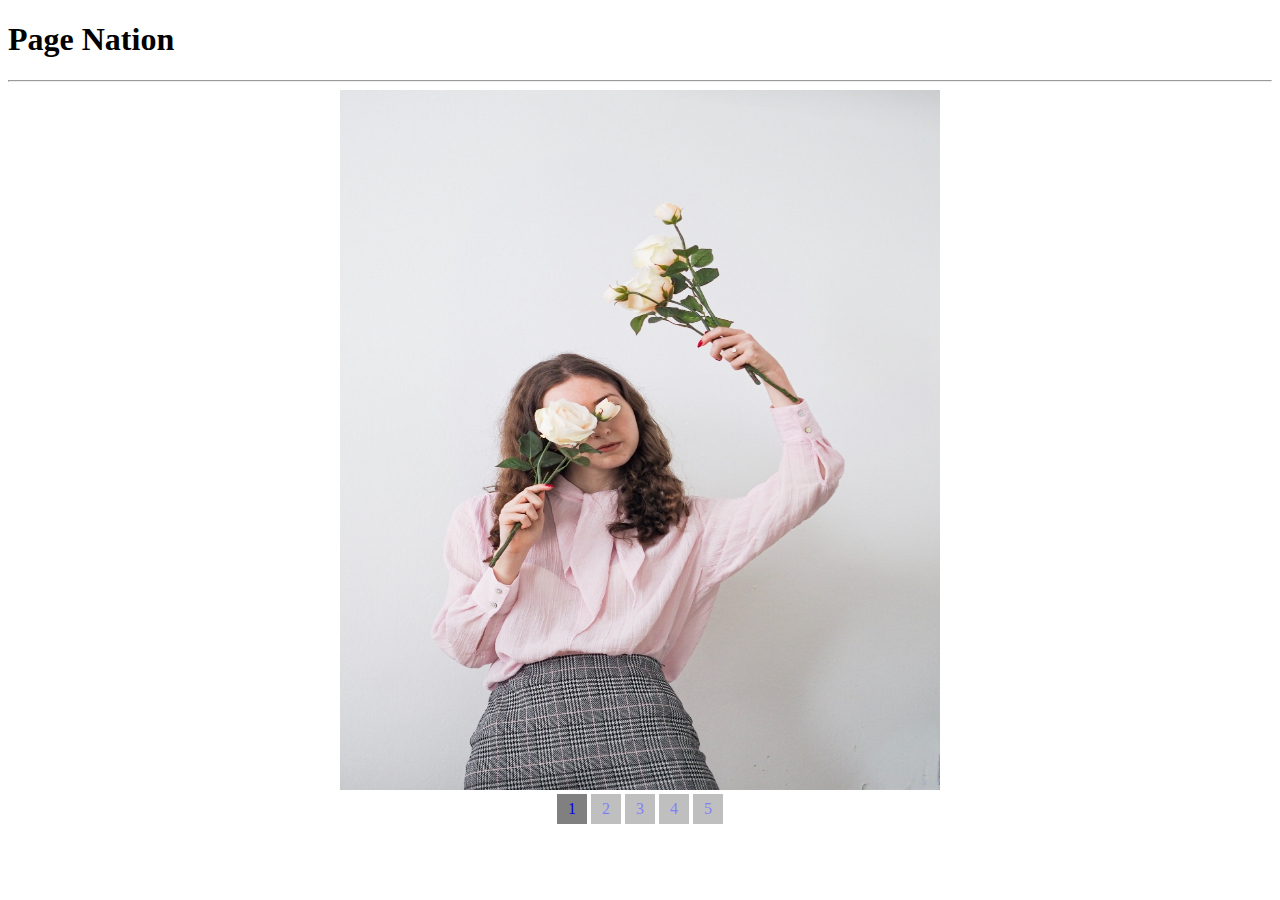
<file: test/index.html>
<!DOCTYPE html>
<html lang="en">
<head>
    <meta charset="UTF-8">
    <meta http-equiv="X-UA-Compatible" content="IE=edge">
    <meta name="viewport" content="width=device-width, initial-scale=1.0">
    <link rel="stylesheet" href="./css/index.css">
    <title>Document</title>
</head>
<body>
    <header>
        <h1>Page Nation</h1>
        <hr>
    </header>
    
    <main>
        <img src="./images/pic1.jpeg" alt="이미지을 불러올 수 없습니다.">
        <div>
            <a href="#">1</a>
            <a href="./html/pageNation2.html">2</a>
            <a href="./html/pageNation3.html">3</a>
            <a href="./html/pageNation4.html">4</a>
            <a href="./html/pageNation5.html">5</a>
        </div>
    </main>
</body>
</html>
</file>
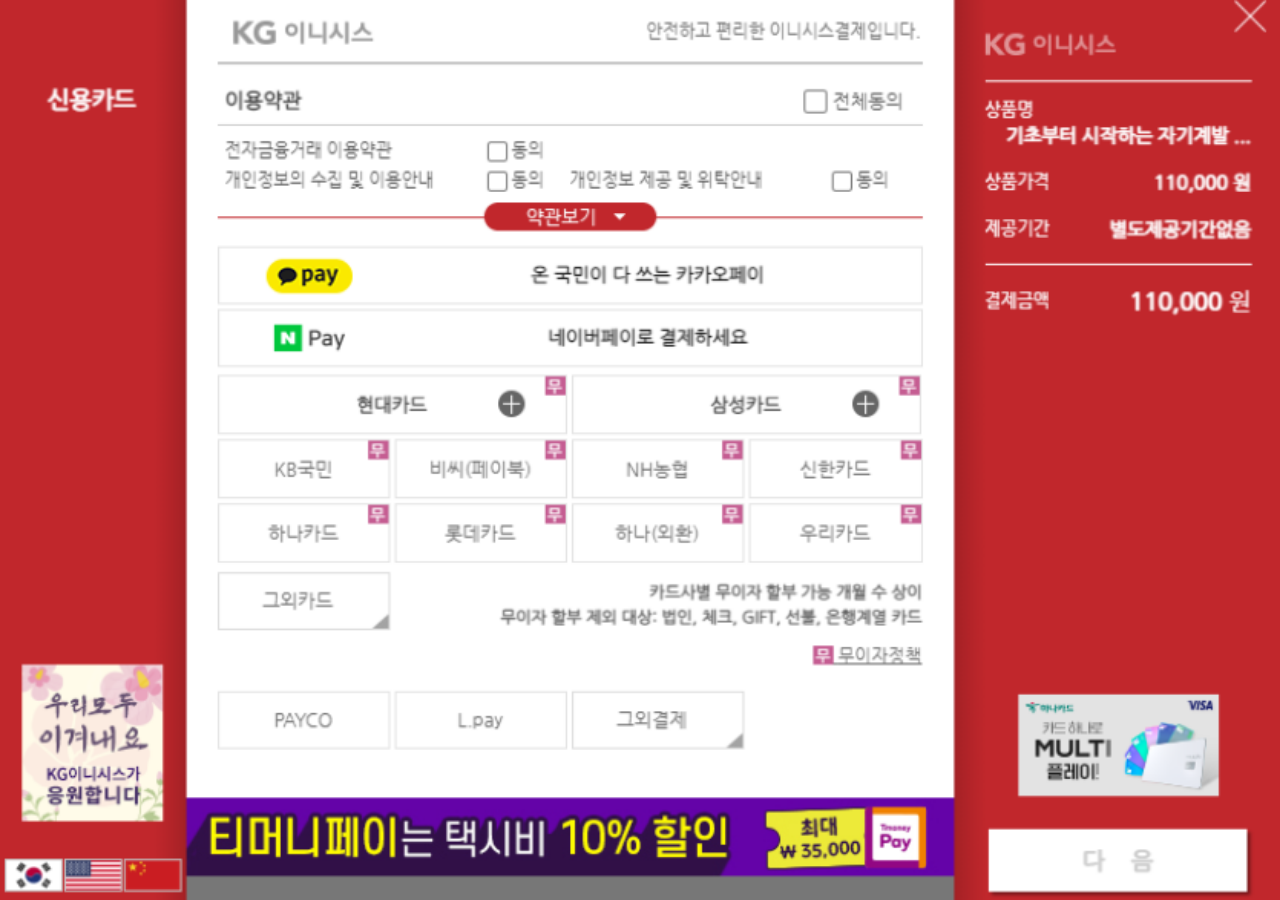
<file: myList_page/popup1.html>
<!DOCTYPE html>
<html lang="en">
<head>
    <meta charset="UTF-8">
    <meta http-equiv="X-UA-Compatible" content="IE=edge">
    <meta name="viewport" content="width=device-width, initial-scale=1.0">
    <title>Document</title>
    <link rel="stylesheet" href="./css_folder/popup1.css">
</head>
<body>
    <div class="credit_img"></div>
</body>
</html>
</file>
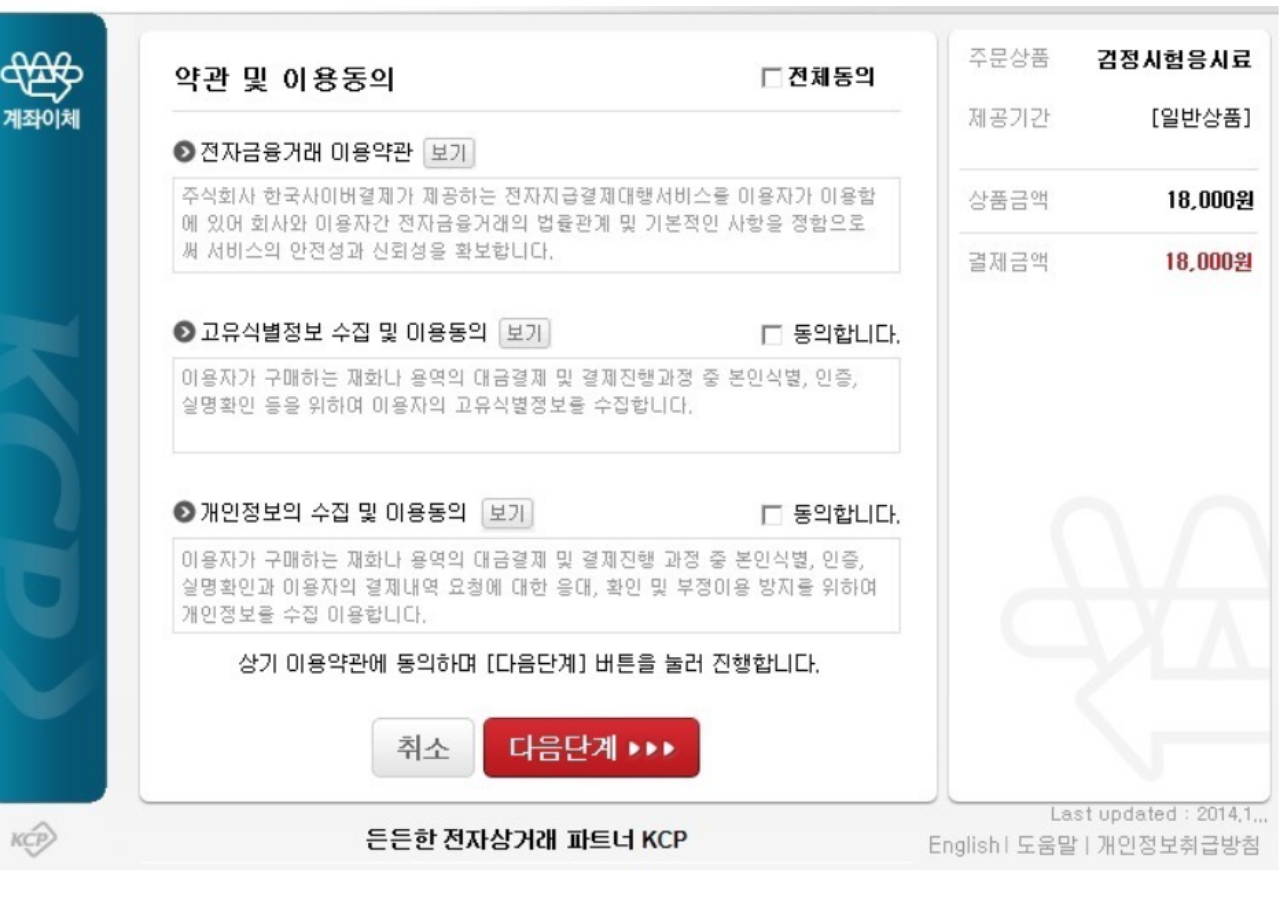
<file: myList_page/popup2.html>
<!DOCTYPE html>
<html lang="en">
<head>
    <meta charset="UTF-8">
    <meta http-equiv="X-UA-Compatible" content="IE=edge">
    <meta name="viewport" content="width=device-width, initial-scale=1.0">
    <title>Document</title>
    <link rel="stylesheet" href="./css_folder/popup2.css">
</head>
<body>
   <div class="account_img"></div>
</body>
</html>
</file>
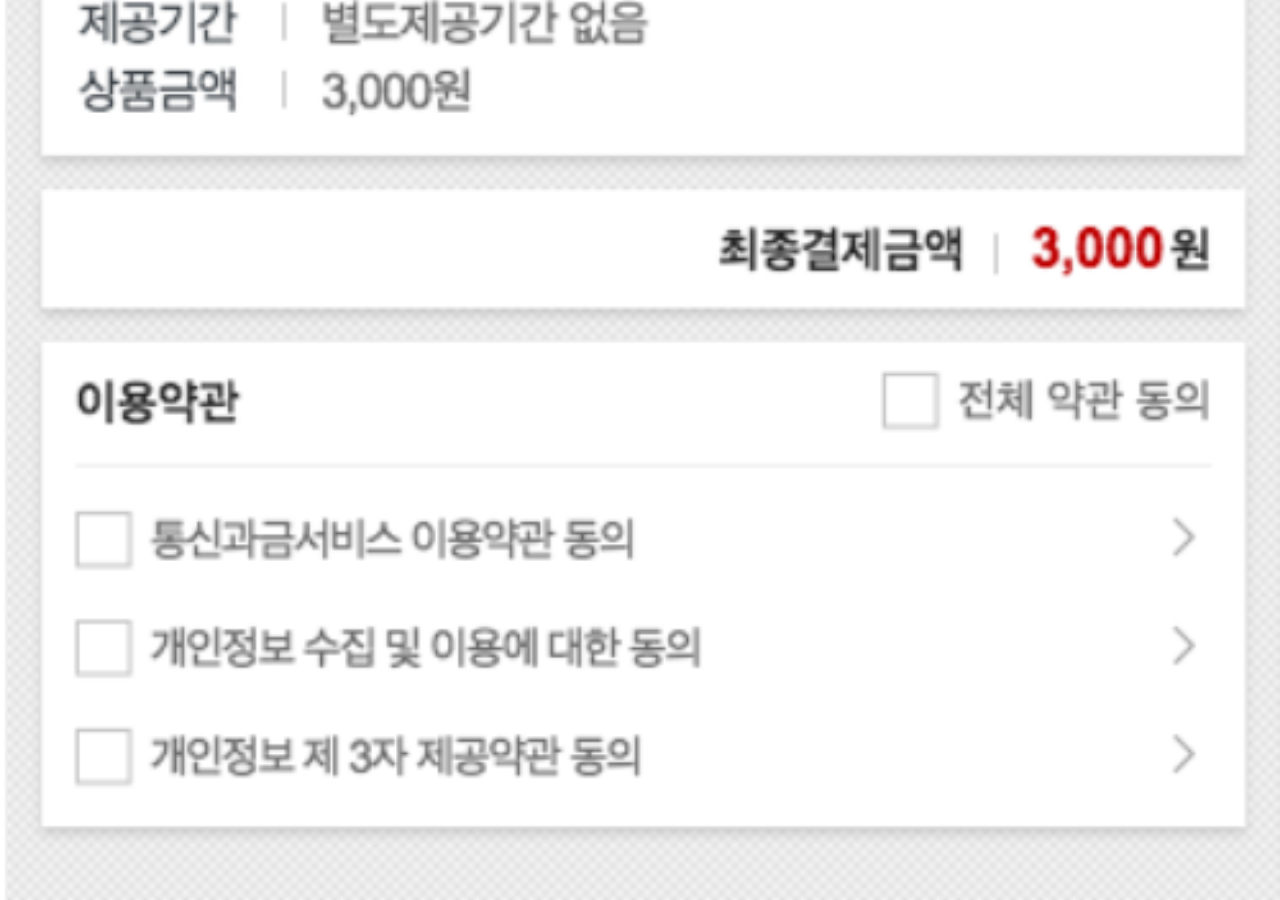
<file: myList_page/popup3.html>
<!DOCTYPE html>
<html lang="en">
<head>
    <meta charset="UTF-8">
    <meta http-equiv="X-UA-Compatible" content="IE=edge">
    <meta name="viewport" content="width=device-width, initial-scale=1.0">
    <title>Document</title>
    <link rel="stylesheet" href="./css_folder/popup3.css">
</head>
<body>
    <div class="mobile_img"></div>
</body>
</html>
</file>
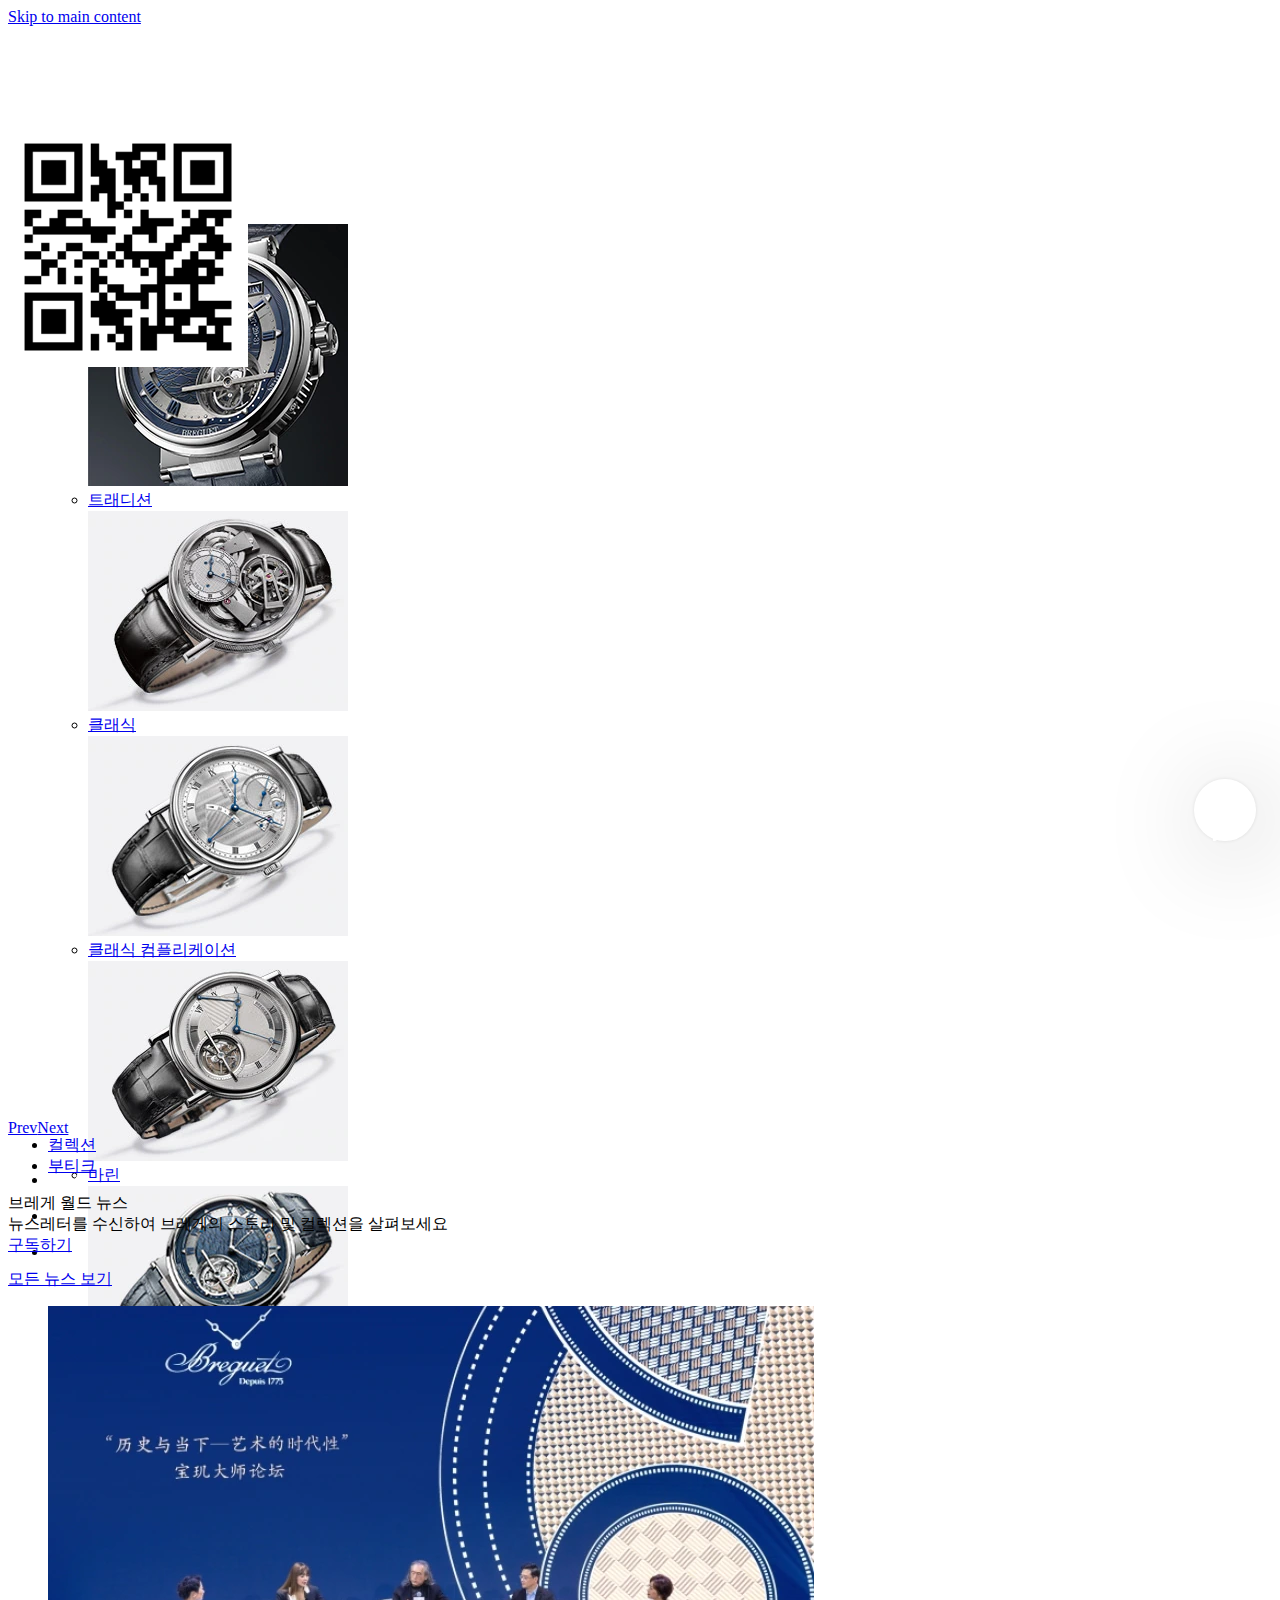
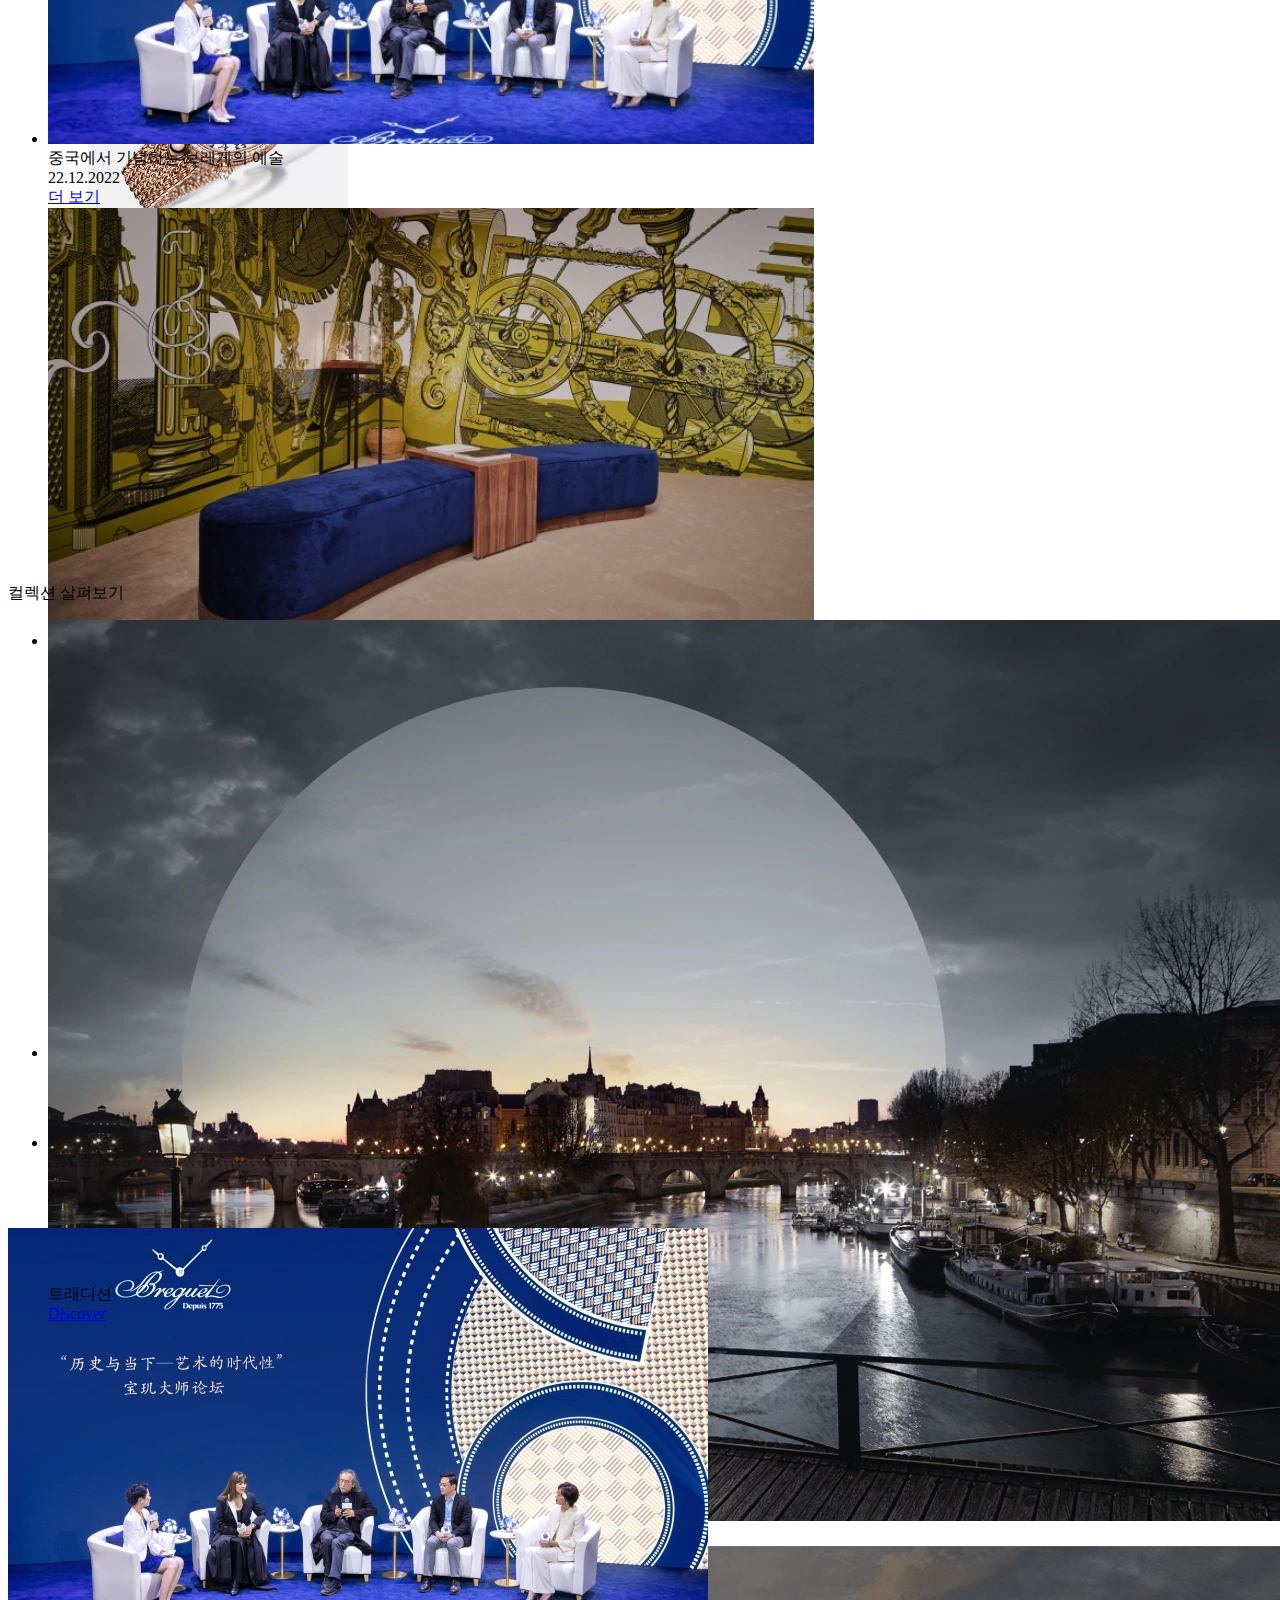
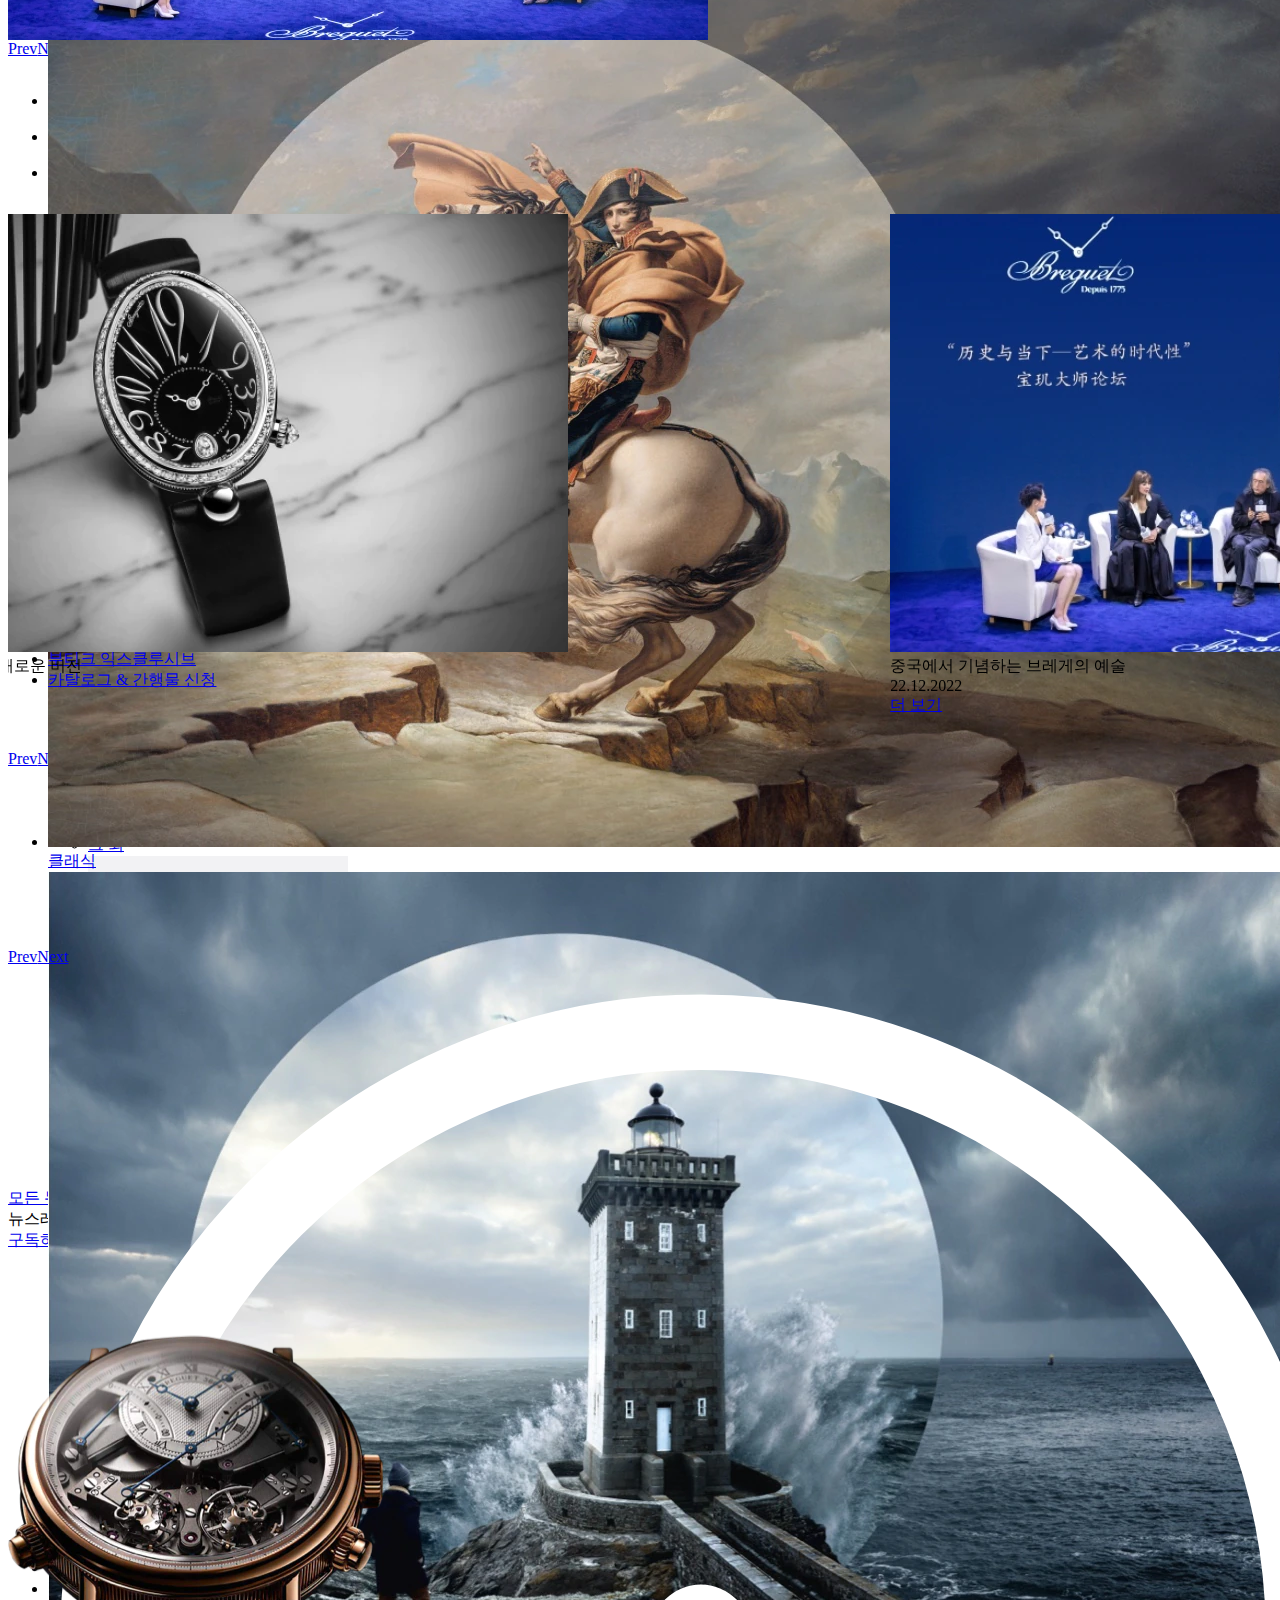
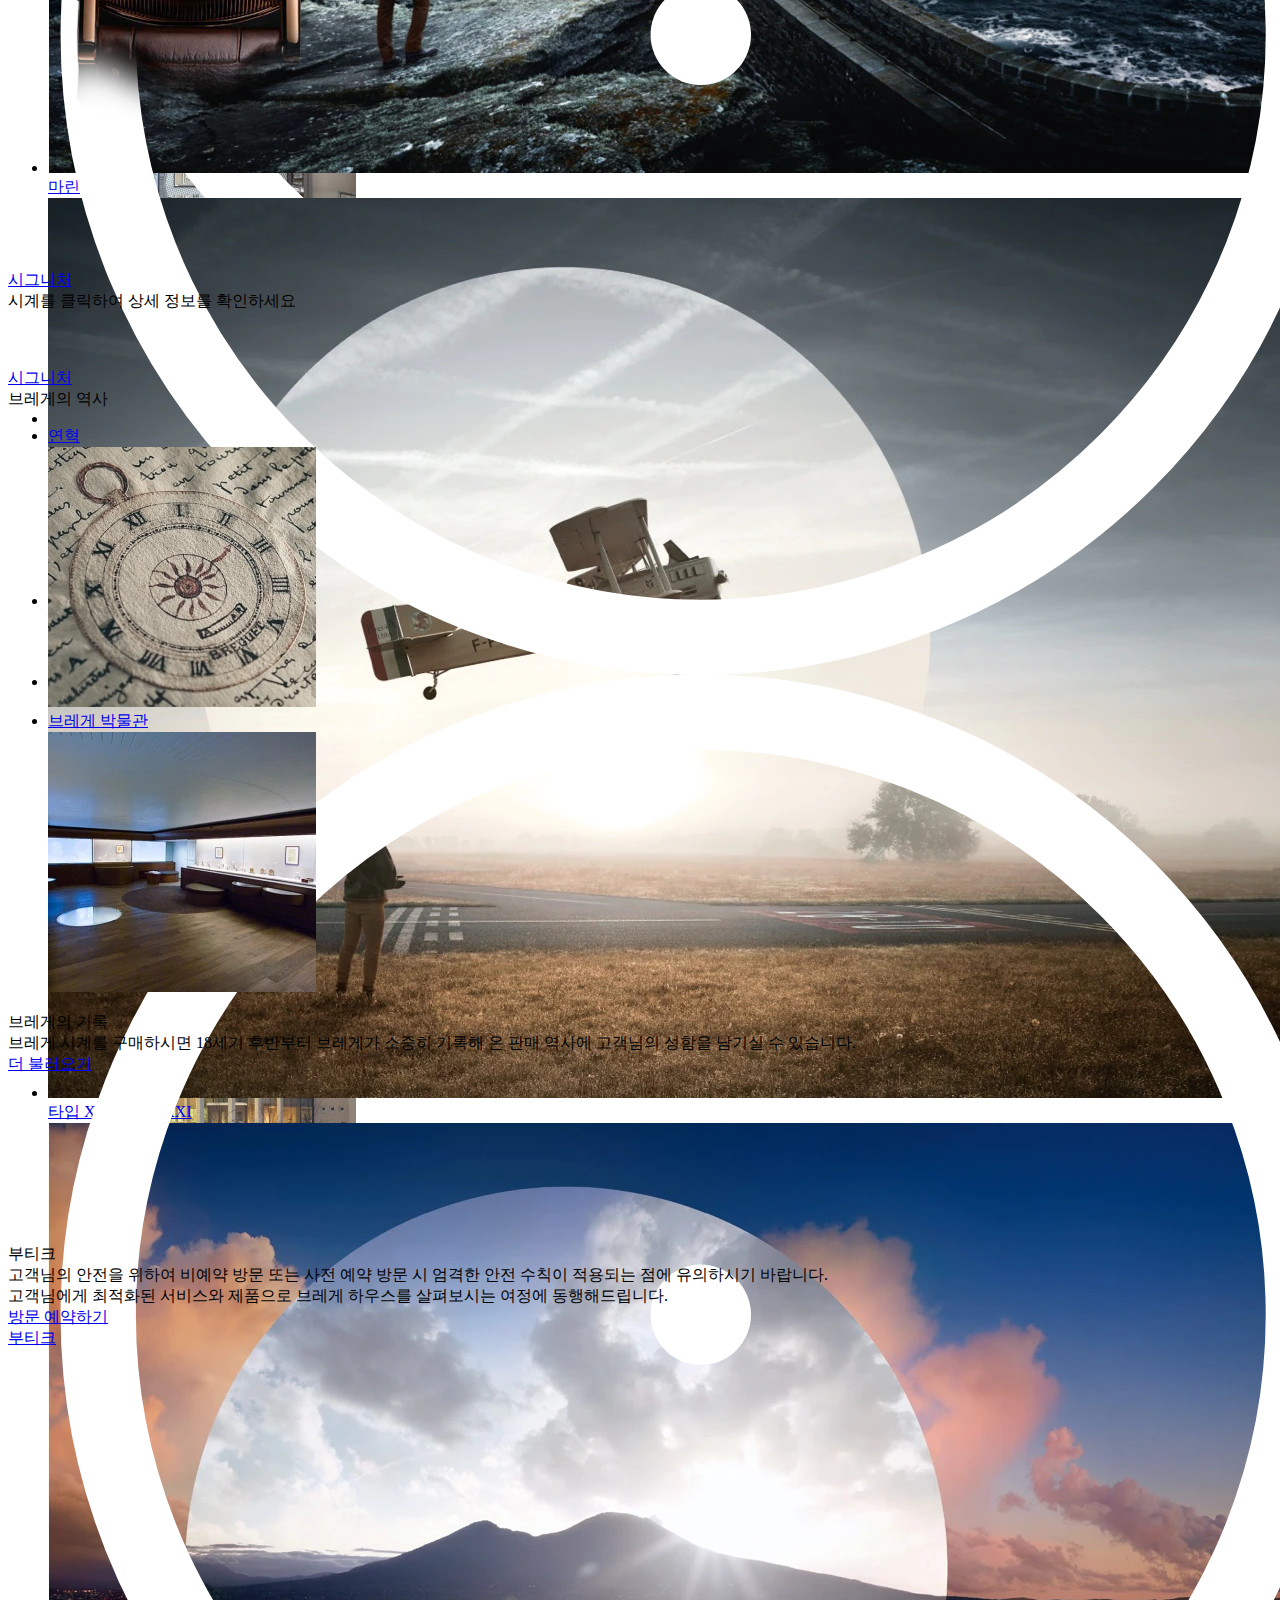
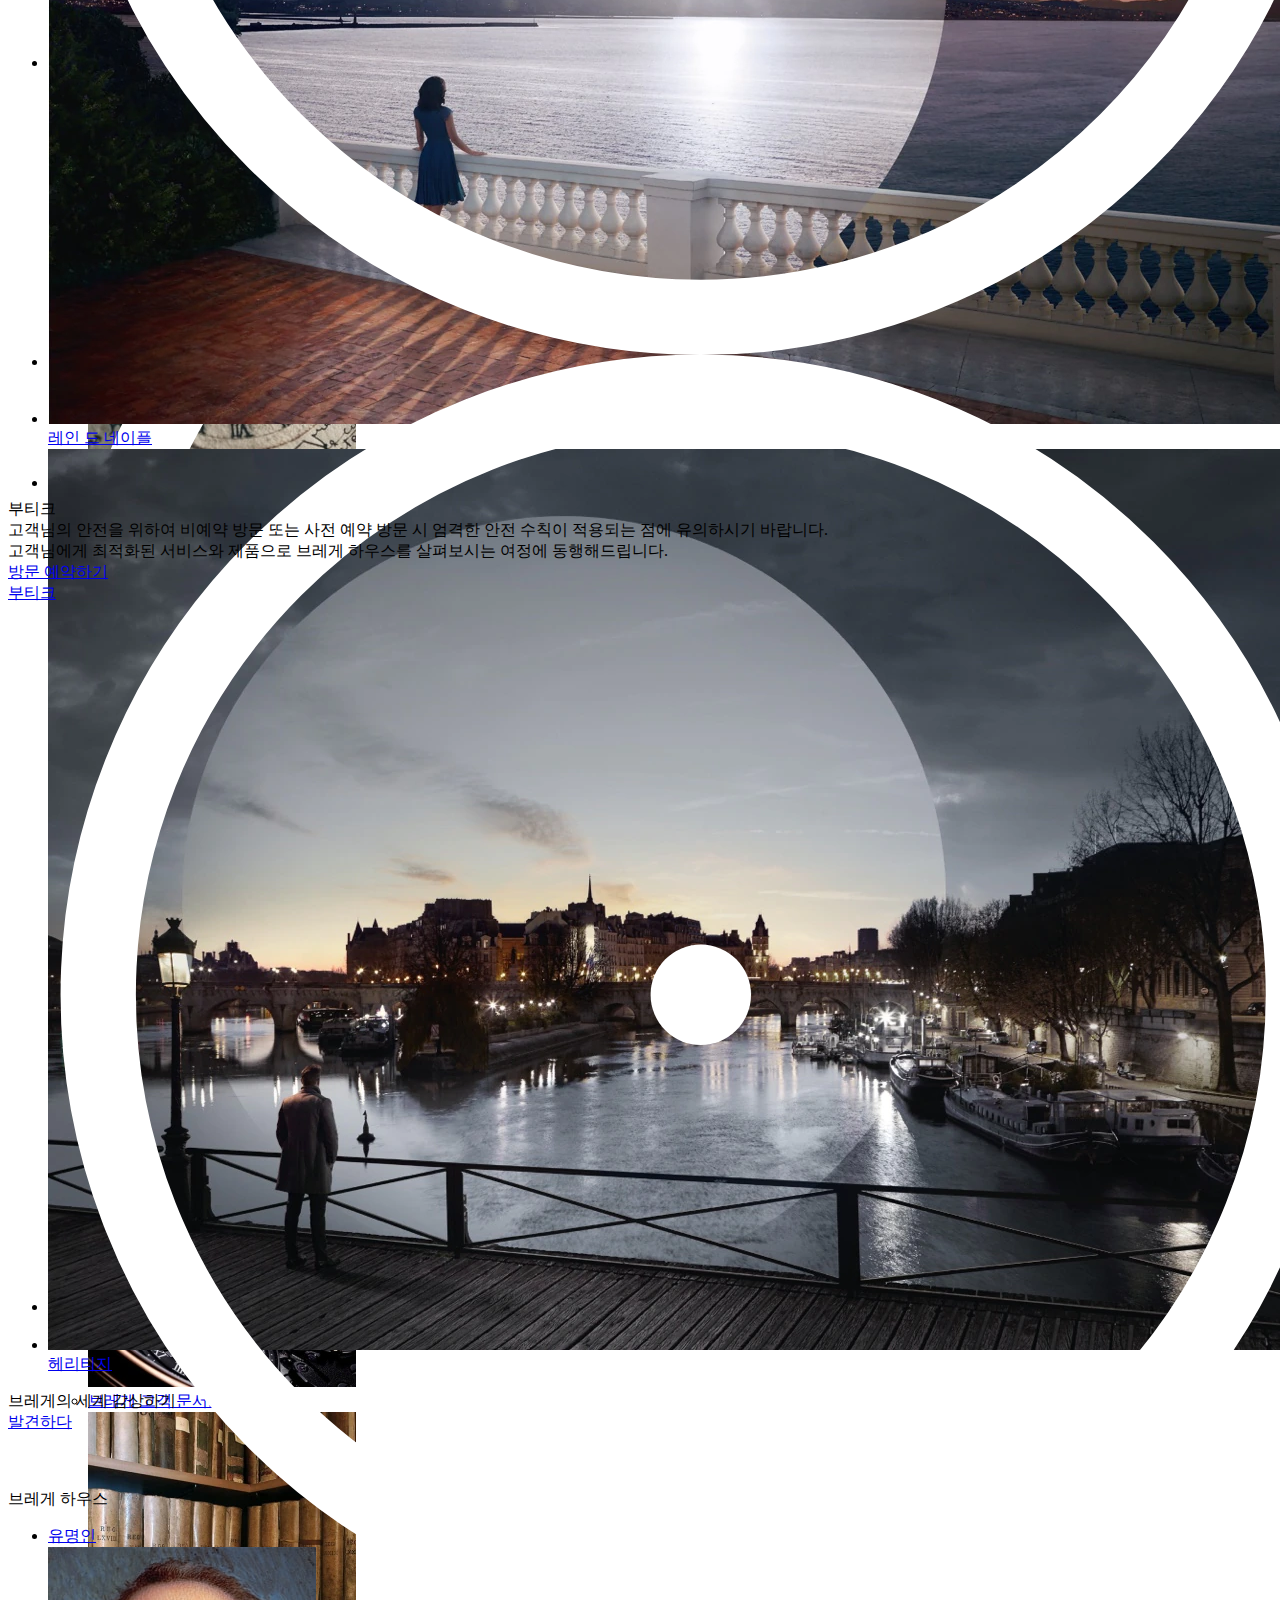
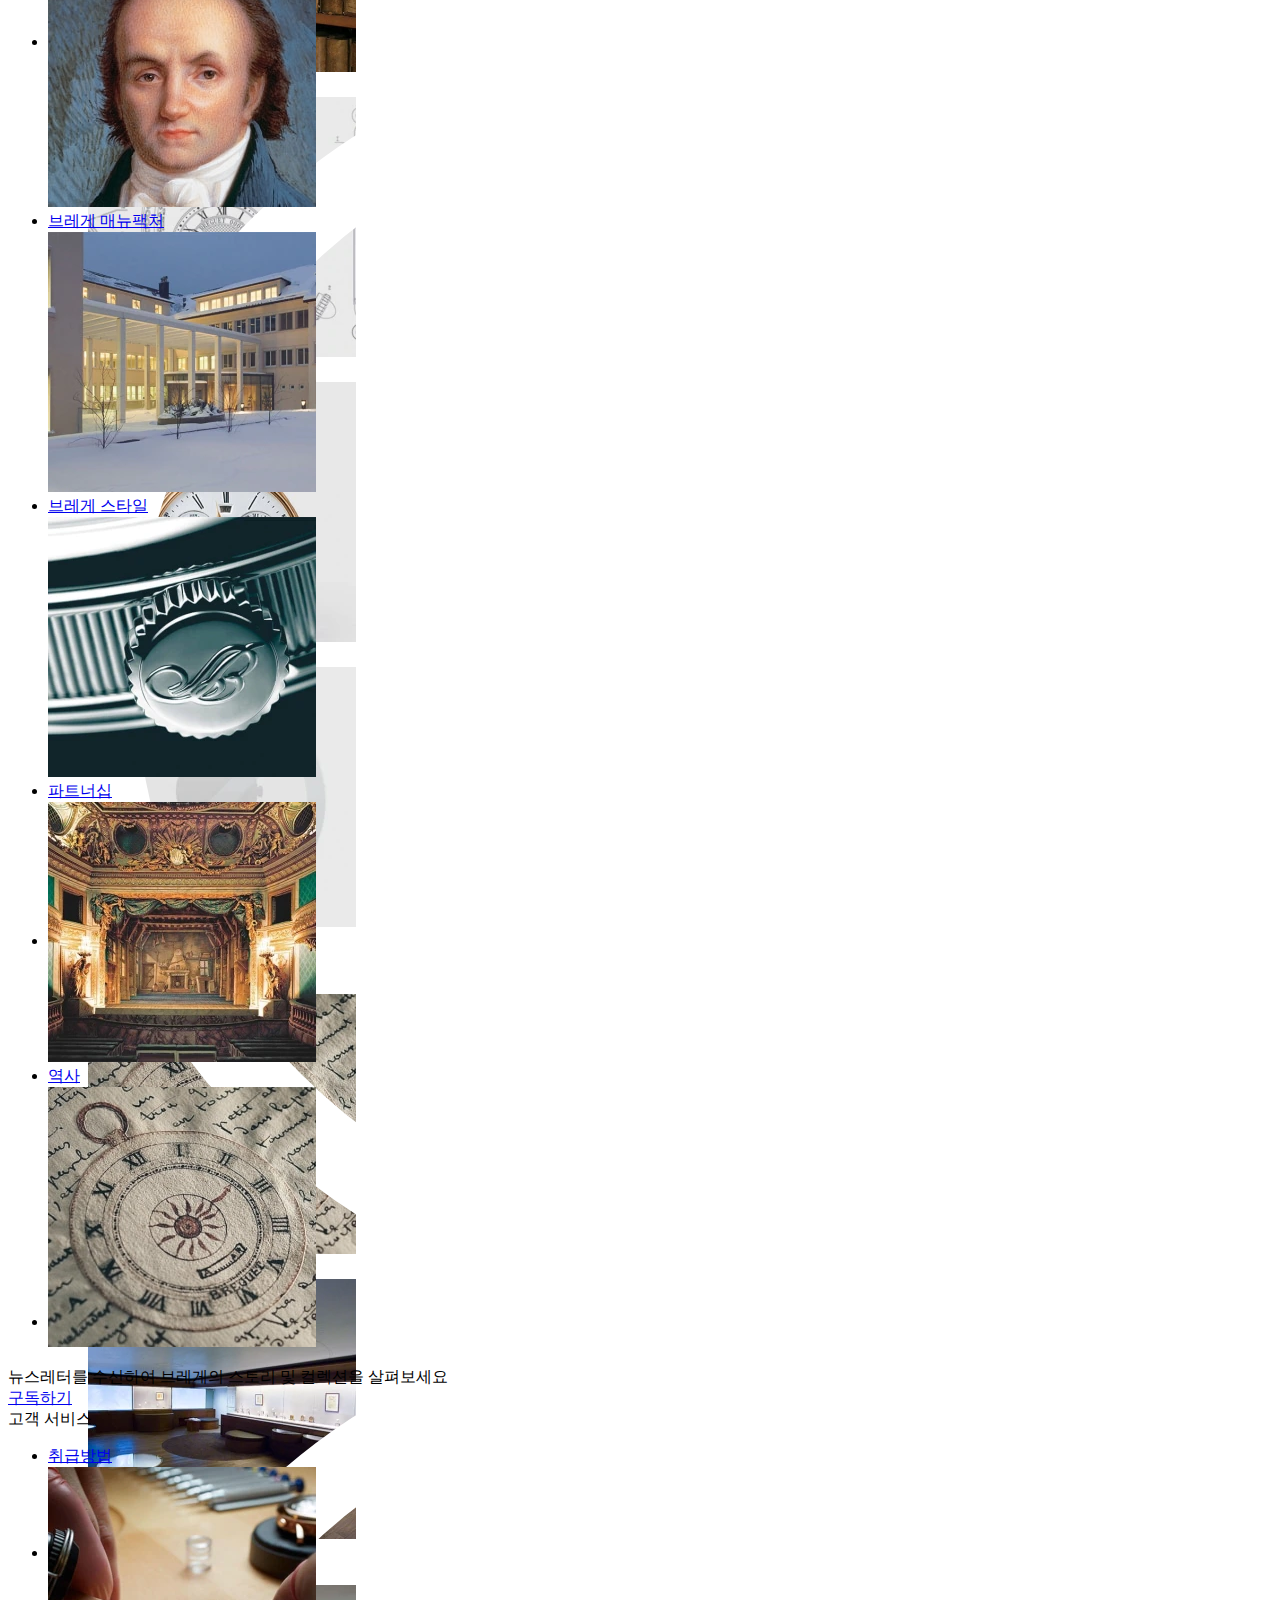
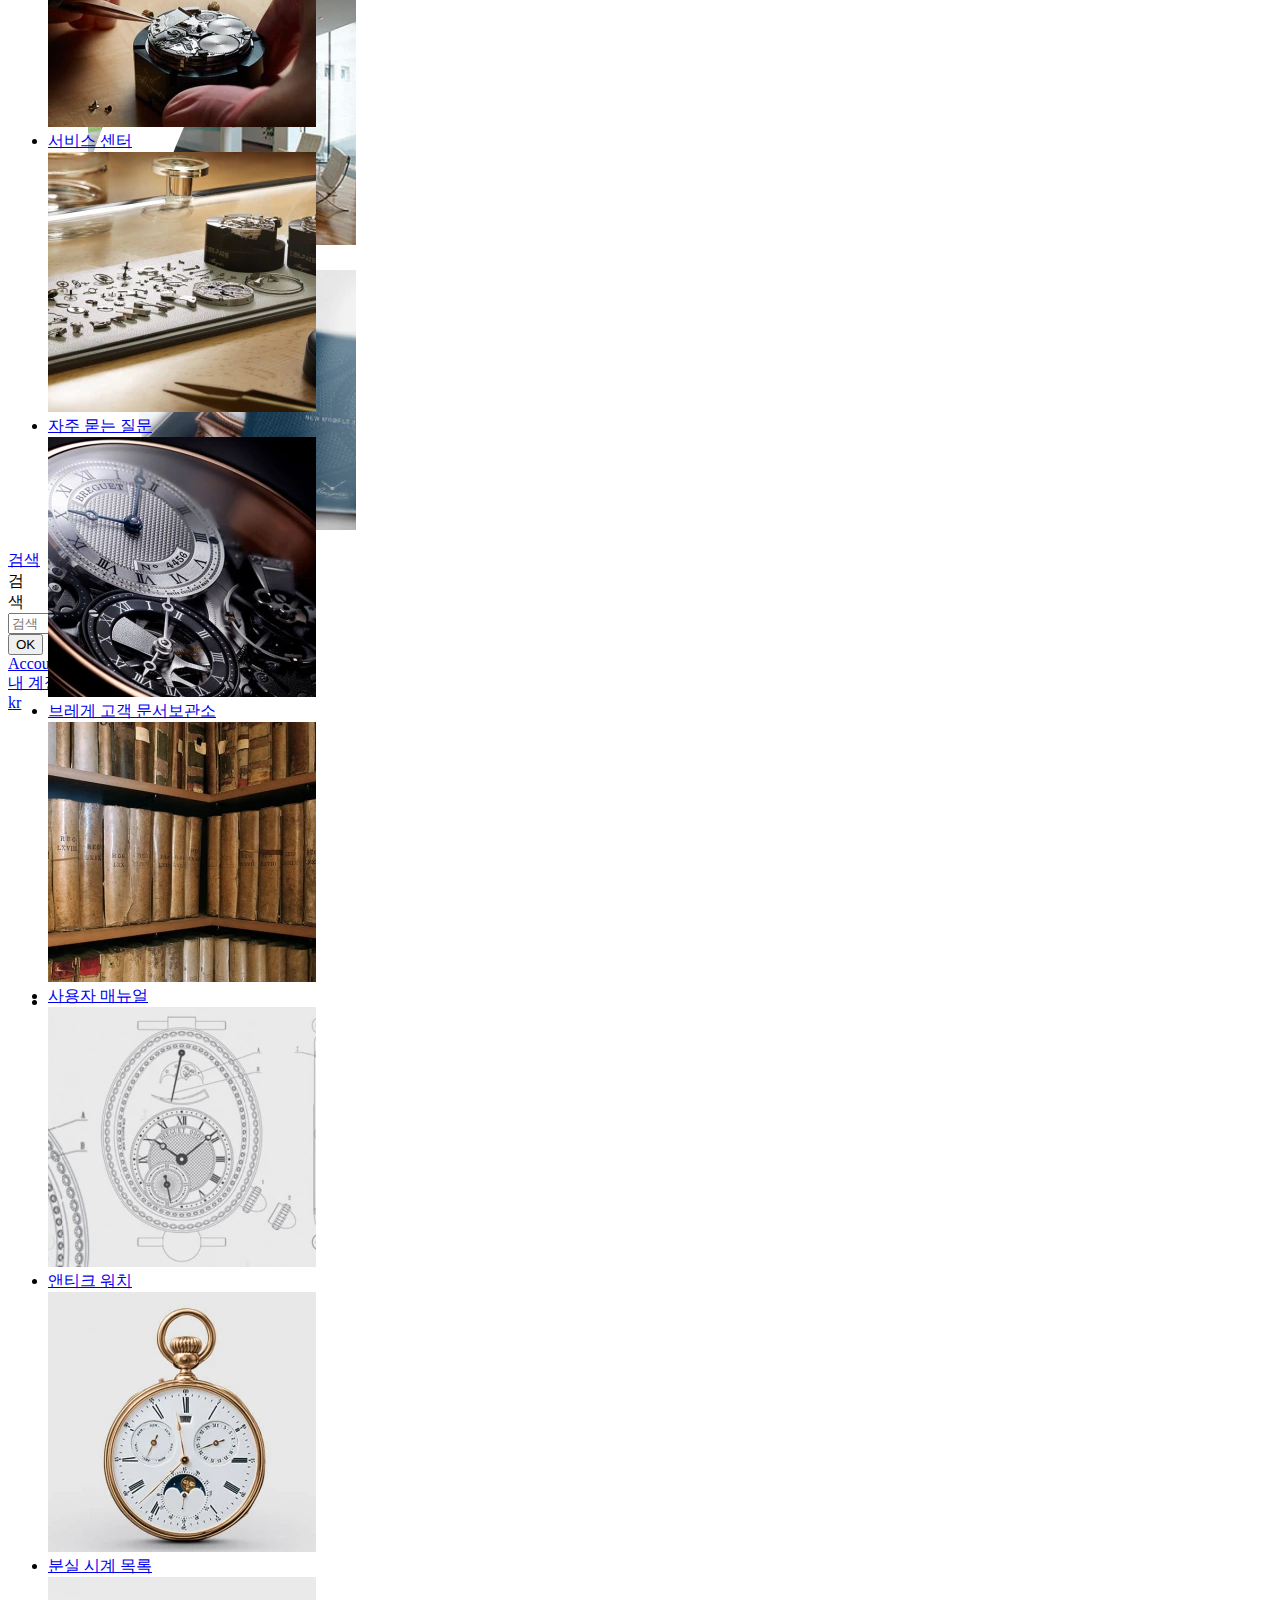
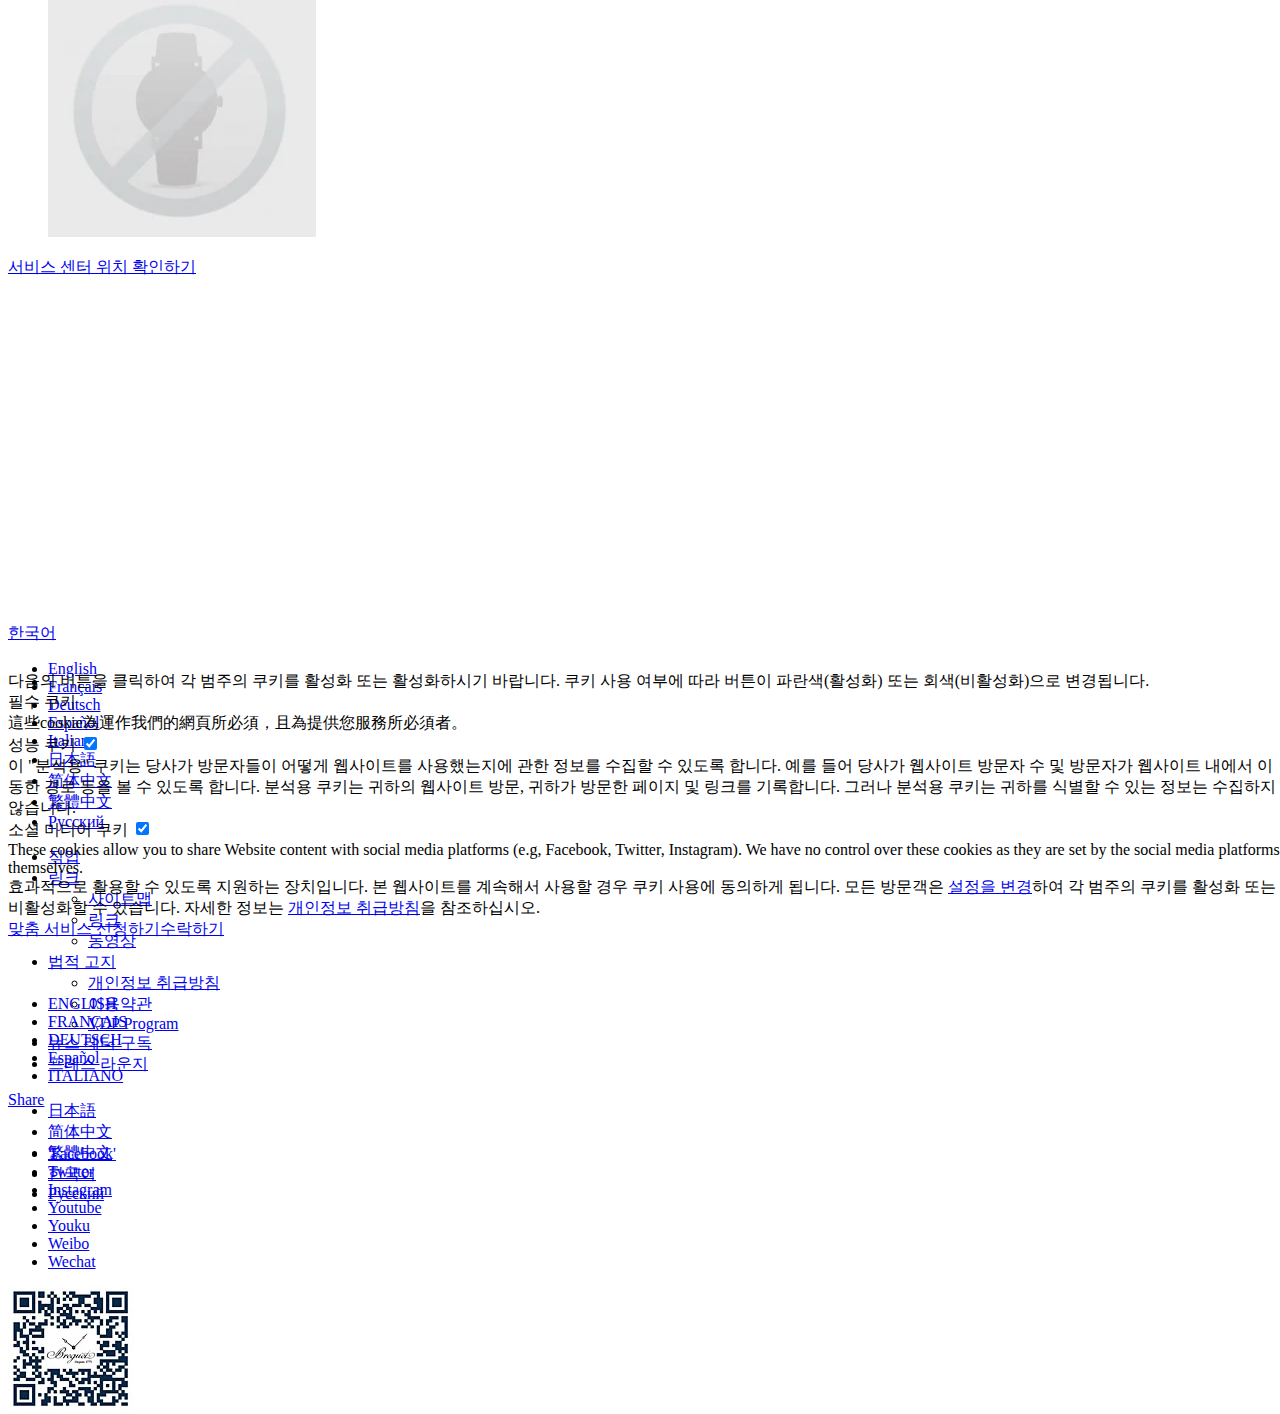
<file: brandNew_page/image_folder/brandnew_main3.html>
<!DOCTYPE html>
<!-- saved from url=(0026)https://www.breguet.com/kr -->
<html lang="kr" class="js js flexbox flexboxlegacy canvas canvastext webgl no-touch geolocation postmessage websqldatabase indexeddb hashchange history draganddrop websockets rgba hsla multiplebgs backgroundsize borderimage borderradius boxshadow textshadow opacity cssanimations csscolumns cssgradients cssreflections csstransforms csstransforms3d csstransitions fontface generatedcontent video audio localstorage sessionstorage webworkers no-applicationcache svg inlinesvg smil svgclippaths" style="--hero-primary-color:11,34,56; --hero-secondary-color:11,34,56;"><head><meta http-equiv="Content-Type" content="text/html; charset=UTF-8">
  <!-- SESSION :  -->
  <!-- akamai :  -->
  
  <!--[if IE]><![endif]-->
<!--[if IE]><meta http-equiv="X-UA-Compatible" content="IE=edge,chrome=1" />
<![endif]-->
<link href="https://www.breguet.com/en" rel="alternate" hreflang="en">
<link href="https://www.breguet.com/fr" rel="alternate" hreflang="fr">
<link href="https://www.breguet.com/de" rel="alternate" hreflang="de">
<link href="https://www.breguet.com/es" rel="alternate" hreflang="es">
<link href="https://www.breguet.com/it" rel="alternate" hreflang="it">
<link href="https://www.breguet.com/jp" rel="alternate" hreflang="ja">
<link href="https://www.breguet.com/cn" rel="alternate" hreflang="zh-hant">
<link href="https://www.breguet.com/zh-hant" rel="alternate" hreflang="zh-hans">
<link href="https://www.breguet.com/kr" rel="alternate" hreflang="ko">
<link href="https://www.breguet.com/ru" rel="alternate" hreflang="ru">
<link rel="shortcut icon" href="https://www.breguet.com/sites/all/themes/breguet/favicon.ico" type="image/vnd.microsoft.icon">
<meta name="description" content="Montres Breguet : Site officiel de la manufacture horlogère suisse. Découvrez nos prestigieuses collections de montres de luxe et de haute joaillerie">
<meta name="keywords" content="Breguet,luxury,watchmaker,timepieces,jewelry,manufacture,swiss,swatchgroup">
<meta name="generator" content="actweb agence digitale">
<meta name="rights" content="Breguet">
<link rel="canonical" href="https://www.breguet.com/kr">
<link rel="shortlink" href="https://www.breguet.com/kr">
  <title>Breguet | 스위스 명품 시계 - 1775 년부터</title>

  <meta name="viewport" content="width=device-width, initial-scale=1">
  <meta http-equiv="X-UA-Compatible" content="IE=edge,chrome=1">
  <style type="text/css" media="all">
@import url("//www.breguet.com/modules/system/system.base.css?rnuo1s");
@import url("//www.breguet.com/modules/system/system.menus.css?rnuo1s");
@import url("//www.breguet.com/modules/system/system.messages.css?rnuo1s");
@import url("//www.breguet.com/modules/system/system.theme.css?rnuo1s");
</style>
<style type="text/css" media="all">
@import url("//www.breguet.com/sites/all/modules/custom/aw_crm/css/crm_base.css?rnuo1s");
@import url("//www.breguet.com/sites/all/modules/custom/aw_crm/css/styles.css?rnuo1s");
@import url("//www.breguet.com/modules/field/theme/field.css?rnuo1s");
@import url("//www.breguet.com/modules/node/node.css?rnuo1s");
@import url("//www.breguet.com/modules/user/user.css?rnuo1s");
</style>
<style type="text/css" media="all">
@import url("//www.breguet.com/sites/all/modules/community/ctools/css/ctools.css?rnuo1s");
@import url("//www.breguet.com/sites/all/modules/community/panels/css/panels.css?rnuo1s");
@import url("//www.breguet.com/sites/all/modules/community/panels/plugins/layouts/flexible/flexible.css?rnuo1s");
@import url("//www.breguet.com/sites/default/files/ctools/css/64d7d0a3c55866afec0187d45d6e1cfe.css?rnuo1s");
@import url("//www.breguet.com/modules/locale/locale.css?rnuo1s");
@import url("//www.breguet.com/sites/all/modules/contrib/addtoany/addtoany.css?rnuo1s");
@import url("//www.breguet.com/sites/all/modules/custom/aw_cookies/assets/aw_cookies.css?rnuo1s");
</style>
<style type="text/css" media="all">
@import url("//www.breguet.com/sites/all/themes/breguet/css/base.css?rnuo1s");
@import url("//www.breguet.com/sites/all/themes/breguet/js/lib/font-awesome/font-awesome.min.css?rnuo1s");
@import url("//www.breguet.com/sites/all/themes/breguet//js/lib/magnific-popup/magnific-popup.css?rnuo1s");
@import url("//www.breguet.com/sites/all/themes/breguet/css/style.css?rnuo1s");
@import url("//www.breguet.com/sites/all/themes/breguet/css/chronologie.css?rnuo1s");
@import url("//www.breguet.com/sites/all/themes/breguet//js/jquery.jscrollpane.css?rnuo1s");
</style>
<style type="text/css" media="all">
@import url("//www.breguet.com/sites/all/themes/breguet/css/panel-page.css?rnuo1s");
@import url("//www.breguet.com/sites/all/themes/breguet/css/views/views.css?rnuo1s");
</style>

<!--[if lte IE 8]>
<style type="text/css" media="all">
@import url("//www.breguet.com/sites/all/themes/breguet/css/ie8.css?rnuo1s");
</style>
<![endif]-->

<!--[if lte IE 9]>
<style type="text/css" media="all">
@import url("//www.breguet.com/sites/all/themes/breguet/css/ie9.css?rnuo1s");
</style>
<![endif]-->
<style type="text/css" media="all">
@import url("//www.breguet.com/sites/all/themes/breguet/js/lib/imageviewer/imageviewer.css?rnuo1s");
@import url("//www.breguet.com/sites/all/themes/breguet/js/lib/jquery-ui/jquery-ui.css?rnuo1s");
@import url("//www.breguet.com/sites/all/themes/breguet/js/lib/bxslider/jquery.bxslider.css?rnuo1s");
@import url("//www.breguet.com/sites/all/themes/breguet/css/front.css?rnuo1s");
</style>
      <script async="" src="./brandnew_main3_files/loader.js"></script><script async="" src="./brandnew_main3_files/fbevents.js"></script><script type="text/javascript" async="" src="./brandnew_main3_files/teads-fellow.js"></script><script type="text/javascript" async="" src="./brandnew_main3_files/analytics.js"></script><script type="text/javascript" async="" src="./brandnew_main3_files/page.js"></script><script async="" src="./brandnew_main3_files/gtm.js"></script><script>
      var timer_slider = 11000;
      var timer_collections = 7;
      var timer_news = 7;
    </script>
    <script type="text/javascript" src="./brandnew_main3_files/jquery-1.11.1.min.js"></script>
<script type="text/javascript" src="./brandnew_main3_files/jquery-extend-3.4.0.js"></script>
<script type="text/javascript" src="./brandnew_main3_files/jquery-html-prefilter-3.5.0-backport.js"></script>
<script type="text/javascript" src="./brandnew_main3_files/jquery.once.js"></script>
<script type="text/javascript" src="./brandnew_main3_files/drupal.js"></script>
<script type="text/javascript" src="./brandnew_main3_files/modernizr.js"></script>

<!--[if lte IE 8]>
<script type="text/javascript" src="//www.breguet.com/sites/all/themes/breguet/js/lib/trunk/html5.js?rnuo1s"></script>
<![endif]-->
<script type="text/javascript" src="./brandnew_main3_files/imageviewer.js"></script>
<script type="text/javascript" src="./brandnew_main3_files/jquery-ui.js"></script>
<script type="text/javascript" src="./brandnew_main3_files/jquery.bxslider.min.js"></script>
<script type="text/javascript" src="./brandnew_main3_files/library.min.js"></script>
<script type="text/javascript" src="./brandnew_main3_files/ua-parser.js"></script>
<script type="text/javascript" src="./brandnew_main3_files/lazyload.js"></script>
<script type="text/javascript" src="./brandnew_main3_files/ko_q8vPMwps5zXHZusvJrxii2xxxX2ozA3Vs6gc46ARHTs.js"></script>
<script type="text/javascript" src="./brandnew_main3_files/better_exposed_filters.js"></script>
<script type="text/javascript" src="./brandnew_main3_files/auto-submit.js"></script>
<script type="text/javascript">
<!--//--><![CDATA[//><!--
window.a2a_config=window.a2a_config||{};window.da2a={done:false,html_done:false,script_ready:false,script_load:function(){var a=document.createElement('script'),s=document.getElementsByTagName('script')[0];a.type='text/javascript';a.async=true;a.src='https://static.addtoany.com/menu/page.js';s.parentNode.insertBefore(a,s);da2a.script_load=function(){};},script_onready:function(){da2a.script_ready=true;if(da2a.html_done)da2a.init();},init:function(){for(var i=0,el,target,targets=da2a.targets,length=targets.length;i<length;i++){el=document.getElementById('da2a_'+(i+1));target=targets[i];a2a_config.linkname=target.title;a2a_config.linkurl=target.url;if(el){a2a.init('page',{target:el});el.id='';}da2a.done=true;}da2a.targets=[];}};(function ($){Drupal.behaviors.addToAny = {attach: function (context, settings) {if (context !== document && window.da2a) {if(da2a.script_ready)a2a.init_all();da2a.script_load();}}}})(jQuery);a2a_config.callbacks=a2a_config.callbacks||[];a2a_config.callbacks.push({ready:da2a.script_onready});a2a_config.overlays=a2a_config.overlays||[];a2a_config.templates=a2a_config.templates||{};a2a_config.no_3p=1;
//--><!]]>
</script>
<script type="text/javascript" src="./brandnew_main3_files/aw_cookies.js"></script>
<script type="text/javascript" src="./brandnew_main3_files/jquery.magnific-popup.min.js"></script>
<script type="text/javascript" src="./brandnew_main3_files/aw_custom.js"></script>
<script type="text/javascript" src="./brandnew_main3_files/jquery.mousewheel.min.js"></script>
<script type="text/javascript" src="./brandnew_main3_files/jquery.jscrollpane.min.js"></script>
<script type="text/javascript" src="./brandnew_main3_files/panel-page.js"></script>
<script type="text/javascript" src="./brandnew_main3_files/aw_home.js"></script>
<script type="text/javascript" src="./brandnew_main3_files/aw_home_actu.js"></script>
<script type="text/javascript" src="./brandnew_main3_files/aw_home_collection.js"></script>
<script type="text/javascript">
<!--//--><![CDATA[//><!--
jQuery.extend(Drupal.settings, {"basePath":"\/","pathPrefix":"kr\/","setHasJsCookie":0,"ajaxPageState":{"theme":"breguet","theme_token":"VNTqBxkRNpiNJEEHtCqBxfS6YDHxPixsFbuP8HsRNzY","css":{"modules\/system\/system.base.css":1,"modules\/system\/system.menus.css":1,"modules\/system\/system.messages.css":1,"modules\/system\/system.theme.css":1,"sites\/all\/modules\/custom\/aw_crm\/css\/crm_base.css":1,"sites\/all\/modules\/custom\/aw_crm\/css\/styles.css":1,"modules\/field\/theme\/field.css":1,"modules\/node\/node.css":1,"modules\/user\/user.css":1,"sites\/all\/modules\/community\/views\/css\/views.css":1,"sites\/all\/modules\/community\/ctools\/css\/ctools.css":1,"sites\/all\/modules\/community\/panels\/css\/panels.css":1,"sites\/all\/modules\/community\/panels\/plugins\/layouts\/flexible\/flexible.css":1,"public:\/\/ctools\/css\/64d7d0a3c55866afec0187d45d6e1cfe.css":1,"modules\/locale\/locale.css":1,"sites\/all\/modules\/contrib\/addtoany\/addtoany.css":1,"sites\/all\/modules\/custom\/aw_cookies\/assets\/aw_cookies.css":1,"sites\/all\/themes\/breguet\/css\/base.css":1,"sites\/all\/themes\/breguet\/js\/lib\/font-awesome\/font-awesome.min.css":1,"sites\/all\/themes\/breguet\/\/js\/lib\/magnific-popup\/magnific-popup.css":1,"sites\/all\/themes\/breguet\/css\/style.css":1,"sites\/all\/themes\/breguet\/css\/chronologie.css":1,"sites\/all\/themes\/breguet\/\/js\/jquery.jscrollpane.css":1,"sites\/all\/themes\/breguet\/css\/panel-page.css":1,"sites\/all\/themes\/breguet\/css\/views\/views.css":1,"sites\/all\/themes\/breguet\/css\/ie8.css":1,"sites\/all\/themes\/breguet\/css\/ie9.css":1,"sites\/all\/themes\/breguet\/js\/lib\/imageviewer\/imageviewer.css":1,"sites\/all\/themes\/breguet\/js\/lib\/jquery-ui\/jquery-ui.css":1,"sites\/all\/themes\/breguet\/js\/lib\/bxslider\/jquery.bxslider.css":1,"sites\/all\/themes\/breguet\/css\/front.css":1},"js":{"misc\/jquery.js":1,"misc\/jquery-extend-3.4.0.js":1,"misc\/jquery-html-prefilter-3.5.0-backport.js":1,"misc\/jquery.once.js":1,"misc\/drupal.js":1,"sites\/all\/themes\/breguet\/js\/lib\/modernizr.js":1,"sites\/all\/themes\/breguet\/js\/lib\/trunk\/html5.js":1,"sites\/all\/themes\/breguet\/js\/lib\/imageviewer\/imageviewer.js":1,"sites\/all\/themes\/breguet\/js\/lib\/jquery-ui\/jquery-ui.js":1,"sites\/all\/themes\/breguet\/js\/lib\/bxslider\/jquery.bxslider.min.js":1,"sites\/all\/themes\/breguet\/js\/lib\/animation_front\/library.min.js":1,"sites\/all\/themes\/breguet\/js\/lib\/ua-parser.js":1,"sites\/all\/themes\/breguet\/js\/lazyload.js":1,"public:\/\/languages\/ko_q8vPMwps5zXHZusvJrxii2xxxX2ozA3Vs6gc46ARHTs.js":1,"sites\/all\/modules\/contrib\/better_exposed_filters\/better_exposed_filters.js":1,"sites\/all\/modules\/community\/ctools\/js\/auto-submit.js":1,"sites\/all\/modules\/custom\/aw_cookies\/assets\/aw_cookies.js":1,"sites\/all\/themes\/breguet\/js\/lib\/magnific-popup\/jquery.magnific-popup.min.js":1,"sites\/all\/themes\/breguet\/js\/aw_custom.js":1,"sites\/all\/themes\/breguet\/\/js\/jquery.mousewheel.min.js":1,"sites\/all\/themes\/breguet\/\/js\/jquery.jscrollpane.min.js":1,"sites\/all\/themes\/breguet\/js\/panel-page.js":1,"sites\/all\/themes\/breguet\/js\/aw_home.js":1,"sites\/all\/themes\/breguet\/js\/aw_home_actu.js":1,"sites\/all\/themes\/breguet\/js\/aw_home_collection.js":1}},"better_exposed_filters":{"datepicker":false,"slider":false,"settings":[],"autosubmit":false,"views":{"home":{"displays":{"block_slider_home":{"filters":[]},"block_news":{"filters":[]}}},"home_collections":{"displays":{"home_collections_desktop":{"filters":[]},"home_collections_mobile":{"filters":[]}}},"taxonomies_collections":{"displays":{"collections_menu_enrichi":{"filters":[]},"collections_menu_enrichi_joa":{"filters":[]}}}}},"urlIsAjaxTrusted":{"\/kr\/%EB%B6%80%ED%8B%B0%ED%81%AC":true,"\/kr":true},"path_to_theme":"sites\/all\/themes\/breguet","i18n_strings":{"ok":"Ok","close":"\ub2eb\uae30","video_safe":"\ub3d9\uc601\uc0c1"}});
//--><!]]>
</script>

      <!-- Google Tag Manager -->
    <script>(function(w,d,s,l,i){w[l]=w[l]||[];w[l].push({'gtm.start': new Date().getTime(),event:'gtm.js'});var f=d.getElementsByTagName(s)[0], j=d.createElement(s),dl=l!='dataLayer'?'&l='+l:'';j.async=true;j.src='https://www.googletagmanager.com/gtm.js?id='+i+dl;f.parentNode.insertBefore(j,f);})(window,document,'script','dataLayer','GTM-WXJNW6B');</script>
    <!-- End Google Tag Manager -->
    
<script>(window.BOOMR_mq=window.BOOMR_mq||[]).push(["addVar",{"rua.upush":"true","rua.cpush":"true","rua.upre":"true","rua.cpre":"false","rua.uprl":"false","rua.cprl":"false","rua.cprf":"false","rua.trans":"SJ-9885116c-3bba-4483-a097-b276edbf1d83","rua.cook":"false","rua.ims":"false","rua.ufprl":"false","rua.cfprl":"true","rua.isuxp":"false","rua.texp":"norulematch"}]);</script>
                              <script>!function(e){var n="https://s.go-mpulse.net/boomerang/";if("False"=="True")e.BOOMR_config=e.BOOMR_config||{},e.BOOMR_config.PageParams=e.BOOMR_config.PageParams||{},e.BOOMR_config.PageParams.pci=!0,n="https://s2.go-mpulse.net/boomerang/";if(window.BOOMR_API_key="86Z83-RVSVR-HRQBN-AHMXY-K5CUP",function(){function e(){if(!o){var e=document.createElement("script");e.id="boomr-scr-as",e.src=window.BOOMR.url,e.async=!0,i.parentNode.appendChild(e),o=!0}}function t(e){o=!0;var n,t,a,r,d=document,O=window;if(window.BOOMR.snippetMethod=e?"if":"i",t=function(e,n){var t=d.createElement("script");t.id=n||"boomr-if-as",t.src=window.BOOMR.url,BOOMR_lstart=(new Date).getTime(),e=e||d.body,e.appendChild(t)},!window.addEventListener&&window.attachEvent&&navigator.userAgent.match(/MSIE [67]\./))return window.BOOMR.snippetMethod="s",void t(i.parentNode,"boomr-async");a=document.createElement("IFRAME"),a.src="about:blank",a.title="",a.role="presentation",a.loading="eager",r=(a.frameElement||a).style,r.width=0,r.height=0,r.border=0,r.display="none",i.parentNode.appendChild(a);try{O=a.contentWindow,d=O.document.open()}catch(_){n=document.domain,a.src="javascript:var d=document.open();d.domain='"+n+"';void(0);",O=a.contentWindow,d=O.document.open()}if(n)d._boomrl=function(){this.domain=n,t()},d.write("<bo"+"dy onload='document._boomrl();'>");else if(O._boomrl=function(){t()},O.addEventListener)O.addEventListener("load",O._boomrl,!1);else if(O.attachEvent)O.attachEvent("onload",O._boomrl);d.close()}function a(e){window.BOOMR_onload=e&&e.timeStamp||(new Date).getTime()}if(!window.BOOMR||!window.BOOMR.version&&!window.BOOMR.snippetExecuted){window.BOOMR=window.BOOMR||{},window.BOOMR.snippetStart=(new Date).getTime(),window.BOOMR.snippetExecuted=!0,window.BOOMR.snippetVersion=12,window.BOOMR.url=n+"86Z83-RVSVR-HRQBN-AHMXY-K5CUP";var i=document.currentScript||document.getElementsByTagName("script")[0],o=!1,r=document.createElement("link");if(r.relList&&"function"==typeof r.relList.supports&&r.relList.supports("preload")&&"as"in r)window.BOOMR.snippetMethod="p",r.href=window.BOOMR.url,r.rel="preload",r.as="script",r.addEventListener("load",e),r.addEventListener("error",function(){t(!0)}),setTimeout(function(){if(!o)t(!0)},3e3),BOOMR_lstart=(new Date).getTime(),i.parentNode.appendChild(r);else t(!1);if(window.addEventListener)window.addEventListener("load",a,!1);else if(window.attachEvent)window.attachEvent("onload",a)}}(),"".length>0)if(e&&"performance"in e&&e.performance&&"function"==typeof e.performance.setResourceTimingBufferSize)e.performance.setResourceTimingBufferSize();!function(){if(BOOMR=e.BOOMR||{},BOOMR.plugins=BOOMR.plugins||{},!BOOMR.plugins.AK){var n="true"=="true"?1:0,t="",a="onowfw5ydu5q6y5uamza-f-77344f4d1-clientnsv4-s.akamaihd.net",i="false"=="true"?2:1,o={"ak.v":"34","ak.cp":"897242","ak.ai":parseInt("516261",10),"ak.ol":"0","ak.cr":35,"ak.ipv":4,"ak.proto":"h2","ak.rid":"424f72db","ak.r":43206,"ak.a2":n,"ak.m":"a","ak.n":"essl","ak.bpcip":"115.93.98.0","ak.cport":53096,"ak.gh":"23.59.252.124","ak.quicv":"","ak.tlsv":"tls1.3","ak.0rtt":"","ak.csrc":"-","ak.acc":"","ak.t":"1672741682","ak.ak":"hOBiQwZUYzCg5VSAfCLimQ==3Aes9ARydAjD2VI//[base64]/Xt5DuBBbaaGr345JBX1sBMjQA5AnUXRpagFGg/IMMyUL4qw2j7j0z/pcvl32BiuT2g5NP448uZuLRNkPR7eVGc12p91iXBK78ahL+A6jWBi3KgmEc8fCJfEVtLKm03bjJs0v6vdUHewZcYQglgosutbmbqnDNeSRqYc=","ak.pv":"44","ak.dpoabenc":"","ak.tf":i};if(""!==t)o["ak.ruds"]=t;var r={i:!1,av:function(n){var t="http.initiator";if(n&&(!n[t]||"spa_hard"===n[t]))o["ak.feo"]=void 0!==e.aFeoApplied?1:0,BOOMR.addVar(o)},rv:function(){var e=["ak.bpcip","ak.cport","ak.cr","ak.csrc","ak.gh","ak.ipv","ak.m","ak.n","ak.ol","ak.proto","ak.quicv","ak.tlsv","ak.0rtt","ak.r","ak.acc","ak.t","ak.tf"];BOOMR.removeVar(e)}};BOOMR.plugins.AK={akVars:o,akDNSPreFetchDomain:a,init:function(){if(!r.i){var e=BOOMR.subscribe;e("before_beacon",r.av,null,null),e("onbeacon",r.rv,null,null),r.i=!0}return this},is_complete:function(){return!0}}}}()}(window);</script><link href="./brandnew_main3_files/86Z83-RVSVR-HRQBN-AHMXY-K5CUP" rel="preload" as="script"><script id="boomr-scr-as" src="./brandnew_main3_files/86Z83-RVSVR-HRQBN-AHMXY-K5CUP" async=""></script><script src="./brandnew_main3_files/core.9b4ec89f.js" type="module"></script><style type="text/css">.a2a_hide{display:none}.a2a_logo_color{background-color:#0166ff}.a2a_menu,.a2a_menu *{-moz-box-sizing:content-box;-webkit-box-sizing:content-box;box-sizing:content-box;float:none;margin:0;padding:0;position:static;height:auto;width:auto}.a2a_menu{border-radius:6px;display:none;direction:ltr;background:#FFF;font:16px sans-serif-light,HelveticaNeue-Light,"Helvetica Neue Light","Helvetica Neue",Arial,Helvetica,"Liberation Sans",sans-serif;color:#000;line-height:12px;border:1px solid #CCC;vertical-align:baseline;overflow:hidden}.a2a_mini{min-width:200px;position:absolute;width:300px;z-index:9999997}.a2a_overlay{display:none;background:#616c7deb;backdrop-filter:blur(4px);-webkit-backdrop-filter:blur(4px);position:fixed;top:0;right:0;left:0;bottom:0;z-index:9999998;-webkit-tap-highlight-color:transparent;transition:opacity .14s,backdrop-filter .14s}.a2a_full{background:#FFF;border:1px solid #FFF;box-shadow:#2a2a2a1a 0 0 20px 10px;height:auto;height:calc(320px);top:15%;left:50%;margin-left:-320px;position:fixed;text-align:center;width:640px;z-index:9999999;transition:transform .14s,opacity .14s}.a2a_full_footer,.a2a_full_header,.a2a_full_services{border:0;margin:0;padding:12px;box-sizing:border-box}.a2a_full_header{padding-bottom:8px}.a2a_full_services{height:280px;overflow-y:scroll;padding:0 12px;-webkit-overflow-scrolling:touch}.a2a_full_services .a2a_i{display:inline-block;float:none;width:181px;width:calc(33.334% - 18px)}div.a2a_full_footer{font-size:12px;text-align:center;padding:8px 14px}div.a2a_full_footer a,div.a2a_full_footer a:visited{display:inline;font-size:12px;line-height:14px;padding:8px 14px}div.a2a_full_footer a:focus,div.a2a_full_footer a:hover{background:0 0;border:0;color:#0166FF}div.a2a_full_footer a span.a2a_s_a2a,div.a2a_full_footer a span.a2a_w_a2a{background-size:14px;border-radius:3px;display:inline-block;height:14px;line-height:14px;margin:0 3px 0 0;vertical-align:top;width:14px}.a2a_modal{height:0;left:50%;margin-left:-320px;position:fixed;text-align:center;top:15%;width:640px;z-index:9999999;transition:transform .14s,opacity .14s;-webkit-tap-highlight-color:transparent}.a2a_modal_body{background:0 0;border:0;font:24px sans-serif-light,HelveticaNeue-Light,"Helvetica Neue Light","Helvetica Neue",Arial,Helvetica,"Liberation Sans",sans-serif;position:relative;height:auto;width:auto}.a2a_thanks{color:#fff;height:auto;margin-top:20px;width:auto}.a2a_thanks>div:first-child{margin:0 0 40px 0}.a2a_thanks div *{height:inherit}#a2a_copy_link{background:#FFF;border:1px solid #FFF;cursor:pointer;margin-top:15%}span.a2a_s_link#a2a_copy_link_icon,span.a2a_w_link#a2a_copy_link_icon{background-size:48px;border-radius:0;display:inline-block;height:48px;left:0;line-height:48px;margin:0 3px 0 0;position:absolute;vertical-align:top;width:48px}#a2a_modal input#a2a_copy_link_text{background-color:transparent;border:0;color:#2A2A2A;cursor:pointer;font:inherit;height:48px;left:62px;max-width:initial;padding:0;position:relative;width:564px;width:calc(100% - 76px)}#a2a_copy_link_copied{background-color:#0166ff;color:#fff;display:none;font:inherit;font-size:16px;margin-top:1px;padding:3px 8px}@media (prefers-color-scheme:dark){.a2a_menu a,.a2a_menu a.a2a_i,.a2a_menu a.a2a_i:visited,.a2a_menu a.a2a_more,i.a2a_i{border-color:#2a2a2a!important;color:#fff!important}.a2a_menu a.a2a_i:active,.a2a_menu a.a2a_i:focus,.a2a_menu a.a2a_i:hover,.a2a_menu a.a2a_more:active,.a2a_menu a.a2a_more:focus,.a2a_menu a.a2a_more:hover,.a2a_menu_find_container{border-color:#444!important;background-color:#444!important}.a2a_menu{background-color:#2a2a2a;border-color:#2a2a2a}.a2a_menu_find{color:#fff!important}.a2a_menu span.a2a_s_find svg{background-color:transparent!important}.a2a_menu span.a2a_s_find svg path{fill:#fff!important}}@media print{.a2a_floating_style,.a2a_menu,.a2a_overlay{visibility:hidden}}@keyframes a2aFadeIn{from{opacity:0}to{opacity:1}}.a2a_starting{opacity:0}.a2a_starting.a2a_full,.a2a_starting.a2a_modal{transform:scale(.8)}@media (max-width:639px){.a2a_full{border-radius:0;top:15%;left:0;margin-left:auto;width:100%}.a2a_modal{left:0;margin-left:10px;width:calc(100% - 20px)}}@media (min-width:318px) and (max-width:437px){.a2a_full .a2a_full_services .a2a_i{width:calc(50% - 18px)}}@media (max-width:317px){.a2a_full .a2a_full_services .a2a_i{width:calc(100% - 18px)}}@media (max-height:436px){.a2a_full{bottom:40px;height:auto;top:40px}}@media (max-height:550px){.a2a_modal{top:30px}}@media (max-height:360px){.a2a_modal{top:20px}.a2a_thanks>div:first-child{margin-bottom:20px}}.a2a_menu a{color:#0166FF;text-decoration:none;font:16px sans-serif-light,HelveticaNeue-Light,"Helvetica Neue Light","Helvetica Neue",Arial,Helvetica,"Liberation Sans",sans-serif;line-height:14px;height:auto;width:auto;outline:0}.a2a_menu a.a2a_i:visited,.a2a_menu a.a2a_more{color:#0166FF}.a2a_menu a.a2a_i:active,.a2a_menu a.a2a_i:focus,.a2a_menu a.a2a_i:hover,.a2a_menu a.a2a_more:active,.a2a_menu a.a2a_more:focus,.a2a_menu a.a2a_more:hover{color:#2A2A2A;border-color:#EEE;border-style:solid;background-color:#EEE;text-decoration:none}.a2a_menu span.a2a_s_find{background-size:24px;height:24px;left:8px;position:absolute;top:7px;width:24px}.a2a_menu span.a2a_s_find svg{background-color:#FFF}.a2a_menu span.a2a_s_find svg path{fill:#CCC}#a2a_menu_container{display:inline-block}.a2a_menu_find_container{border:1px solid #CCC;border-radius:6px;padding:2px 24px 2px 0;position:relative;text-align:left}.a2a_cols_container .a2a_col1{overflow-x:hidden;overflow-y:auto;-webkit-overflow-scrolling:touch}#a2a_modal input,#a2a_modal input[type=text],.a2a_menu input,.a2a_menu input[type=text]{display:block;background-image:none;box-shadow:none;line-height:100%;margin:0;outline:0;overflow:hidden;padding:0;-moz-box-shadow:none;-webkit-box-shadow:none;-webkit-appearance:none}#a2afeed_find_container input,#a2afeed_find_container input[type=text],#a2apage_find_container input,#a2apage_find_container input[type=text]{background-color:transparent;border:0;box-sizing:content-box;color:#2A2A2A;font:inherit;font-size:16px;height:28px;line-height:20px;left:38px;outline:0;margin:0;max-width:initial;min-height:initial;padding:2px 0;position:relative;width:99%}.a2a_clear{clear:both}.a2a_svg{background-repeat:no-repeat;display:block;overflow:hidden;height:32px;line-height:32px;padding:0;pointer-events:none;width:32px}.a2a_svg svg{background-repeat:no-repeat;background-position:50% 50%;border:none;display:block;left:0;margin:0 auto;overflow:hidden;padding:0;position:relative;top:0;width:auto;height:auto}a.a2a_i,i.a2a_i{display:block;float:left;border:1px solid #FFF;line-height:24px;padding:6px 8px;text-align:left;white-space:nowrap;overflow:hidden;text-overflow:ellipsis;width:132px}a.a2a_i span,a.a2a_more span{display:inline-block;overflow:hidden;vertical-align:top}a.a2a_i .a2a_svg{margin:0 6px 0 0}a.a2a_i .a2a_svg,a.a2a_more .a2a_svg{background-size:24px;height:24px;line-height:24px;width:24px}a.a2a_sss:hover{border-left:1px solid #CCC}a.a2a_more{border-bottom:1px solid #FFF;border-left:0;border-right:0;line-height:24px;margin:6px 0 0;padding:6px;-webkit-touch-callout:none}a.a2a_more span{height:24px;margin:0 6px 0 0}.a2a_kit .a2a_svg{background-repeat:repeat}.a2a_default_style a:empty,.a2a_flex_style a:empty,.a2a_floating_style a:empty,.a2a_overlay_style a:empty{display:none}.a2a_color_buttons a,.a2a_floating_style a{text-decoration:none}.a2a_default_style:not(.a2a_flex_style) a{float:left;line-height:16px;padding:0 2px}.a2a_default_style a:hover .a2a_svg,.a2a_floating_style a:hover .a2a_svg,.a2a_overlay_style a:hover .a2a_svg svg{opacity:.7}.a2a_overlay_style.a2a_default_style a:hover .a2a_svg{opacity:1}.a2a_default_style .a2a_count,.a2a_default_style .a2a_svg,.a2a_floating_style .a2a_svg,.a2a_menu .a2a_svg,.a2a_vertical_style .a2a_count,.a2a_vertical_style .a2a_svg{border-radius:4px}.a2a_default_style .a2a_counter img,.a2a_default_style .a2a_dd,.a2a_default_style .a2a_svg{float:left}.a2a_default_style .a2a_img_text{margin-right:4px}.a2a_default_style .a2a_divider{border-left:1px solid #000;display:inline;float:left;height:16px;line-height:16px;margin:0 5px}.a2a_kit a{cursor:pointer}.a2a_floating_style{background-color:#fff;border-radius:6px;position:fixed;z-index:9999995}.a2a_overlay_style{z-index:2147483647}.a2a_floating_style,.a2a_overlay_style{animation:a2aFadeIn .2s ease-in;padding:4px}.a2a_vertical_style:not(.a2a_flex_style) a{clear:left;display:block;overflow:hidden;padding:4px}.a2a_floating_style.a2a_default_style{bottom:0}.a2a_floating_style.a2a_default_style a,.a2a_overlay_style.a2a_default_style a{padding:4px}.a2a_count{background-color:#fff;border:1px solid #ccc;box-sizing:border-box;color:#2a2a2a;display:block;float:left;font:12px Arial,Helvetica,sans-serif;height:16px;margin-left:4px;position:relative;text-align:center;width:50px}.a2a_count:after,.a2a_count:before{border:solid transparent;border-width:4px 4px 4px 0;content:"";height:0;left:0;line-height:0;margin:-4px 0 0 -4px;position:absolute;top:50%;width:0}.a2a_count:before{border-right-color:#ccc}.a2a_count:after{border-right-color:#fff;margin-left:-3px}.a2a_count span{animation:a2aFadeIn .14s ease-in}.a2a_vertical_style .a2a_counter img{display:block}.a2a_vertical_style .a2a_count{float:none;margin-left:0;margin-top:6px}.a2a_vertical_style .a2a_count:after,.a2a_vertical_style .a2a_count:before{border:solid transparent;border-width:0 4px 4px 4px;content:"";height:0;left:50%;line-height:0;margin:-4px 0 0 -4px;position:absolute;top:0;width:0}.a2a_vertical_style .a2a_count:before{border-bottom-color:#ccc}.a2a_vertical_style .a2a_count:after{border-bottom-color:#fff;margin-top:-3px}.a2a_color_buttons .a2a_count,.a2a_color_buttons .a2a_count:after,.a2a_color_buttons .a2a_count:before,.a2a_color_buttons.a2a_vertical_style .a2a_count:after,.a2a_color_buttons.a2a_vertical_style .a2a_count:before{background-color:transparent;border:none;color:#fff;float:none;width:auto}.a2a_color_buttons.a2a_vertical_style .a2a_count{margin-top:0}.a2a_flex_style{display:flex;align-items:flex-start;gap:0}.a2a_default_style.a2a_flex_style{left:0;right:0;width:100%}.a2a_vertical_style.a2a_flex_style{flex-direction:column;top:0;bottom:0}.a2a_flex_style a{display:flex;justify-content:center;flex:1;padding:4px}.a2a_flex_style.a2a_vertical_style a{flex-direction:column}.a2a_floating_style.a2a_color_buttons,.a2a_floating_style.a2a_flex_style{border-radius:0;padding:0}.a2a_floating_style.a2a_default_style.a2a_flex_style{bottom:0}.a2a_kit.a2a_flex_style .a2a_counter img,.a2a_kit.a2a_flex_style .a2a_dd,.a2a_kit.a2a_flex_style .a2a_svg{float:none}.a2a_nowrap{white-space:nowrap}.a2a_note{margin:0 auto;padding:9px;font-size:12px;text-align:center}.a2a_note .a2a_note_note{margin:0;color:#2A2A2A}.a2a_wide a{display:block;margin-top:3px;border-top:1px solid #EEE;text-align:center}.a2a_label{position:absolute!important;clip-path:polygon(0px 0px,0px 0px,0px 0px);-webkit-clip-path:polygon(0px 0px,0px 0px,0px 0px);overflow:hidden;height:1px;width:1px}.a2a_kit,.a2a_menu,.a2a_modal,.a2a_overlay{-ms-touch-action:manipulation;touch-action:manipulation;outline:0}.a2a_dd img{border:0}.a2a_button_facebook_like iframe{max-width:none}</style><style type="text/css">:root{--hero-primary-color: 0, 0, 0;--hero-secondary-color: 0, 0, 0;--hero-launcher-pulse-shadow-enter: 0 0 0 0px rgba(var(--hero-primary-color), 1);--hero-launcher-pulse-shadow-leave: 0 0 0 6px rgba(var(--hero-primary-color), 0)}@media(max-width: 575px){body.hero-plugin-active{position:fixed;width:100%;height:100%;overflow:hidden}}#hero-container iframe{display:none}#hero-iframe-container div.hero-launcher-container,#hero-iframe-container iframe.hero-plugin,#hero-iframe-container iframe.hero-media,#hero-iframe-container iframe.hero-opted-in{display:none}#hero-iframe-container div.hero-launcher-container.active,#hero-iframe-container iframe.hero-plugin.active,#hero-iframe-container iframe.hero-media.active,#hero-iframe-container iframe.hero-opted-in.active{display:block}#hero-iframe-container div.hero-launcher-push-container.active,#hero-iframe-container div.hero-plugin-container.active{visibility:visible;opacity:1;-webkit-transform:translateX(0);transform:translateX(0);pointer-events:all}#hero-iframe-container div.hero-launcher-push-container.inactive,#hero-iframe-container div.hero-plugin-container.inactive{visibility:hidden;opacity:0;-webkit-transform:translateY(8px);transform:translateY(8px);pointer-events:none}#hero-iframe-container div.hero-launcher-push-container{transition-property:-webkit-transform opacity;transition-property:transform opacity;transition-property:transform opacity, -webkit-transform opacity;transition-duration:.5s;transition-timing-function:cubic-bezier(0.215, 0.61, 0.355, 1)}@media(min-width: 576px){#hero-iframe-container div.hero-plugin-container{transition-property:-webkit-transform opacity;transition-property:transform opacity;transition-property:transform opacity, -webkit-transform opacity;transition-duration:.5s;transition-timing-function:cubic-bezier(0.215, 0.61, 0.355, 1)}}#hero-iframe-container iframe{z-index:2147483646 !important;margin:0;padding:0;border:0;font-size:100%;font:inherit;vertical-align:baseline}#hero-iframe-container div.hero-launcher-container{position:fixed;z-index:2147483646 !important;bottom:11px;right:11px}@media(min-width: 576px){#hero-iframe-container div.hero-launcher-container{bottom:14px;right:14px}}#hero-iframe-container div.hero-launcher-avatar-container{position:absolute;right:0;bottom:0;width:62px;height:62px;box-shadow:10px 10px 100px 0 rgba(0,0,0,.25),0 0 4px 0 rgba(0,0,0,.1);border-radius:50%}#hero-iframe-container div.hero-launcher-avatar-container.standard{-webkit-animation-name:expand,pulse;animation-name:expand,pulse;-webkit-animation-delay:0s,1.5s;animation-delay:0s,1.5s;-webkit-animation-duration:.5s,1.5s;animation-duration:.5s,1.5s;-webkit-animation-iteration-count:1,3;animation-iteration-count:1,3;-webkit-animation-timing-function:cubic-bezier(0.165, 0.84, 0.44, 1),cubic-bezier(0.165, 0.84, 0.44, 1);animation-timing-function:cubic-bezier(0.165, 0.84, 0.44, 1),cubic-bezier(0.165, 0.84, 0.44, 1)}#hero-iframe-container iframe.hero-launcher-avatar{width:100%;max-width:none;height:100%;height:62px}@-webkit-keyframes expand{from{opacity:0;-webkit-transform:scale(0);transform:scale(0);-webkit-transform-origin:center;transform-origin:center}to{opacity:1;-webkit-transform:scale(1);transform:scale(1);-webkit-transform-origin:center;transform-origin:center}}@keyframes expand{from{opacity:0;-webkit-transform:scale(0);transform:scale(0);-webkit-transform-origin:center;transform-origin:center}to{opacity:1;-webkit-transform:scale(1);transform:scale(1);-webkit-transform-origin:center;transform-origin:center}}@-webkit-keyframes pulse{0%{box-shadow:10px 10px 100px 0 rgba(0,0,0,.25),0 0 4px 0 rgba(0,0,0,.1),0 0 0 0px #000;box-shadow:10px 10px 100px 0 rgba(0,0,0,.25),0 0 4px 0 rgba(0,0,0,.1),var(--hero-launcher-pulse-shadow-enter)}100%{box-shadow:10px 10px 100px 0 rgba(0,0,0,.25),0 0 4px 0 rgba(0,0,0,.1),0 0 0 6px rgba(0,0,0,0);box-shadow:10px 10px 100px 0 rgba(0,0,0,.25),0 0 4px 0 rgba(0,0,0,.1),var(--hero-launcher-pulse-shadow-leave)}}@keyframes pulse{0%{box-shadow:10px 10px 100px 0 rgba(0,0,0,.25),0 0 4px 0 rgba(0,0,0,.1),0 0 0 0px #000;box-shadow:10px 10px 100px 0 rgba(0,0,0,.25),0 0 4px 0 rgba(0,0,0,.1),var(--hero-launcher-pulse-shadow-enter)}100%{box-shadow:10px 10px 100px 0 rgba(0,0,0,.25),0 0 4px 0 rgba(0,0,0,.1),0 0 0 6px rgba(0,0,0,0);box-shadow:10px 10px 100px 0 rgba(0,0,0,.25),0 0 4px 0 rgba(0,0,0,.1),var(--hero-launcher-pulse-shadow-leave)}}#hero-iframe-container div.hero-launcher-push-container{position:absolute;right:0;bottom:78px;box-shadow:0 2px 8px 0 rgba(0,0,0,.1),0 2px 6px 0 rgba(0,0,0,.2);border-radius:2px}#hero-iframe-container div.hero-launcher-push-container:after{bottom:-19px;right:22px;border:solid transparent;content:"";height:0;width:0;position:absolute;pointer-events:none;border-color:rgba(255,255,255,0);border-top-color:#fff;border-width:10px;margin-left:-20px}#hero-iframe-container iframe.hero-launcher-push{width:100%;height:100%;border-radius:2px}#hero-iframe-container div.hero-plugin-container{position:fixed;z-index:2147483646 !important;bottom:0px;right:0px;width:100%;height:100%}@media(min-width: 576px){#hero-iframe-container div.hero-plugin-container{bottom:0px;right:0px;width:375px;height:80vh;max-height:600px;border-radius:6px;border-bottom-right-radius:0;box-shadow:0 2px 10px 0 rgba(0,0,0,.1),0 2px 4px 0 rgba(0,0,0,.1);overflow:hidden}}@media(min-width: 768px){#hero-iframe-container div.hero-plugin-container{bottom:96px;right:14px;border-bottom-right-radius:4px}}@media(min-width: 768px){#hero-iframe-container.position-overridden div.hero-plugin-container{bottom:14px}}#hero-iframe-container iframe.hero-plugin{min-height:100%;height:0;max-height:100%;min-width:100%;width:0;max-width:100%;overflow:hidden;border:none;-webkit-backface-visibility:hidden;backface-visibility:hidden}#hero-iframe-container iframe.hero-media,#hero-iframe-container iframe.hero-opted-in{position:fixed;top:0;right:0;bottom:0;left:0;width:100%;height:100%}</style><link id="dnsprefetchlink" rel="dns-prefetch" href="https://onowfw5ydu5q6y5uamza-f-77344f4d1-clientnsv4-s.akamaihd.net/"></head>
<!--  Array
(
    [cookie_management] => acceptPerformanceTracking=true&acceptSocialMediaTracking=true&display=false&customize=true
    [_ga] => GA1.2.1142495347.1672548931
    [_fbp] => fb.1.1672548931023.1432868655
    [hero-user-id] => null
    [hero-session-0dfad9e5-80d0-4095-b990-010b9bf2588a] => author=client&expires=1704084969696&visitor=24205814-8e7d-47ad-be21-a37ae5dc279b
)
  -->
<body class="html front not-logged-in no-sidebars page-home i18n-ko mobile" style="width: 1345px; height: 804px;" data-new-gr-c-s-check-loaded="14.1091.0" data-gr-ext-installed="">
  <!-- Google Tag Manager (noscript) -->
  <noscript><iframe src="https://www.googletagmanager.com/ns.html?id=GTM-WXJNW6B" height="0" width="0" style="display:none;visibility:hidden"></iframe></noscript>
  <!-- End Google Tag Manager (noscript) -->
  <div id="skip-link">
  <a href="https://www.breguet.com/kr#main-wrapper" class="element-invisible element-focusable">Skip to main content</a>
</div>

<div id="page-wrapper"><div id="page">

    <header id="header" class="header-site heightScrollTopMenu" style="height: 83.39px; min-height: 83.39px;">
      <div class="section-inside section-header section clearfix">
<!--        <div class="watch-finder-menu"><a href="javascript:void(0)" aria-hidden="true"><span></span></a></div>-->
                  <div class="logo" style="height: 83.39px;">
                          <div class="page-title">
                <h1>
                  <a href="https://www.breguet.com/kr" title="뉴스 홈" rel="home" id="logo">
                    <img src="./brandnew_main3_files/logo.png" alt="뉴스 홈">
                  </a>
                </h1>
              </div>
                      </div>
                <div class="mobile-menu">
            <div class="block block-languages mobile">
              <a href="https://www.breguet.com/kr#" aria-label="kr">
                <div class="block-button">
                    <span class="current-language">
                        kr                    </span>
                </div>
              </a>
            </div>
            <a href="javascript:void(0)" aria-label="Menu"><span></span></a>
        </div>

              </div>
      <nav class="container-main-menu">
        <div class="section-inside">
            <div class="region region-main-menu clearfix">
    <div id="block-system-main-menu" class="block block-system block-menu">

    
  <div class="content">
    <ul class="menu"><li class="first expanded garde-temps level-1"><a href="https://www.breguet.com/kr/%ED%83%80%EC%9E%84%ED%94%BC%EC%8A%A4" rel=""><span>타임피스</span></a><div class="container-submenu collections-submenu clearfix">   <div class="thumbnail-block"><div class="bg-image" style="opacity: 1; background-color: rgb(242, 242, 242); background-image: url(&quot;https://www.breguet.com/sites/default/files/collectionsgt/5887__7.jpg&quot;);"></div></div>  <div class="block-right"><div class="view view-taxonomies-collections view-id-taxonomies_collections view-display-id-collections_menu_enrichi views-collections view-dom-id-b26568edd6a2394f585efed5b4855a7a">
            <div class="view-header">
      <span>컬렉션</span>    </div>
  
  
  
      <div class="view-content">
          <ul class="list-collections">          <li class="views-row views-row-1 views-row-odd views-row-first over-actif">  
          <div class="title-collection"><a href="https://www.breguet.com/kr/%ED%83%80%EC%9E%84%ED%94%BC%EC%8A%A4/%EC%8B%A0%EC%A0%9C%ED%92%88">신제품</a></div>    
          <div class="thumbnail-menu"><img class="" typeof="foaf:Image" src="./brandnew_main3_files/5887__7.jpg" width="260" height="262" alt=""></div>  </li>
          <li class="views-row views-row-2 views-row-even">  
          <div class="title-collection"><a href="https://www.breguet.com/kr/%ED%83%80%EC%9E%84%ED%94%BC%EC%8A%A4/%ED%8A%B8%EB%9E%98%EB%94%94%EC%85%98">트래디션</a></div>    
          <div class="thumbnail-menu"><img class="" typeof="foaf:Image" src="./brandnew_main3_files/tradition_thumb_5.jpg" width="260" height="200" alt="트래디션"></div>  </li>
          <li class="views-row views-row-3 views-row-odd">  
          <div class="title-collection"><a href="https://www.breguet.com/kr/%ED%83%80%EC%9E%84%ED%94%BC%EC%8A%A4/%ED%81%B4%EB%9E%98%EC%8B%9D">클래식</a></div>    
          <div class="thumbnail-menu"><img class="" typeof="foaf:Image" src="./brandnew_main3_files/classique_thumb_6.jpg" width="260" height="200" alt="클래식"></div>  </li>
          <li class="views-row views-row-4 views-row-even">  
          <div class="title-collection"><a href="https://www.breguet.com/kr/%ED%83%80%EC%9E%84%ED%94%BC%EC%8A%A4/%ED%81%B4%EB%9E%98%EC%8B%9D-%EC%BB%B4%ED%94%8C%EB%A6%AC%EC%BC%80%EC%9D%B4%EC%85%98-0">클래식 컴플리케이션</a></div>    
          <div class="thumbnail-menu"><img class="" typeof="foaf:Image" src="./brandnew_main3_files/classique-complications_thumb_5.jpg" width="260" height="200" alt="클래식 컴플리케이션"></div>  </li>
          <li class="views-row views-row-5 views-row-odd">  
          <div class="title-collection"><a href="https://www.breguet.com/kr/%ED%83%80%EC%9E%84%ED%94%BC%EC%8A%A4/%EB%A7%88%EB%A6%B0">마린</a></div>    
          <div class="thumbnail-menu"><img class="" typeof="foaf:Image" src="./brandnew_main3_files/IMG_vignette_marine_menu_7.jpg" width="260" height="200" alt="마린"></div>  </li>
          <li class="views-row views-row-6 views-row-even">  
          <div class="title-collection"><a href="https://www.breguet.com/kr/%ED%83%80%EC%9E%84%ED%94%BC%EC%8A%A4/%ED%83%80%EC%9E%85-xx%EF%BC%8F-%ED%83%80%EC%9E%85-xxi">타입 XX／ 타입 XXI</a></div>    
          <div class="thumbnail-menu"><img class="" typeof="foaf:Image" src="./brandnew_main3_files/typexx_thumb_5.jpg" width="260" height="200" alt="타입 XX／ 타입 XXI"></div>  </li>
          <li class="views-row views-row-7 views-row-odd">  
          <div class="title-collection"><a href="https://www.breguet.com/kr/%ED%83%80%EC%9E%84%ED%94%BC%EC%8A%A4/%EB%A0%88%EC%9D%B8-%EB%93%9C-%EB%84%A4%EC%9D%B4%ED%94%8C">레인 드 네이플</a></div>    
          <div class="thumbnail-menu"><img class="" typeof="foaf:Image" src="./brandnew_main3_files/reine-naples_thumb_6.jpg" width="260" height="200" alt="레인 드 네이플"></div>  </li>
          <li class="views-row views-row-8 views-row-even">  
          <div class="title-collection"><a href="https://www.breguet.com/kr/%ED%83%80%EC%9E%84%ED%94%BC%EC%8A%A4/%ED%97%A4%EB%A6%AC%ED%8B%B0%EC%A7%80">헤리티지</a></div>    
          <div class="thumbnail-menu"><img class="" typeof="foaf:Image" src="./brandnew_main3_files/heritage_thumb_6.jpg" width="260" height="200" alt="HERITAGE系列"></div>  </li>
          <li class="views-row views-row-9 views-row-odd views-row-last">  
          <div class="title-collection"><a href="https://www.breguet.com/kr/%ED%83%80%EC%9E%84%ED%94%BC%EC%8A%A4/%ED%95%98%EC%9D%B4-%EC%A3%BC%EC%96%BC%EB%A6%AC-%EC%8B%9C%EA%B3%84">하이 주얼리 시계</a></div>    
          <div class="thumbnail-menu"><img class="" typeof="foaf:Image" src="./brandnew_main3_files/haute-joaillerie_thumb_6.jpg" width="260" height="200" alt="하이 주얼리 시계"></div>  </li>
      </ul>    </div>
  
  
  
  
  
  
</div><ul class="menu"><li class="first leaf level-2"><a href="https://www.breguet.com/kr/%ED%83%80%EC%9E%84%ED%94%BC%EC%8A%A4" class="btn-socle"><span class="title"><span>컬렉션</span></span><span class="cube"><span class="topFace"></span><span class="leftFace"></span><span class="rightFace"></span></span></a></li>
<li class="leaf level-2" data-image="https://www.breguet.com/sites/default/files/styles/sous-menu/public/menuimage/watch-finder_6.png?itok=HN5BGkCT"><a href="https://www.breguet.com/kr/%EC%8B%9C%EA%B3%84%20%EA%B2%80%EC%83%89" class="btn-socle"><span class="title"><span>시계 검색</span></span><img class="preview" src="./brandnew_main3_files/watch-finder_6.png" alt=""><span class="cube"><span class="topFace"></span><span class="leftFace"></span><span class="rightFace"></span></span></a></li>
<li class="last leaf level-2" data-image="https://www.breguet.com/sites/default/files/styles/sous-menu/public/menuimage/visuel-boutique_8.png?itok=c1qtemZ_"><a href="https://www.breguet.com/kr/%ED%83%80%EC%9E%84%ED%94%BC%EC%8A%A4/%EB%B6%80%ED%8B%B0%ED%81%AC-%EC%9D%B5%EC%8A%A4%ED%81%B4%EB%A3%A8%EC%8B%9C%EB%B8%8C" class="btn-socle"><span class="title"><span>부티크 익스클루시브</span></span><img class="preview" src="./brandnew_main3_files/visuel-boutique_8.png" alt=""><span class="cube"><span class="topFace"></span><span class="leftFace"></span><span class="rightFace"></span></span></a></li>
</ul></div></div></li>
<li class="expanded joaillerie level-1"><a href="https://www.breguet.com/kr/%EC%A3%BC%EC%96%BC%EB%A6%AC" rel=""><span>주얼리</span></a><div class="container-submenu collections-submenu clearfix">   <div class="thumbnail-block"><div class="bg-image" style="opacity: 1; background-color: rgb(242, 242, 242); background-image: url(&quot;https://www.breguet.com/sites/default/files/vignette_gt_5.jpg&quot;);"></div></div>  <div class="block-right"><div class="view view-taxonomies-collections view-id-taxonomies_collections view-display-id-collections_menu_enrichi_joa views-collections view-dom-id-04c6f889ffe1cb9e0a51740bae76839d">
            <div class="view-header">
      <span>주얼리</span>    </div>
  
  
  
      <div class="view-content">
          <ul class="list-collections">          <li class="views-row views-row-1 views-row-odd views-row-first over-actif">  
          <div class="title-collection"><a href="https://www.breguet.com/kr/%EC%A3%BC%EC%96%BC%EB%A6%AC/%ED%83%80%EC%9E%84%ED%94%BC%EC%8A%A4">타임피스</a></div>    
  <div class="views-field views-field-field-visuel-type-de-bijoux">        <div class="field-content thumbnail-menu"><img class="" typeof="foaf:Image" src="./brandnew_main3_files/vignette_gt_5.jpg" width="260" height="200" alt="타임피스"></div>  </div></li>
          <li class="views-row views-row-2 views-row-even">  
          <div class="title-collection"><a href="https://www.breguet.com/kr/%EC%A3%BC%EC%96%BC%EB%A6%AC/%EB%B0%98%EC%A7%80">반지</a></div>    
  <div class="views-field views-field-field-visuel-type-de-bijoux">        <div class="field-content thumbnail-menu"><img class="" typeof="foaf:Image" src="./brandnew_main3_files/vignette_bagues_m_5.jpg" width="260" height="200" alt="반지"></div>  </div></li>
          <li class="views-row views-row-3 views-row-odd">  
          <div class="title-collection"><a href="https://www.breguet.com/kr/%EC%A3%BC%EC%96%BC%EB%A6%AC/%EC%9D%B4%EC%96%B4%EB%A7%81">이어링</a></div>    
  <div class="views-field views-field-field-visuel-type-de-bijoux">        <div class="field-content thumbnail-menu"><img class="" typeof="foaf:Image" src="./brandnew_main3_files/vignette_boucles-oreilles_5.jpg" width="260" height="200" alt="이어링"></div>  </div></li>
          <li class="views-row views-row-4 views-row-even">  
          <div class="title-collection"><a href="https://www.breguet.com/kr/%EC%A3%BC%EC%96%BC%EB%A6%AC/%EB%AA%A9%EA%B1%B8%EC%9D%B4">목걸이</a></div>    
  <div class="views-field views-field-field-visuel-type-de-bijoux">        <div class="field-content thumbnail-menu"><img class="" typeof="foaf:Image" src="./brandnew_main3_files/vignette_collier_5.jpg" width="260" height="200" alt="목걸이"></div>  </div></li>
          <li class="views-row views-row-5 views-row-odd">  
          <div class="title-collection"><a href="https://www.breguet.com/kr/%EC%A3%BC%EC%96%BC%EB%A6%AC/%ED%8E%9C%EB%8D%98%ED%8A%B8">펜던트</a></div>    
  <div class="views-field views-field-field-visuel-type-de-bijoux">        <div class="field-content thumbnail-menu"><img class="" typeof="foaf:Image" src="./brandnew_main3_files/vignette_pendentifs_5.jpg" width="260" height="200" alt="펜던트"></div>  </div></li>
          <li class="views-row views-row-6 views-row-even">  
          <div class="title-collection"><a href="https://www.breguet.com/kr/%EC%A3%BC%EC%96%BC%EB%A6%AC/%EB%B8%8C%EB%A0%88%EC%9D%B4%EC%8A%AC%EB%A6%BF">브레이슬릿</a></div>    
  <div class="views-field views-field-field-visuel-type-de-bijoux">        <div class="field-content thumbnail-menu"><img class="" typeof="foaf:Image" src="./brandnew_main3_files/vignette_bracelets_5.jpg" width="260" height="200" alt="브레이슬릿"></div>  </div></li>
          <li class="views-row views-row-7 views-row-odd views-row-last">  
          <div class="title-collection"><a href="https://www.breguet.com/kr/%EC%A3%BC%EC%96%BC%EB%A6%AC/%EA%B7%B8-%EC%99%B8">그 외</a></div>    
  <div class="views-field views-field-field-visuel-type-de-bijoux">        <div class="field-content thumbnail-menu"><img class="" typeof="foaf:Image" src="./brandnew_main3_files/vignette_autres_5.jpg" width="260" height="200" alt="다른"></div>  </div></li>
      </ul>    </div>
  
  
  
  
  
  
</div><ul class="menu"><li class="first leaf level-2" data-image="https://www.breguet.com/sites/default/files/styles/sous-menu/public/menuimage/collection-joaillerie_breguet_7.png?itok=DdfaCV69"><a href="https://www.breguet.com/kr/%EC%A3%BC%EC%96%BC%EB%A6%AC/%EC%BB%AC%EB%A0%89%EC%85%98" class="btn-socle"><span class="title"><span>컬렉션</span></span><img class="preview" src="./brandnew_main3_files/collection-joaillerie_breguet_7.png" alt=""><span class="cube"><span class="topFace"></span><span class="leftFace"></span><span class="rightFace"></span></span></a></li>
<li class="collapsed accessoires level-2" data-image="https://www.breguet.com/sites/default/files/styles/sous-menu/public/menuimage/acc_7.png?itok=umFzBK_C"><a href="https://www.breguet.com/kr/%EC%95%A1%EC%84%B8%EC%84%9C%EB%A6%AC" class="btn-socle"><span class="title"><span>액세서리</span></span><img class="preview" src="./brandnew_main3_files/acc_7.png" alt=""><span class="cube"><span class="topFace"></span><span class="leftFace"></span><span class="rightFace"></span></span></a></li>
<li class="last leaf level-2" data-image="https://www.breguet.com/sites/default/files/styles/sous-menu/public/menuimage/catalogues-breguet_17.png?itok=jjqsqOFM"><a href="https://www.breguet.com/kr/%EC%B9%B4%ED%83%88%EB%A1%9C%EA%B7%B8-%EA%B0%84%ED%96%89%EB%AC%BC-%EC%8B%A0%EC%B2%AD" class="btn-socle"><span class="title"><span>카탈로그 &amp; 출판물</span></span><img class="preview" src="./brandnew_main3_files/catalogues-breguet_17.png" alt=""><span class="cube"><span class="topFace"></span><span class="leftFace"></span><span class="rightFace"></span></span></a></li>
</ul></div></div></li>
<li class="leaf level-1"><a href="https://www.breguet.com/kr/%EB%B8%8C%EB%A0%88%EA%B2%8C%ED%95%98%EC%9A%B0%EC%8A%A4/%EB%B8%8C%EB%A0%88%EA%B2%8C%20%EB%89%B4%EC%8A%A4"><span>브레게 뉴스</span></a></li>
<li class="expanded maison-breguet level-1"><a href="https://www.breguet.com/kr/%EB%B6%80%ED%8B%B0%ED%81%AC" name="부티크"><span>부티크</span></a><div class="container-submenu default-submenu clearfix">   <div class="thumbnail-block"><div class="bg-image" style="opacity: 1; background-color: rgb(242, 242, 242); background-image: url(&quot;https://www.breguet.com/sites/default/files/styles/sous-menu/public/menuimage/Breguet-Dusseldorf%20%282%29_3.jpg?itok=qHuZ4clY&quot;);"></div></div>  <div class="block-right"><div class="title-menu">부티크<ul class="menu"><li class="first leaf level-2 over-actif" data-image="https://www.breguet.com/sites/default/files/styles/sous-menu/public/menuimage/Breguet-Dusseldorf%20%282%29_3.jpg?itok=qHuZ4clY"><a href="https://www.breguet.com/kr/%EB%B6%80%ED%8B%B0%ED%81%AC"><span>부티크</span></a><div class="thumbnail-menu"><img src="./brandnew_main3_files/Breguet-Dusseldorf (2)_3.jpg" alt=""></div></li>
<li class="last leaf level-2" data-image="https://www.breguet.com/sites/default/files/styles/sous-menu/public/menuimage/Breguet%205th_new%2003_6.jpg?itok=auZ3Yr1g"><a href="https://www.breguet.com/kr/%EB%B6%80%ED%8B%B0%ED%81%AC-%EB%B0%A9%EB%AC%B8%20%EC%98%88%EC%95%BD"><span>부티크-방문 예약</span></a><div class="thumbnail-menu"><img src="./brandnew_main3_files/Breguet 5th_new 03_6.jpg" alt=""></div></li>
</ul></div></div></div></li>
<li class="expanded maison-breguet level-1"><a href="https://www.breguet.com/kr/%EB%B8%8C%EB%A0%88%EA%B2%8C%ED%95%98%EC%9A%B0%EC%8A%A4" name="Watchmaking&lt;br/&gt;prestige"><span>브레게 하우스</span></a><div class="container-submenu default-submenu clearfix">   <div class="thumbnail-block"><div class="bg-image" style="opacity: 1; background-color: rgb(242, 242, 242); background-image: url(&quot;https://www.breguet.com/sites/default/files/styles/sous-menu/public/menuimage/thumb_personnalities_6.jpg?itok=9BfocZyd&quot;);"></div></div>  <div class="block-right"><div class="title-menu">Watchmaking<br>prestige<ul class="menu"><li class="first leaf level-2 over-actif" data-image="https://www.breguet.com/sites/default/files/styles/sous-menu/public/menuimage/thumb_personnalities_6.jpg?itok=9BfocZyd"><a href="https://www.breguet.com/kr/%D0%94%D0%BE%D0%BC-breguet/personalities"><span>유명인</span></a><div class="thumbnail-menu"><img src="./brandnew_main3_files/thumb_personnalities_6.jpg" alt=""></div></li>
<li class="leaf level-2" data-image="https://www.breguet.com/sites/default/files/styles/sous-menu/public/menuimage/thumb_manufacture_6.jpg?itok=0O7Yhu9u"><a href="https://www.breguet.com/kr/%EB%B8%8C%EB%A0%88%EA%B2%8C%ED%95%98%EC%9A%B0%EC%8A%A4/%EB%B8%8C%EB%A0%88%EA%B2%8C%20%EB%A7%A4%EB%89%B4%ED%8C%A9%EC%B2%98"><span>브레게 매뉴팩처</span></a><div class="thumbnail-menu"><img src="./brandnew_main3_files/thumb_manufacture_6.jpg" alt=""></div></li>
<li class="leaf level-2" data-image="https://www.breguet.com/sites/default/files/styles/sous-menu/public/menuimage/thumb_unmistakable-signs_6.jpg?itok=tOJPaUig"><a href="https://www.breguet.com/kr/%EB%B8%8C%EB%A0%88%EA%B2%8C%ED%95%98%EC%9A%B0%EC%8A%A4/%EB%B8%8C%EB%A0%88%EA%B2%8C%20%EC%8A%A4%ED%83%80%EC%9D%BC"><span>브레게 스타일</span></a><div class="thumbnail-menu"><img src="./brandnew_main3_files/thumb_unmistakable-signs_6.jpg" alt=""></div></li>
<li class="leaf level-2" data-image="https://www.breguet.com/sites/default/files/styles/sous-menu/public/menuimage/thumb_partnerships_6.jpg?itok=JWt26t2J"><a href="https://www.breguet.com/kr/%EB%B8%8C%EB%A0%88%EA%B2%8C%ED%95%98%EC%9A%B0%EC%8A%A4/%ED%8C%8C%ED%8A%B8%EB%84%88%EC%8B%AD"><span>파트너십</span></a><div class="thumbnail-menu"><img src="./brandnew_main3_files/thumb_partnerships_6.jpg" alt=""></div></li>
<li class="last leaf level-2" data-image="https://www.breguet.com/sites/default/files/styles/sous-menu/public/menuimage/thumb_history_6.jpg?itok=kesIJwlb"><a href="https://www.breguet.com/kr/history-landing"><span>역사</span></a><div class="thumbnail-menu"><img src="./brandnew_main3_files/thumb_history_6.jpg" alt=""></div></li>
</ul></div></div></div></li>
<li class="expanded services level-1"><a href="https://www.breguet.com/kr/%EA%B3%A0%EA%B0%9D-%EC%84%9C%EB%B9%84%EC%8A%A4" name="고객&lt;br/&gt;서비스"><span>고객 서비스</span></a><div class="container-submenu default-submenu clearfix">   <div class="thumbnail-block"><div class="bg-image" style="opacity: 1; background-color: rgb(242, 242, 242); background-image: url(&quot;https://www.breguet.com/sites/default/files/styles/sous-menu/public/menuimage/entretien_10.jpg?itok=igiK87yc&quot;);"></div></div>  <div class="block-right"><div class="title-menu">고객<br>서비스<ul class="menu"><li class="first leaf level-2 over-actif" data-image="https://www.breguet.com/sites/default/files/styles/sous-menu/public/menuimage/entretien_10.jpg?itok=igiK87yc"><a href="https://www.breguet.com/kr/%EA%B3%A0%EA%B0%9D-%EC%84%9C%EB%B9%84%EC%8A%A4/%EC%B7%A8%EA%B8%89%EB%B0%A9%EB%B2%95"><span>취급방법</span></a><div class="thumbnail-menu"><img src="./brandnew_main3_files/entretien_10.jpg" alt=""></div></li>
<li class="leaf level-2" data-image="https://www.breguet.com/sites/default/files/styles/sous-menu/public/menuimage/service-centers-main-menu_6.jpg?itok=-ve6Kvyv"><a href="https://www.breguet.com/kr/%EB%B6%80%ED%8B%B0%ED%81%AC"><span>서비스 센터</span></a><div class="thumbnail-menu"><img src="./brandnew_main3_files/service-centers-main-menu_6.jpg" alt=""></div></li>
<li class="leaf level-2" data-image="https://www.breguet.com/sites/default/files/styles/sous-menu/public/menuimage/faq_10.jpg?itok=zIKlNHYD"><a href="https://www.breguet.com/kr/%EA%B3%A0%EA%B0%9D-%EC%84%9C%EB%B9%84%EC%8A%A4/%EC%9E%90%EC%A3%BC%20%EB%AC%BB%EB%8A%94%20%EC%A7%88%EB%AC%B8"><span>자주 묻는 질문</span></a><div class="thumbnail-menu"><img src="./brandnew_main3_files/faq_10.jpg" alt=""></div></li>
<li class="leaf level-2" data-image="https://www.breguet.com/sites/default/files/styles/sous-menu/public/menuimage/inscription_registres_6.jpg?itok=YLBMzCw4"><a href="https://www.breguet.com/kr/%EA%B3%A0%EA%B0%9D-%EC%84%9C%EB%B9%84%EC%8A%A4/%EB%B8%8C%EB%A0%88%EA%B2%8C%20%EA%B3%A0%EA%B0%9D-%EB%AC%B8%EC%84%9C%EB%B3%B4%EA%B4%80%EC%86%8C"><span>브레게 고객 문서보관소</span></a><div class="thumbnail-menu"><img src="./brandnew_main3_files/inscription_registres_6.jpg" alt=""></div></li>
<li class="collapsed level-2" data-image="https://www.breguet.com/sites/default/files/styles/sous-menu/public/menuimage/mode_emploi_6.jpg?itok=xtTmWCUV"><a href="https://www.breguet.com/kr/%EC%9D%B4%EC%9A%A9-%EC%8B%A0%EC%B2%AD%EC%9D%84-%EC%9C%84%ED%95%9C-%EC%82%AC%EC%9A%A9%20%EC%84%A4%EB%AA%85%EC%84%9C"><span>사용자 매뉴얼</span></a><div class="thumbnail-menu"><img src="./brandnew_main3_files/mode_emploi_6.jpg" alt=""></div></li>
<li class="leaf level-2" data-image="https://www.breguet.com/sites/default/files/styles/sous-menu/public/menuimage/montres_anciennes_7.jpg?itok=UyLYZBuz"><a href="https://www.breguet.com/kr/%EA%B3%A0%EA%B0%9D-%EC%84%9C%EB%B9%84%EC%8A%A4/%EC%95%A4%ED%8B%B0%ED%81%AC-%EC%9B%8C%EC%B9%98"><span>앤티크 워치</span></a><div class="thumbnail-menu"><img src="./brandnew_main3_files/montres_anciennes_7.jpg" alt=""></div></li>
<li class="last leaf level-2" data-image="https://www.breguet.com/sites/default/files/styles/sous-menu/public/menuimage/montres_volees_7.jpg?itok=Mrm5YO77"><a href="https://www.breguet.com/kr/%EA%B3%A0%EA%B0%9D-%EC%84%9C%EB%B9%84%EC%8A%A4/%EC%97%B0%ED%98%81"><span>분실 시계 목록</span></a><div class="thumbnail-menu"><img src="./brandnew_main3_files/montres_volees_7.jpg" alt=""></div></li>
</ul></div></div></div></li>
<li class="expanded histoire level-1"><a href="https://www.breguet.com/kr/%EC%97%AD%EC%82%AC%EC%99%80" name="1775 년 이후"><span>역사</span></a><div class="container-submenu default-submenu clearfix">   <div class="thumbnail-block"><div class="bg-image" style="opacity: 1; background-color: rgb(242, 242, 242); background-image: url(&quot;https://www.breguet.com/sites/default/files/styles/sous-menu/public/menuimage/thumb_history_0_9.jpg?itok=FEIIIW-M&quot;);"></div></div>  <div class="block-right"><div class="title-menu">1775 년 이후<ul class="menu"><li class="first leaf level-2 over-actif" data-image="https://www.breguet.com/sites/default/files/styles/sous-menu/public/menuimage/thumb_history_0_9.jpg?itok=FEIIIW-M"><a href="https://www.breguet.com/kr/%EC%97%B0%ED%98%81"><span>연혁</span></a><div class="thumbnail-menu"><img src="./brandnew_main3_files/thumb_history_0_9.jpg" alt=""></div></li>
<li class="last leaf level-2" data-image="https://www.breguet.com/sites/default/files/styles/sous-menu/public/menuimage/musees-breguet_6.jpg?itok=Zr1PTHfV"><a href="https://www.breguet.com/kr/%EC%97%AD%EC%82%AC%EC%99%80/%EC%97%B0%ED%98%81/%EB%B8%8C%EB%A0%88%EA%B2%8C%20%EB%B0%95%EB%AC%BC%EA%B4%80"><span>브레게 박물관</span></a><div class="thumbnail-menu"><img src="./brandnew_main3_files/musees-breguet_6.jpg" alt=""></div></li>
</ul></div></div></div></li>
<li class="last expanded level-1"><a href="https://www.breguet.com/kr/%EB%AC%B8%EC%9D%98%20%EC%82%AC%ED%95%AD"><span>문의하기</span></a><div class="container-submenu default-submenu clearfix">   <div class="thumbnail-block"><div class="bg-image" style="opacity: 1; background-color: rgb(242, 242, 242); background-image: url(&quot;https://www.breguet.com/sites/default/files/styles/sous-menu/public/menuimage/Contact_Us_7.jpg?itok=YneTCjLH&quot;);"></div></div>  <div class="block-right"><div class="title-menu"><ul class="menu"><li class="first leaf level-2 over-actif" data-image="https://www.breguet.com/sites/default/files/styles/sous-menu/public/menuimage/Contact_Us_7.jpg?itok=YneTCjLH"><a href="https://www.breguet.com/kr/%EB%AC%B8%EC%9D%98%20%EC%82%AC%ED%95%AD"><span>문의하기</span></a><div class="thumbnail-menu"><img src="./brandnew_main3_files/Contact_Us_7.jpg" alt=""></div></li>
<li class="last leaf level-2" data-image="https://www.breguet.com/sites/default/files/styles/sous-menu/public/menuimage/Publications_7.jpg?itok=sx3zdXRV"><a href="https://www.breguet.com/kr/%EC%B9%B4%ED%83%88%EB%A1%9C%EA%B7%B8-%EA%B0%84%ED%96%89%EB%AC%BC-%EC%8B%A0%EC%B2%AD"><span>카탈로그 &amp; 출판물</span></a><div class="thumbnail-menu"><img src="./brandnew_main3_files/Publications_7.jpg" alt=""></div></li>
</ul></div></div></div></li>
</ul>  </div>
</div>
  </div>
          <div class="nav-right">
            <div class="block block-search">
              <div class="block-button"><a href="https://www.breguet.com/kr#"><span>검색</span></a></div>
              <div style="width: 650.5px;" class="block-content">
                <form action="https://www.breguet.com/kr/search-results" method="get" accept-charset="UTF-8" name="search-form">
                  <label for="edit-keys" class="element-invisible element-hidden">검색</label>
                  <input id="edit-keys" name="input" placeholder="검색" type="text">
                  <input value="OK" type="submit">
                </form>
              </div>
            </div>

            <div class="block block-account ">
              <div class="block-button"><a href="https://www.breguet.com/kr#"><span>Account</span></a></div>
              <div style="width: 678px;" class="block-content">
                                  <a class="d-block" title="My Breguet " href="https://www.breguet.com/kr/%EC%82%AC%EC%9A%A9%EC%9E%90-%EB%A1%9C%EA%B7%B8%EC%9D%B8">내 계정 Breguet 로그인하기</a>
                  <a class="d-block" title="" href="https://www.breguet.com/kr/%EB%93%B1%EB%A1%9D-%EA%B3%84%EC%A0%95">회원가입</a>
                                </div>

            </div>

            <div class="block block-favorites">
              <a href="https://www.breguet.com/kr/compare" aria-label="Compare">
                <div class="block-button">
                <span class="number-favorites">
                                  </span>
                </div>
              </a>
            </div>
            <div class="block block-languages desktop">
              <a href="https://www.breguet.com/kr#" aria-label="kr">
                <div class="block-button">
                    <span class="current-language">
                        kr                    </span>
                </div>
              </a>
            </div>
          </div>
        </div>
      </nav>
    </header> <!-- /.section, /#header -->


    <div id="main-wrapper"><div id="main" class="clearfix">
        <div class="header-content" style="">
          <div class="section-inside">
                                                                      </div>
        </div>
        <div id="content" class="column"><div class="section">
            
            <div class="tabs"></div>                                      <div class="region region-content clearfix">
    <div id="block-qr-code-qr-code" class="block block-qr-code qr_code popup hidden">

    
  <div class="content">
    <img typeof="foaf:Image" src="./brandnew_main3_files/075a605310a2c6f9da79d62be1d5aa0f.png" width="240px" alt="https://www.breguet.com/kr">  </div>
</div>
<div id="block-system-main" class="block block-system">

    
  <div class="content">
    <div class="panel-flexible panels-flexible-1 clearfix">
<div class="panel-flexible-inside panels-flexible-1-inside">
<div class="panels-flexible-region panels-flexible-region-1-center panels-flexible-region-first panels-flexible-region-last">
  <div class="inside panels-flexible-region-inside panels-flexible-region-1-center-inside panels-flexible-region-inside-first panels-flexible-region-inside-last">
<div class="panel-pane pane-block pane-views-home-block-slider-home pane-views">
  
      
  
  <div class="pane-content">
    <div class="view view-home view-id-home view-display-id-block_slider_home clearfix view-dom-id-356606f1da5954a95c68e25540b21202" style="height: 663.52px;">
        
  
  
      <div class="view-content">
      <div class="container-slider">        <div class="bx-wrapper" style="max-width: 100%;"><div class="bx-viewport" style="width: 100%; overflow: hidden; position: relative; height: 664px;"><ul class="slider-home" style="width: 3215%; position: absolute; transition-duration: 0s; transform: translate3d(-1345px, 0px, 0px);"><li class="views-row views-row-3 views-row-odd views-row-last  dark right  bx-clone" style="width: 1345px; height: 663.52px; float: left; list-style: none; position: relative;">
                                    
                          
  <div class="views-field views-field-nothing">        <div class="background"><div class="desktop" alt="Breguet" bg="https://www.breguet.com/sites/default/files/slidehome/wide/8068_desktop_export.jpg" style="background: url(&quot;https://www.breguet.com/sites/default/files/slidehome/wide/8068_desktop_export.jpg&quot;); height: 663.52px;"></div>
<div class="mobile" alt="Breguet" bg="https://www.breguet.com/sites/default/files/slidehome/smartphone/8068_mobile_export11.jpg" style="background: url(&quot;https://www.breguet.com/sites/default/files/slidehome/smartphone/8068_mobile_export11.jpg&quot;);"></div></div>
<div class="slidehome-text-wrapper">
<div class="text" style="line-height: 756.562px;">
  <div class="text-inside">
    <h1><p>클래식 담므 8068<br>
	스타일의 변화</p>
<p>&nbsp;</p>
</h1>
    <div class="subtext">
      
    </div>
    <div class="links-slide btn-transparent">
     <a href="https://www.breguet.com/kr/%ED%83%80%EC%9E%84%ED%94%BC%EC%8A%A4/%EC%8B%A0%EC%A0%9C%ED%92%88-%ED%81%B4%EB%9E%98%EC%8B%9D/8068bb59764-dd00" title="무브먼트">무브먼트</a>
    </div>
  </div>    
</div>
</div>  </div>        </li>                    <li class="views-row views-row-1 views-row-odd views-row-first  dark left active" style="width: 1345px; height: 663.52px; float: left; list-style: none; position: relative;">
                                    
                          
  <div class="views-field views-field-nothing">        <div class="background"><div class="desktop" alt="Breguet" bg="https://www.breguet.com/sites/default/files/slidehome/wide/9835-9838-desktop-slider.png" style="background: url(&quot;https://www.breguet.com/sites/default/files/slidehome/wide/9835-9838-desktop-slider.png&quot;); height: 663.52px;"></div>
<div class="mobile" alt="Breguet" bg="https://www.breguet.com/sites/default/files/slidehome/smartphone/9835-9838-mobile_slider.png" style="background: url(&quot;https://www.breguet.com/sites/default/files/slidehome/smartphone/9835-9838-mobile_slider.png&quot;);"></div></div>
<div class="slidehome-text-wrapper">
<div class="text" style="line-height: 756.562px;">
  <div class="text-inside">
    <h1><p>Reine de Naples</p>
<p>9835 &amp; 9838</p>
</h1>
    <div class="subtext">
      
    </div>
    <div class="links-slide btn-transparent">
     <a href="https://www.breguet.com/breguet/landings/9835-9838/ko/index.html" title="신제품 자세히 보기">신제품 자세히 보기</a>
    </div>
  </div>    
</div>
</div>  </div>        </li>
                        <li class="views-row views-row-2 views-row-even  dark right" style="width: 1345px; height: 663.52px; float: left; list-style: none; position: relative;">
                                    
                          
  <div class="views-field views-field-nothing">        <div class="background"><div class="desktop" alt="Breguet" bg="https://www.breguet.com/sites/default/files/slidehome/wide/7337_desktop_export.jpg" style="background: url(&quot;https://www.breguet.com/sites/default/files/slidehome/wide/7337_desktop_export.jpg&quot;); height: 663.52px;"></div>
<div class="mobile" alt="Breguet" bg="https://www.breguet.com/sites/default/files/slidehome/smartphone/7337_mobile_export11.jpg" style="background: url(&quot;https://www.breguet.com/sites/default/files/slidehome/smartphone/7337_mobile_export11.jpg&quot;);"></div></div>
<div class="slidehome-text-wrapper">
<div class="text" style="line-height: 756.562px;">
  <div class="text-inside">
    <h1><p>새로운 클래식 7337</p>
</h1>
    <div class="subtext">
      
    </div>
    <div class="links-slide btn-transparent">
     <a href="https://www.breguet.com/kr/%ED%83%80%EC%9E%84%ED%94%BC%EC%8A%A4/%EC%8B%A0%EC%A0%9C%ED%92%88-%ED%81%B4%EB%9E%98%EC%8B%9D/7337" title="신제품 자세히 보기">신제품 자세히 보기</a>
    </div>
  </div>    
</div>
</div>  </div>        </li>
                        <li class="views-row views-row-3 views-row-odd views-row-last  dark right" style="width: 1345px; height: 663.52px; float: left; list-style: none; position: relative;">
                                    
                          
  <div class="views-field views-field-nothing">        <div class="background"><div class="desktop" alt="Breguet" bg="https://www.breguet.com/sites/default/files/slidehome/wide/8068_desktop_export.jpg" style="background: url(&quot;https://www.breguet.com/sites/default/files/slidehome/wide/8068_desktop_export.jpg&quot;); height: 663.52px;"></div>
<div class="mobile" alt="Breguet" bg="https://www.breguet.com/sites/default/files/slidehome/smartphone/8068_mobile_export11.jpg" style="background: url(&quot;https://www.breguet.com/sites/default/files/slidehome/smartphone/8068_mobile_export11.jpg&quot;);"></div></div>
<div class="slidehome-text-wrapper">
<div class="text" style="line-height: 756.562px;">
  <div class="text-inside">
    <h1><p>클래식 담므 8068<br>
	스타일의 변화</p>
<p>&nbsp;</p>
</h1>
    <div class="subtext">
      
    </div>
    <div class="links-slide btn-transparent">
     <a href="https://www.breguet.com/kr/%ED%83%80%EC%9E%84%ED%94%BC%EC%8A%A4/%EC%8B%A0%EC%A0%9C%ED%92%88-%ED%81%B4%EB%9E%98%EC%8B%9D/8068bb59764-dd00" title="무브먼트">무브먼트</a>
    </div>
  </div>    
</div>
</div>  </div>        </li>
                <li class="views-row views-row-1 views-row-odd views-row-first  dark left  bx-clone" style="width: 1345px; height: 663.52px; float: left; list-style: none; position: relative;">
                                    
                          
  <div class="views-field views-field-nothing">        <div class="background"><div class="desktop" alt="Breguet" bg="https://www.breguet.com/sites/default/files/slidehome/wide/9835-9838-desktop-slider.png" style="background: url(&quot;https://www.breguet.com/sites/default/files/slidehome/wide/9835-9838-desktop-slider.png&quot;); height: 663.52px;"></div>
<div class="mobile" alt="Breguet" bg="https://www.breguet.com/sites/default/files/slidehome/smartphone/9835-9838-mobile_slider.png" style="background: url(&quot;https://www.breguet.com/sites/default/files/slidehome/smartphone/9835-9838-mobile_slider.png&quot;);"></div></div>
<div class="slidehome-text-wrapper">
<div class="text" style="line-height: 756.562px;">
  <div class="text-inside">
    <h1><p>Reine de Naples</p>
<p>9835 &amp; 9838</p>
</h1>
    <div class="subtext">
      
    </div>
    <div class="links-slide btn-transparent">
     <a href="https://www.breguet.com/breguet/landings/9835-9838/ko/index.html" title="신제품 자세히 보기">신제품 자세히 보기</a>
    </div>
  </div>    
</div>
</div>  </div>        </li></ul></div><div class="bx-controls bx-has-controls-direction"><div class="bx-controls-direction"><a class="bx-prev" href="https://www.breguet.com/kr">Prev</a><a class="bx-next" href="https://www.breguet.com/kr">Next</a></div></div></div>    <ul class="bullet-slider desktop-slider"><li style="width: 34px;"><a data-slide-index="0" class="active">
                            <svg class="slider-progress-circle" xmlns="http://www.w3.org/2000/svg" viewBox="0 0 52 52">
                                <title>slider-progress</title>
                                <g id="GuideStyle" stroke="none" stroke-width="1" fill="none" fill-rule="evenodd">
                                    <g transform="translate(-251.000000, -1731.000000)" id="Group-Copy-11">
                                        <g transform="translate(252.000000, 1732.000000)">
                                            <circle class="progress" cx="26" cy="26" r="24" fill="none" stroke="#ffffff" stroke-miterlimit="10" stroke-width="3" style="stroke-dashoffset: 49.2394px;"></circle>
                                            <circle class="cborder" cx="26" cy="26" r="25" fill="none" stroke="#ffffff" opacity="0.0" stroke-miterlimit="10" stroke-width="1"></circle>
                                            <circle class="dot" id="Oval-Copy-3" fill="#FFFFFF" cx="26" cy="26" r="2"></circle>
                                        </g>
                                    </g>
                                </g>
                              </svg></a></li><li style="width: 34px;"><a data-slide-index="1" class="">
                            <svg class="slider-progress-circle" xmlns="http://www.w3.org/2000/svg" viewBox="0 0 52 52">
                                <title>slider-progress</title>
                                <g id="GuideStyle" stroke="none" stroke-width="1" fill="none" fill-rule="evenodd">
                                    <g transform="translate(-251.000000, -1731.000000)" id="Group-Copy-11">
                                        <g transform="translate(252.000000, 1732.000000)">
                                            <circle class="progress" cx="26" cy="26" r="24" fill="none" stroke="#ffffff" stroke-miterlimit="10" stroke-width="3" style="stroke-dashoffset: 156px;"></circle>
                                            <circle class="cborder" cx="26" cy="26" r="25" fill="none" stroke="#ffffff" opacity="0.0" stroke-miterlimit="10" stroke-width="1"></circle>
                                            <circle class="dot" id="Oval-Copy-3" fill="#FFFFFF" cx="26" cy="26" r="2"></circle>
                                        </g>
                                    </g>
                                </g>
                              </svg></a></li><li style="width: 34px;"><a data-slide-index="2" class="">
                            <svg class="slider-progress-circle" xmlns="http://www.w3.org/2000/svg" viewBox="0 0 52 52">
                                <title>slider-progress</title>
                                <g id="GuideStyle" stroke="none" stroke-width="1" fill="none" fill-rule="evenodd">
                                    <g transform="translate(-251.000000, -1731.000000)" id="Group-Copy-11">
                                        <g transform="translate(252.000000, 1732.000000)">
                                            <circle class="progress" cx="26" cy="26" r="24" fill="none" stroke="#ffffff" stroke-miterlimit="10" stroke-width="3" style="stroke-dashoffset: 156px;"></circle>
                                            <circle class="cborder" cx="26" cy="26" r="25" fill="none" stroke="#ffffff" opacity="0.0" stroke-miterlimit="10" stroke-width="1"></circle>
                                            <circle class="dot" id="Oval-Copy-3" fill="#FFFFFF" cx="26" cy="26" r="2"></circle>
                                        </g>
                                    </g>
                                </g>
                              </svg></a></li></ul>
    <div class="nav-scroll bounce"><img alt="Breguet" src="./brandnew_main3_files/nav-scroll.png"></div>
</div>    </div>
  
  
  
  
  
  
</div>  </div>

  
  </div>
<div class="panel-separator"></div><div class="panel-pane pane-custom pane-1 container-push">
  
      
  
  <div class="pane-content">
    <ul><li><a href="https://www.breguet.com/kr/%ED%83%80%EC%9E%84%ED%94%BC%EC%8A%A4">컬렉션</a></li>
<li><a href="https://www.breguet.com/kr/%EB%B6%80%ED%8B%B0%ED%81%AC">부티크</a></li>
</ul>  </div>

  
  </div>
<div class="panel-separator"></div><div class="panel-pane pane-block pane-views-home-block-news pane-views" style="height: 884.4px;">
  
      
  
  <div class="pane-content">
    <div class="view view-home view-id-home view-display-id-block_news clearfix view-dom-id-69bc65eba661040ed09ce1bad633019a" style="height: 884.4px;">
        
  
  
      <div class="view-content">
      <div class="container-news  section-inside">    <div class="actu-header">
    <div class="actu-title">브레게 월드 뉴스</div>
    <div class="actu-newsletter desktop">
        <div style="height: 55px; position: relative; width: 100%;">
        <div class="actu-newsletter-text">뉴스레터를 수신하여 브레게의 스토리 및 컬렉션을 살펴보세요</div>
        <a class="actu-subscribe" href="https://www.breguet.com/kr/%EB%89%B4%EC%8A%A4%EB%A0%88%ED%84%B0-%EA%B5%AC%EB%8F%85%20%EC%8B%A0%EC%B2%AD" title="Subscribe "><div class="house-subscribe btn-white">구독하기</div></a>
        </div>
    </div>
    <div class="actu-link btn-white mobile"><a href="https://www.breguet.com/kr/%EB%B8%8C%EB%A0%88%EA%B2%8C%ED%95%98%EC%9A%B0%EC%8A%A4/%EB%B8%8C%EB%A0%88%EA%B2%8C%20%EB%89%B4%EC%8A%A4" title="모든 뉴스 보기">모든 뉴스 보기</a></div>
  </div>
  <ul class="list-news clearfix">                    <li class="views-row views-row-1 views-row-odd views-row-first clearfix">  
          <div class="infos-news"> <div class="thumbnail-news"><img class="" typeof="foaf:Image" src="./brandnew_main3_files/Breguet is celebrated in China-1.jpg" width="766" height="438" alt="Breguet is celebrated in China"></div> <div class="news-title">중국에서 기념하는 브레게의 예술</div> <div class="date-news">22.12.2022</div> <a href="https://www.breguet.com/kr/%EB%B8%8C%EB%A0%88%EA%B2%8C%ED%95%98%EC%9A%B0%EC%8A%A4/%EB%B8%8C%EB%A0%88%EA%B2%8C%20%EB%89%B4%EC%8A%A4/%EC%A4%91%EA%B5%AD%EC%97%90%EC%84%9C-%EA%B8%B0%EB%85%90%ED%95%98%EB%8A%94-%EB%B8%8C%EB%A0%88%EA%B2%8C%EC%9D%98-%EC%98%88%EC%88%A0" title="Read more"><div class="read-more btn-transparent">더 보기</div></a> </div>  </li>
                <li class="views-row views-row-2 views-row-even clearfix">  
          <div class="infos-news"> <div class="thumbnail-news"><img class="" typeof="foaf:Image" src="./brandnew_main3_files/x_221012 Frieze Breguet Dan Sims 1348 1.jpg" width="766" height="438" alt="Breguet à Frieze London"></div> <div class="news-title">프리즈 런던에서 만나는 브레게</div> <div class="date-news">13.10.2022</div> <a href="https://www.breguet.com/kr/%EB%B8%8C%EB%A0%88%EA%B2%8C%ED%95%98%EC%9A%B0%EC%8A%A4/%EB%B8%8C%EB%A0%88%EA%B2%8C%20%EB%89%B4%EC%8A%A4/%ED%94%84%EB%A6%AC%EC%A6%88-%EB%9F%B0%EB%8D%98%EC%97%90%EC%84%9C-%EB%A7%8C%EB%82%98%EB%8A%94-%EB%B8%8C%EB%A0%88%EA%B2%8C" title="Read more"><div class="read-more btn-transparent">더 보기</div></a> </div>  </li>
                <li class="views-row views-row-3 views-row-odd views-row-last clearfix active">  
          <div class="infos-news"> <div class="thumbnail-news"><img class="" typeof="foaf:Image" src="./brandnew_main3_files/rdn 8918-1.jpg" width="766" height="438" alt="Reine de Naples 8918"></div> <div class="news-title">브레게 대표 모델의 두 가지 새로운 버전</div> <div class="date-news">05.10.2022</div> <a href="https://www.breguet.com/kr/%EB%B8%8C%EB%A0%88%EA%B2%8C%ED%95%98%EC%9A%B0%EC%8A%A4/%EB%B8%8C%EB%A0%88%EA%B2%8C%20%EB%89%B4%EC%8A%A4/%EB%B8%8C%EB%A0%88%EA%B2%8C-%EB%8C%80%ED%91%9C-%EB%AA%A8%EB%8D%B8%EC%9D%98-%EB%91%90-%EA%B0%80%EC%A7%80-%EC%83%88%EB%A1%9C%EC%9A%B4-%EB%B2%84%EC%A0%84" title="Read more"><div class="read-more btn-transparent">더 보기</div></a> </div>  </li>
          </ul>  <div class="actu-wrapper">
      <div class="bx-wrapper" style="max-width: 100%;"><div class="bx-viewport" style="width: 100%; overflow: hidden; position: relative; height: 412px;"><div class="actu-visuel" style="width: auto; position: absolute;">
        <div class="views-row views-row-1 views-row-odd views-row-first clearfix" style="float: none; list-style: none; position: absolute; width: 687px; z-index: 0; display: none;"><img src="./brandnew_main3_files/Breguet is celebrated in China-1(1).jpg" alt="" style="max-height: 941.5px;"></div><div class="views-row views-row-2 views-row-even clearfix" style="float: none; list-style: none; position: absolute; width: 687px; z-index: 0; display: none;"><img src="./brandnew_main3_files/x_221012 Frieze Breguet Dan Sims 1348 1(1).jpg" alt="" style="max-height: 941.5px;"></div><div class="views-row views-row-3 views-row-odd views-row-last clearfix active" style="float: none; list-style: none; position: absolute; width: 687px; z-index: 50; display: block;"><img src="./brandnew_main3_files/rdn 8918-1(1).jpg" alt="" style="max-height: 941.5px;"></div>      </div></div><div class="bx-controls bx-has-controls-direction"><div class="bx-controls-direction"><a class="bx-prev" href="https://www.breguet.com/kr">Prev</a><a class="bx-next" href="https://www.breguet.com/kr">Next</a></div></div></div>
      <ul class="actu-slider desktop-slider"><li style="width: 34px;"><a data-slide-index="0" class="">
                    <svg class="slider-progress-circle" xmlns="http://www.w3.org/2000/svg" viewBox="0 0 52 52">
                        <title>slider-progress</title>
                        <g id="GuideStyle" stroke="none" stroke-width="1" fill="none" fill-rule="evenodd">
                            <g id="Group-Copy-11">
                                <g>
                                    <circle class="progress" cx="26" cy="26" r="24" fill="none" stroke="#ffffff" stroke-miterlimit="10" stroke-width="3" style="stroke-dashoffset: 156px;"></circle>
                                    <circle class="cborder" cx="26" cy="26" r="25" fill="none" stroke="#ffffff" opacity="0.0" stroke-miterlimit="10" stroke-width="1"></circle>
                                    <circle class="dot" id="Oval-Copy-3" fill="#FFFFFF" cx="26" cy="26" r="2"></circle>
                                </g>
                            </g>
                        </g>
                      </svg></a></li><li style="width: 34px;"><a data-slide-index="1" class="">
                    <svg class="slider-progress-circle" xmlns="http://www.w3.org/2000/svg" viewBox="0 0 52 52">
                        <title>slider-progress</title>
                        <g id="GuideStyle" stroke="none" stroke-width="1" fill="none" fill-rule="evenodd">
                            <g id="Group-Copy-11">
                                <g>
                                    <circle class="progress" cx="26" cy="26" r="24" fill="none" stroke="#ffffff" stroke-miterlimit="10" stroke-width="3" style="stroke-dashoffset: 156px;"></circle>
                                    <circle class="cborder" cx="26" cy="26" r="25" fill="none" stroke="#ffffff" opacity="0.0" stroke-miterlimit="10" stroke-width="1"></circle>
                                    <circle class="dot" id="Oval-Copy-3" fill="#FFFFFF" cx="26" cy="26" r="2"></circle>
                                </g>
                            </g>
                        </g>
                      </svg></a></li><li style="width: 34px;"><a data-slide-index="2" class="active">
                    <svg class="slider-progress-circle" xmlns="http://www.w3.org/2000/svg" viewBox="0 0 52 52">
                        <title>slider-progress</title>
                        <g id="GuideStyle" stroke="none" stroke-width="1" fill="none" fill-rule="evenodd">
                            <g id="Group-Copy-11">
                                <g>
                                    <circle class="progress" cx="26" cy="26" r="24" fill="none" stroke="#ffffff" stroke-miterlimit="10" stroke-width="3" style="stroke-dashoffset: 145.014px;"></circle>
                                    <circle class="cborder" cx="26" cy="26" r="25" fill="none" stroke="#ffffff" opacity="0.0" stroke-miterlimit="10" stroke-width="1"></circle>
                                    <circle class="dot" id="Oval-Copy-3" fill="#FFFFFF" cx="26" cy="26" r="2"></circle>
                                </g>
                            </g>
                        </g>
                      </svg></a></li></ul>
  </div>
  <div class="actu-mobile-wrapper" style="height: 884.4px;">
      <div class="bx-wrapper" style="max-width: 100%;"><div class="bx-viewport" style="width: 1345px; overflow: hidden; position: relative; height: 50px;"><ul class="actu-mobile-visuel" style="width: 3215%; position: absolute; transition-duration: 1s; transform: translate3d(12px, 0px, 0px); margin-left: 4%;"><li class="views-row views-row-3 views-row-odd views-row-last clearfix bx-clone" style="float: left; list-style: none; position: relative; width: 1143.25px;">  
          <div class="infos-news"> <div class="thumbnail-news"><img class="" typeof="foaf:Image" src="./brandnew_main3_files/rdn 8918-1.jpg" width="766" height="438" alt="Reine de Naples 8918"></div> <div class="news-title">브레게 대표 모델의 두 가지 새로운 버전</div> <div class="date-news">05.10.2022</div> <a href="https://www.breguet.com/kr/%EB%B8%8C%EB%A0%88%EA%B2%8C%ED%95%98%EC%9A%B0%EC%8A%A4/%EB%B8%8C%EB%A0%88%EA%B2%8C%20%EB%89%B4%EC%8A%A4/%EB%B8%8C%EB%A0%88%EA%B2%8C-%EB%8C%80%ED%91%9C-%EB%AA%A8%EB%8D%B8%EC%9D%98-%EB%91%90-%EA%B0%80%EC%A7%80-%EC%83%88%EB%A1%9C%EC%9A%B4-%EB%B2%84%EC%A0%84" title="Read more"><div class="read-more btn-transparent">더 보기</div></a> </div>  </li>
        <li class="views-row views-row-1 views-row-odd views-row-first clearfix" style="float: left; list-style: none; position: relative; width: 1143.25px;">  
          <div class="infos-news"> <div class="thumbnail-news"><img class="" typeof="foaf:Image" src="./brandnew_main3_files/Breguet is celebrated in China-1.jpg" width="766" height="438" alt="Breguet is celebrated in China"></div> <div class="news-title">중국에서 기념하는 브레게의 예술</div> <div class="date-news">22.12.2022</div> <a href="https://www.breguet.com/kr/%EB%B8%8C%EB%A0%88%EA%B2%8C%ED%95%98%EC%9A%B0%EC%8A%A4/%EB%B8%8C%EB%A0%88%EA%B2%8C%20%EB%89%B4%EC%8A%A4/%EC%A4%91%EA%B5%AD%EC%97%90%EC%84%9C-%EA%B8%B0%EB%85%90%ED%95%98%EB%8A%94-%EB%B8%8C%EB%A0%88%EA%B2%8C%EC%9D%98-%EC%98%88%EC%88%A0" title="Read more"><div class="read-more btn-transparent">더 보기</div></a> </div>  </li><li class="views-row views-row-2 views-row-even clearfix active" style="float: left; list-style: none; position: relative; width: 1143.25px;">  
          <div class="infos-news"> <div class="thumbnail-news"><img class="" typeof="foaf:Image" src="./brandnew_main3_files/x_221012 Frieze Breguet Dan Sims 1348 1.jpg" width="766" height="438" alt="Breguet à Frieze London"></div> <div class="news-title">프리즈 런던에서 만나는 브레게</div> <div class="date-news">13.10.2022</div> <a href="https://www.breguet.com/kr/%EB%B8%8C%EB%A0%88%EA%B2%8C%ED%95%98%EC%9A%B0%EC%8A%A4/%EB%B8%8C%EB%A0%88%EA%B2%8C%20%EB%89%B4%EC%8A%A4/%ED%94%84%EB%A6%AC%EC%A6%88-%EB%9F%B0%EB%8D%98%EC%97%90%EC%84%9C-%EB%A7%8C%EB%82%98%EB%8A%94-%EB%B8%8C%EB%A0%88%EA%B2%8C" title="Read more"><div class="read-more btn-transparent">더 보기</div></a> </div>  </li><li class="views-row views-row-3 views-row-odd views-row-last clearfix" style="float: left; list-style: none; position: relative; width: 1143.25px;">  
          <div class="infos-news"> <div class="thumbnail-news"><img class="" typeof="foaf:Image" src="./brandnew_main3_files/rdn 8918-1.jpg" width="766" height="438" alt="Reine de Naples 8918"></div> <div class="news-title">브레게 대표 모델의 두 가지 새로운 버전</div> <div class="date-news">05.10.2022</div> <a href="https://www.breguet.com/kr/%EB%B8%8C%EB%A0%88%EA%B2%8C%ED%95%98%EC%9A%B0%EC%8A%A4/%EB%B8%8C%EB%A0%88%EA%B2%8C%20%EB%89%B4%EC%8A%A4/%EB%B8%8C%EB%A0%88%EA%B2%8C-%EB%8C%80%ED%91%9C-%EB%AA%A8%EB%8D%B8%EC%9D%98-%EB%91%90-%EA%B0%80%EC%A7%80-%EC%83%88%EB%A1%9C%EC%9A%B4-%EB%B2%84%EC%A0%84" title="Read more"><div class="read-more btn-transparent">더 보기</div></a> </div>  </li>      <li class="views-row views-row-1 views-row-odd views-row-first clearfix bx-clone" style="float: left; list-style: none; position: relative; width: 1143.25px;">  
          <div class="infos-news"> <div class="thumbnail-news"><img class="" typeof="foaf:Image" src="./brandnew_main3_files/Breguet is celebrated in China-1.jpg" width="766" height="438" alt="Breguet is celebrated in China"></div> <div class="news-title">중국에서 기념하는 브레게의 예술</div> <div class="date-news">22.12.2022</div> <a href="https://www.breguet.com/kr/%EB%B8%8C%EB%A0%88%EA%B2%8C%ED%95%98%EC%9A%B0%EC%8A%A4/%EB%B8%8C%EB%A0%88%EA%B2%8C%20%EB%89%B4%EC%8A%A4/%EC%A4%91%EA%B5%AD%EC%97%90%EC%84%9C-%EA%B8%B0%EB%85%90%ED%95%98%EB%8A%94-%EB%B8%8C%EB%A0%88%EA%B2%8C%EC%9D%98-%EC%98%88%EC%88%A0" title="Read more"><div class="read-more btn-transparent">더 보기</div></a> </div>  </li></ul></div><div class="bx-controls bx-has-controls-direction"><div class="bx-controls-direction"><a class="bx-prev" href="https://www.breguet.com/kr">Prev</a><a class="bx-next" href="https://www.breguet.com/kr">Next</a></div></div></div>
      <ul class="actu-slider-mobile"><li><a data-slide-index="0" class="">
                    <svg class="slider-progress-circle" xmlns="http://www.w3.org/2000/svg" viewBox="0 0 52 52">
                        <title>slider-progress</title>
                        <g id="GuideStyle" stroke="none" stroke-width="1" fill="none" fill-rule="evenodd">
                            <g id="Group-Copy-11">
                                <g>
                                    <circle class="progress" cx="26" cy="26" r="24" fill="none" stroke="#ffffff" stroke-miterlimit="10" stroke-width="3" style="stroke-dashoffset: 156px;"></circle>
                                    <circle class="cborder" cx="26" cy="26" r="25" fill="none" stroke="#ffffff" opacity="0.0" stroke-miterlimit="10" stroke-width="1"></circle>
                                    <circle class="dot" id="Oval-Copy-3" fill="#FFFFFF" cx="26" cy="26" r="2"></circle>
                                </g>
                            </g>
                        </g>
                      </svg></a></li><li><a data-slide-index="1" class="active">
                    <svg class="slider-progress-circle" xmlns="http://www.w3.org/2000/svg" viewBox="0 0 52 52">
                        <title>slider-progress</title>
                        <g id="GuideStyle" stroke="none" stroke-width="1" fill="none" fill-rule="evenodd">
                            <g id="Group-Copy-11">
                                <g>
                                    <circle class="progress" cx="26" cy="26" r="24" fill="none" stroke="#ffffff" stroke-miterlimit="10" stroke-width="3" style="stroke-dashoffset: 1.07042px;"></circle>
                                    <circle class="cborder" cx="26" cy="26" r="25" fill="none" stroke="#ffffff" opacity="0.0" stroke-miterlimit="10" stroke-width="1"></circle>
                                    <circle class="dot" id="Oval-Copy-3" fill="#FFFFFF" cx="26" cy="26" r="2"></circle>
                                </g>
                            </g>
                        </g>
                      </svg></a></li><li><a data-slide-index="2">
                    <svg class="slider-progress-circle" xmlns="http://www.w3.org/2000/svg" viewBox="0 0 52 52">
                        <title>slider-progress</title>
                        <g id="GuideStyle" stroke="none" stroke-width="1" fill="none" fill-rule="evenodd">
                            <g id="Group-Copy-11">
                                <g>
                                    <circle class="progress" cx="26" cy="26" r="24" fill="none" stroke="#ffffff" stroke-miterlimit="10" stroke-width="3" style="stroke-dashoffset: 156px;"></circle>
                                    <circle class="cborder" cx="26" cy="26" r="25" fill="none" stroke="#ffffff" opacity="0.0" stroke-miterlimit="10" stroke-width="1"></circle>
                                    <circle class="dot" id="Oval-Copy-3" fill="#FFFFFF" cx="26" cy="26" r="2"></circle>
                                </g>
                            </g>
                        </g>
                      </svg></a></li></ul>
  </div>
  <div class="actu-link btn-white desktop"><a href="https://www.breguet.com/kr/%EB%B8%8C%EB%A0%88%EA%B2%8C%ED%95%98%EC%9A%B0%EC%8A%A4/%EB%B8%8C%EB%A0%88%EA%B2%8C%20%EB%89%B4%EC%8A%A4" title="모든 뉴스 보기">모든 뉴스 보기</a></div>
  <div class="actu-newsletter mobile">
    <div class="actu-newsletter-text">뉴스레터를 수신하여 브레게의 스토리 및 컬렉션을 살펴보세요</div>
    <a href="https://www.breguet.com/kr/%EB%89%B4%EC%8A%A4%EB%A0%88%ED%84%B0-%EA%B5%AC%EB%8F%85%20%EC%8B%A0%EC%B2%AD"><div class="house-subscribe btn-white">구독하기</div></a>
  </div>
</div><div class="actu-bg" style="width: 1345px; height: 1345px; min-height: 568px;"><div class="actu-bg-1" style="background: url(&quot;https://www.breguet.com/sites/default/files/actualites/Breguet%20is%20celebrated%20in%20China-1.jpg&quot;) no-repeat; width: 1345px; height: 1345px; min-height: 568px; opacity: 0; display: none;"></div><div class="actu-bg-2" style="background: url(&quot;https://www.breguet.com/sites/default/files/actualites/x_221012%20Frieze%20Breguet%20Dan%20Sims%201348%201.jpg&quot;) no-repeat; width: 1345px; height: 1345px; min-height: 568px; opacity: 0; display: none;"></div><div class="actu-bg-3" style="background: url(&quot;https://www.breguet.com/sites/default/files/actualites/rdn%208918-1.jpg&quot;) no-repeat; width: 1345px; height: 1345px; min-height: 568px; opacity: 0.609789; display: block;"></div></div>    </div>
  
  
  
  
  
  
</div>  </div>

  
  </div>
<div class="panel-separator"></div><div class="panel-pane pane-block pane-views-038a9b5fbaf3562f5a262fbc7226ceb0 panel-hc-desktop pane-views">
  
      
  
  <div class="pane-content">
    <div class="view view-home-collections view-id-home_collections view-display-id-home_collections_desktop views-collections view-dom-id-32fe07c0fd540b5afca543b4fd50155b" style="height: 884.4px;">
        
  
  
      <div class="view-content">
          <div class="home-collections-wrapper hs-menu-wrapper desktop" style="height: initial; min-height: 884.4px;">
    <div class="home-collections-top">
      <div class="home-collections-header">컬렉션 살펴보기</div>
  <ul class="list-collections">              <li class="views-row views-row-1 views-row-odd views-row-first">  
  <div class="views-field views-field-field-background">        <div class="field-content"><img class="" typeof="foaf:Image" src="./brandnew_main3_files/desktop tradition_6.jpg" width="1701" height="901" alt=""></div>  </div>  
  <div class="views-field views-field-field-accroche">        <div class="field-content"></div>  </div>  
          <div class="title-collection"><a href="https://www.breguet.com/kr/%ED%83%80%EC%9E%84%ED%94%BC%EC%8A%A4/%ED%8A%B8%EB%9E%98%EB%94%94%EC%85%98">트래디션</a></div>  </li>
              <li class="views-row views-row-2 views-row-even">  
  <div class="views-field views-field-field-background">        <div class="field-content"><img class="" typeof="foaf:Image" src="./brandnew_main3_files/desktop classique_6.jpg" width="1701" height="901" alt=""></div>  </div>  
  <div class="views-field views-field-field-accroche">        <div class="field-content"></div>  </div>  
          <div class="title-collection"><a href="https://www.breguet.com/kr/%ED%83%80%EC%9E%84%ED%94%BC%EC%8A%A4/%ED%81%B4%EB%9E%98%EC%8B%9D">클래식</a></div>  </li>
              <li class="views-row views-row-3 views-row-odd">  
  <div class="views-field views-field-field-background">        <div class="field-content"><img class="" typeof="foaf:Image" src="./brandnew_main3_files/desktop marine_6.jpg" width="1701" height="901" alt=""></div>  </div>  
  <div class="views-field views-field-field-accroche">        <div class="field-content"></div>  </div>  
          <div class="title-collection"><a href="https://www.breguet.com/kr/%ED%83%80%EC%9E%84%ED%94%BC%EC%8A%A4/%EB%A7%88%EB%A6%B0">마린</a></div>  </li>
              <li class="views-row views-row-4 views-row-even">  
  <div class="views-field views-field-field-background">        <div class="field-content"><img class="" typeof="foaf:Image" src="./brandnew_main3_files/desktop type XX_6.jpg" width="1700" height="900" alt=""></div>  </div>  
  <div class="views-field views-field-field-accroche">        <div class="field-content"></div>  </div>  
          <div class="title-collection"><a href="https://www.breguet.com/kr/%ED%83%80%EC%9E%84%ED%94%BC%EC%8A%A4/%ED%83%80%EC%9E%85-xx%EF%BC%8F-%ED%83%80%EC%9E%85-xxi">타입 XX／ 타입 XXI</a></div>  </li>
              <li class="views-row views-row-5 views-row-odd">  
  <div class="views-field views-field-field-background">        <div class="field-content"><img class="" typeof="foaf:Image" src="./brandnew_main3_files/desktop reine de naples_6.jpg" width="1701" height="901" alt=""></div>  </div>  
  <div class="views-field views-field-field-accroche">        <div class="field-content"></div>  </div>  
          <div class="title-collection"><a href="https://www.breguet.com/kr/%ED%83%80%EC%9E%84%ED%94%BC%EC%8A%A4/%EB%A0%88%EC%9D%B8-%EB%93%9C-%EB%84%A4%EC%9D%B4%ED%94%8C">레인 드 네이플</a></div>  </li>
              <li class="views-row views-row-6 views-row-even views-row-last">  
  <div class="views-field views-field-field-background">        <div class="field-content"><img class="" typeof="foaf:Image" src="./brandnew_main3_files/desktop tradition_14.jpg" width="1701" height="901" alt=""></div>  </div>  
  <div class="views-field views-field-field-accroche">        <div class="field-content"></div>  </div>  
          <div class="title-collection"><a href="https://www.breguet.com/kr/%ED%83%80%EC%9E%84%ED%94%BC%EC%8A%A4/%ED%97%A4%EB%A6%AC%ED%8B%B0%EC%A7%80">헤리티지</a></div>  </li>
      </ul>    </div>
    <div class="home-collections-welcome">브레게의 세계 감상하기</div>
    <div class="home-collections-button btn-transparent"><a href="https://www.breguet.com/kr/breguet-collections" title="발견하다">발견하다</a></div>
  </div>
  <div class="home-collections-bg desktop">
    <div class="views-row views-row-1 views-row-odd views-row-first"><img src="[data-uri]" alt="" loaded="1" style="background:url(https://www.breguet.com/sites/default/files/desktop%20tradition_6.jpg);background-repeat: no-repeat;background-size: cover;" class="active"></div><div class="views-row views-row-2 views-row-even"><img src="[data-uri]" alt="" loaded="0" data-src="https://www.breguet.com/sites/default/files/desktop%20classique_6.jpg"></div><div class="views-row views-row-3 views-row-odd"><img src="[data-uri]" alt="" loaded="0" data-src="https://www.breguet.com/sites/default/files/desktop%20marine_6.jpg"></div><div class="views-row views-row-4 views-row-even"><img src="[data-uri]" alt="" loaded="0" data-src="https://www.breguet.com/sites/default/files/desktop%20type%20XX_6.jpg"></div><div class="views-row views-row-5 views-row-odd"><img src="[data-uri]" alt="" loaded="0" data-src="https://www.breguet.com/sites/default/files/desktop%20reine%20de%20naples_6.jpg"></div><div class="views-row views-row-6 views-row-even views-row-last"><img src="[data-uri]" alt="" loaded="0" data-src="https://www.breguet.com/sites/default/files/desktop%20tradition_14.jpg"></div>    <div class="home-collections-text desktop"></div>
  </div>
    </div>
  
  
  
  
  
  
</div>  </div>

  
  </div>
<div class="panel-separator"></div><div class="panel-pane pane-block pane-views-a0e55d73c68ea9b39b6a6475524ff8b2 panel-hc-mobile pane-views">
  
      
  
  <div class="pane-content">
    <div class="view view-home-collections view-id-home_collections view-display-id-home_collections_mobile views-collections view-dom-id-9ff73e385f52116fc01183eeb6283edf" style="height: 884.4px;">
        
  
  
      <div class="view-content">
          <div class="home-collections-wrapper mobile" style="width: 1345px; height: 1345px;">
  <div class="bx-wrapper" style="max-width: 100%;"><div class="bx-viewport" style="width: 1371.9px; overflow: hidden; position: relative; height: 1345px;"><ul class="list-collections-mobile" style="width: auto; position: absolute;">              <li class="views-row views-row-1 views-row-odd views-row-first active" style="background: url(&quot;https://www.breguet.com/sites/default/files/mobile%20tradition_7.jpg&quot;); float: none; list-style: none; position: absolute; width: 1371.9px; z-index: 50; display: block; height: 1345px;">  
          <div class="title-collection"><div class="collection-mobile-bg" bg="https://www.breguet.com/sites/default/files/mobile%20tradition_7.jpg">
<div class="collection-mobile-text"></div>
<div class="collection-mobile-title">트래디션</div>
<a href="https://www.breguet.com/kr/%ED%83%80%EC%9E%84%ED%94%BC%EC%8A%A4/%ED%8A%B8%EB%9E%98%EB%94%94%EC%85%98"><div class="home-collections-button">Discover</div></a>
</div></div>        </li>
                <li class="views-row views-row-2 views-row-even active" style="background: url(&quot;https://www.breguet.com/sites/default/files/mobile%20classique_6.jpg&quot;); float: none; list-style: none; position: absolute; width: 1371.9px; z-index: 50; height: 1345px;">  
          <div class="title-collection"><div class="collection-mobile-bg" bg="https://www.breguet.com/sites/default/files/mobile%20classique_6.jpg">
<div class="collection-mobile-text"></div>
<div class="collection-mobile-title">클래식</div>
<a href="https://www.breguet.com/kr/%ED%83%80%EC%9E%84%ED%94%BC%EC%8A%A4/%ED%81%B4%EB%9E%98%EC%8B%9D"><div class="home-collections-button">Discover</div></a>
</div></div>        </li>
                <li class="views-row views-row-3 views-row-odd active" style="background: url(&quot;https://www.breguet.com/sites/default/files/mobile%20marine_6.jpg&quot;); float: none; list-style: none; position: absolute; width: 1371.9px; z-index: 50; height: 1345px;">  
          <div class="title-collection"><div class="collection-mobile-bg" bg="https://www.breguet.com/sites/default/files/mobile%20marine_6.jpg">
<div class="collection-mobile-text"></div>
<div class="collection-mobile-title">마린</div>
<a href="https://www.breguet.com/kr/%ED%83%80%EC%9E%84%ED%94%BC%EC%8A%A4/%EB%A7%88%EB%A6%B0"><div class="home-collections-button">Discover</div></a>
</div></div>        </li>
                <li class="views-row views-row-4 views-row-even active" style="background: url(&quot;https://www.breguet.com/sites/default/files/mobile%20type%20XX_6.jpg&quot;); float: none; list-style: none; position: absolute; width: 1371.9px; z-index: 50; height: 1345px;">  
          <div class="title-collection"><div class="collection-mobile-bg" bg="https://www.breguet.com/sites/default/files/mobile%20type%20XX_6.jpg">
<div class="collection-mobile-text"></div>
<div class="collection-mobile-title">타입 XX／ 타입 XXI</div>
<a href="https://www.breguet.com/kr/%ED%83%80%EC%9E%84%ED%94%BC%EC%8A%A4/%ED%83%80%EC%9E%85-xx%EF%BC%8F-%ED%83%80%EC%9E%85-xxi"><div class="home-collections-button">Discover</div></a>
</div></div>        </li>
                <li class="views-row views-row-5 views-row-odd active" style="background: url(&quot;https://www.breguet.com/sites/default/files/mobile%20reine%20de%20naples_6.jpg&quot;); float: none; list-style: none; position: absolute; width: 1371.9px; z-index: 50; height: 1345px;">  
          <div class="title-collection"><div class="collection-mobile-bg" bg="https://www.breguet.com/sites/default/files/mobile%20reine%20de%20naples_6.jpg">
<div class="collection-mobile-text"></div>
<div class="collection-mobile-title">레인 드 네이플</div>
<a href="https://www.breguet.com/kr/%ED%83%80%EC%9E%84%ED%94%BC%EC%8A%A4/%EB%A0%88%EC%9D%B8-%EB%93%9C-%EB%84%A4%EC%9D%B4%ED%94%8C"><div class="home-collections-button">Discover</div></a>
</div></div>        </li>
                <li class="views-row views-row-6 views-row-even views-row-last active" style="background: url(&quot;https://www.breguet.com/sites/default/files/mobile%20tradition_15.jpg&quot;); float: none; list-style: none; position: absolute; width: 1371.9px; z-index: 50; height: 1345px;">  
          <div class="title-collection"><div class="collection-mobile-bg" bg="https://www.breguet.com/sites/default/files/mobile%20tradition_15.jpg">
<div class="collection-mobile-text"></div>
<div class="collection-mobile-title">헤리티지</div>
<a href="https://www.breguet.com/kr/%ED%83%80%EC%9E%84%ED%94%BC%EC%8A%A4/%ED%97%A4%EB%A6%AC%ED%8B%B0%EC%A7%80"><div class="home-collections-button">Discover</div></a>
</div></div>        </li>
            </ul></div><div class="bx-controls bx-has-controls-direction"><div class="bx-controls-direction"><a class="bx-prev" href="https://www.breguet.com/kr">Prev</a><a class="bx-next" href="https://www.breguet.com/kr">Next</a></div></div></div>  <ul class="hc-slider"><li style="width: 1371.9px; height: 1345px;"><a data-slide-index="0" class="active">                            
                            <svg class="slider-progress-circle" xmlns="http://www.w3.org/2000/svg" viewBox="0 0 52 52">
                                <title>slider-progress</title>
                                <g id="GuideStyle" stroke="none" stroke-width="1" fill="none" fill-rule="evenodd">
                                    <g id="Group-Copy-11">
                                        <g>
                                            <circle class="progress" cx="26" cy="26" r="24" fill="none" stroke="#ffffff" stroke-miterlimit="10" stroke-width="3" style="stroke-dashoffset: 11.2459px;"></circle>
                                            <circle class="cborder" cx="26" cy="26" r="25" fill="none" stroke="#ffffff" opacity="0.0" stroke-miterlimit="10" stroke-width="1"></circle>
                                            <circle class="dot" id="Oval-Copy-3" fill="#FFFFFF" cx="26" cy="26" r="2"></circle>
                                        </g>
                                    </g>
                                </g>
                              </svg></a></li><li style="width: 1371.9px; height: 1345px;"><a data-slide-index="1" class="">                            
                            <svg class="slider-progress-circle" xmlns="http://www.w3.org/2000/svg" viewBox="0 0 52 52">
                                <title>slider-progress</title>
                                <g id="GuideStyle" stroke="none" stroke-width="1" fill="none" fill-rule="evenodd">
                                    <g id="Group-Copy-11">
                                        <g>
                                            <circle class="progress" cx="26" cy="26" r="24" fill="none" stroke="#ffffff" stroke-miterlimit="10" stroke-width="3" style="stroke-dashoffset: 156px;"></circle>
                                            <circle class="cborder" cx="26" cy="26" r="25" fill="none" stroke="#ffffff" opacity="0.0" stroke-miterlimit="10" stroke-width="1"></circle>
                                            <circle class="dot" id="Oval-Copy-3" fill="#FFFFFF" cx="26" cy="26" r="2"></circle>
                                        </g>
                                    </g>
                                </g>
                              </svg></a></li><li style="width: 1371.9px; height: 1345px;"><a data-slide-index="2" class="">                            
                            <svg class="slider-progress-circle" xmlns="http://www.w3.org/2000/svg" viewBox="0 0 52 52">
                                <title>slider-progress</title>
                                <g id="GuideStyle" stroke="none" stroke-width="1" fill="none" fill-rule="evenodd">
                                    <g id="Group-Copy-11">
                                        <g>
                                            <circle class="progress" cx="26" cy="26" r="24" fill="none" stroke="#ffffff" stroke-miterlimit="10" stroke-width="3" style="stroke-dashoffset: 156px;"></circle>
                                            <circle class="cborder" cx="26" cy="26" r="25" fill="none" stroke="#ffffff" opacity="0.0" stroke-miterlimit="10" stroke-width="1"></circle>
                                            <circle class="dot" id="Oval-Copy-3" fill="#FFFFFF" cx="26" cy="26" r="2"></circle>
                                        </g>
                                    </g>
                                </g>
                              </svg></a></li><li style="width: 1371.9px; height: 1345px;"><a data-slide-index="3" class="">                            
                            <svg class="slider-progress-circle" xmlns="http://www.w3.org/2000/svg" viewBox="0 0 52 52">
                                <title>slider-progress</title>
                                <g id="GuideStyle" stroke="none" stroke-width="1" fill="none" fill-rule="evenodd">
                                    <g id="Group-Copy-11">
                                        <g>
                                            <circle class="progress" cx="26" cy="26" r="24" fill="none" stroke="#ffffff" stroke-miterlimit="10" stroke-width="3" style="stroke-dashoffset: 156px;"></circle>
                                            <circle class="cborder" cx="26" cy="26" r="25" fill="none" stroke="#ffffff" opacity="0.0" stroke-miterlimit="10" stroke-width="1"></circle>
                                            <circle class="dot" id="Oval-Copy-3" fill="#FFFFFF" cx="26" cy="26" r="2"></circle>
                                        </g>
                                    </g>
                                </g>
                              </svg></a></li><li style="width: 1371.9px; height: 1345px;"><a data-slide-index="4" class="">                            
                            <svg class="slider-progress-circle" xmlns="http://www.w3.org/2000/svg" viewBox="0 0 52 52">
                                <title>slider-progress</title>
                                <g id="GuideStyle" stroke="none" stroke-width="1" fill="none" fill-rule="evenodd">
                                    <g id="Group-Copy-11">
                                        <g>
                                            <circle class="progress" cx="26" cy="26" r="24" fill="none" stroke="#ffffff" stroke-miterlimit="10" stroke-width="3" style="stroke-dashoffset: 156px;"></circle>
                                            <circle class="cborder" cx="26" cy="26" r="25" fill="none" stroke="#ffffff" opacity="0.0" stroke-miterlimit="10" stroke-width="1"></circle>
                                            <circle class="dot" id="Oval-Copy-3" fill="#FFFFFF" cx="26" cy="26" r="2"></circle>
                                        </g>
                                    </g>
                                </g>
                              </svg></a></li><li style="width: 1371.9px; height: 1345px;"><a data-slide-index="5" class="">                            
                            <svg class="slider-progress-circle" xmlns="http://www.w3.org/2000/svg" viewBox="0 0 52 52">
                                <title>slider-progress</title>
                                <g id="GuideStyle" stroke="none" stroke-width="1" fill="none" fill-rule="evenodd">
                                    <g id="Group-Copy-11">
                                        <g>
                                            <circle class="progress" cx="26" cy="26" r="24" fill="none" stroke="#ffffff" stroke-miterlimit="10" stroke-width="3" style="stroke-dashoffset: 156px;"></circle>
                                            <circle class="cborder" cx="26" cy="26" r="25" fill="none" stroke="#ffffff" opacity="0.0" stroke-miterlimit="10" stroke-width="1"></circle>
                                            <circle class="dot" id="Oval-Copy-3" fill="#FFFFFF" cx="26" cy="26" r="2"></circle>
                                        </g>
                                    </g>
                                </g>
                              </svg></a></li></ul>
  </div>
    </div>
  
  
  
  
  
  
</div>  </div>

  
  </div>
  </div>
</div>
</div>
</div>
  </div>
</div>
<div id="block-block-10" class="block block-block wechat_mobile popup hidden">

    
  <div class="content">
    <i></i><span>Share with wechat</span>
<a href="https://www.breguet.com/kr/home">https://www.breguet.com/kr/home</a>  </div>
</div>
  </div>
            <div class="homepage-section-wrapper">
                <div class="homepage-section timepieces" style="height: initial; min-height: 884.4px;">
                                        <div class="homepage-section-inside">
                        <div class="timepieces-menu-wrapper hs-menu-wrapper timepieces-block" style="height: initial; min-height: 884.4px;">
                            <div class="timepieces-menu">
                                <div class="timepieces-header">타임피스</div>
                                <ul class="menu">
                                                                      <li class="leaf mlid-2937"><a href="https://www.breguet.com/kr/%ED%83%80%EC%9E%84%ED%94%BC%EC%8A%A4">컬렉션</a></li>
                                                                      <li class="leaf mlid-1264"><a href="https://www.breguet.com/kr/%EC%8B%9C%EA%B3%84%20%EA%B2%80%EC%83%89">시계 검색</a></li>
                                                                      <li class="leaf mlid-2547"><a href="https://www.breguet.com/kr/%ED%83%80%EC%9E%84%ED%94%BC%EC%8A%A4/%EB%B6%80%ED%8B%B0%ED%81%AC-%EC%9D%B5%EC%8A%A4%ED%81%B4%EB%A3%A8%EC%8B%9C%EB%B8%8C">부티크 익스클루시브</a></li>
                                                                    <li class="leaf"><a href="https://www.breguet.com/kr/%EC%B9%B4%ED%83%88%EB%A1%9C%EA%B7%B8-%EA%B0%84%ED%96%89%EB%AC%BC-%EC%8B%A0%EC%B2%AD">카탈로그 &amp; 간행물 신청</a></li>
                                </ul>
                            </div>
                        </div>
                        <div class="timepieces-image-wrapper timepieces-block">
                            <div class="timepieces-img">
                                <img alt="Breguet unmistakable signs" src="./brandnew_main3_files/timepieces.png">
                                <div class="timepieces-circles">
                                    <div id="td-1" class="td" style="top: 0%; left: 47%; width: 22px; height: 22px; line-height: 22px;"><div class="hover-bg"></div></div>
                                    <div id="td-2" class="td" style="top: 8%; left: 22%; width: 22px; height: 22px; line-height: 22px;"><div class="hover-bg"></div></div>
                                    <div id="td-3" class="td" style="top: 8.1%; left: 60.4%; width: 22px; height: 22px; line-height: 22px;"><div class="hover-bg"></div></div>
                                    <div id="td-4" class="td" style="top: 23%; left: 28%; width: 22px; height: 22px; line-height: 22px;"><div class="hover-bg"></div></div>
                                    <div id="td-5" class="td" style="top: 22%; left: 58%; width: 22px; height: 22px; line-height: 22px;"><div class="hover-bg"></div></div>
                                    <div id="td-6" class="td" style="top: 37%; left: 96%; width: 22px; height: 22px; line-height: 22px;"><div class="hover-bg"></div></div>
                                    <div id="td-8" class="td" style="top: 71%; left: 74%; width: 22px; height: 22px; line-height: 22px;"><div class="hover-bg"></div></div>
                                </div>
                            </div>
                            <a href="https://www.breguet.com/kr/%EB%B8%8C%EB%A0%88%EA%B2%8C%ED%95%98%EC%9A%B0%EC%8A%A4/%EB%B8%8C%EB%A0%88%EA%B2%8C%20%EC%8A%A4%ED%83%80%EC%9D%BC" title="브레게 스타일"><div class="timepieces-button btn-white desktop">시그니처</div></a>
                        </div>
                        <div class="timepieces-block">
                            <div class="timepieces-details-wrapper" style="height: 80.7px;">
                                <div class="timepieces-details">
                                    <div class="td-close-text">시계를 클릭하여 상세 정보를 확인하세요</div>
                                    <div class="td-open-text" style="display: none; height: initial;">
                                        <div class="td-1 content"><div class="td-close"><img alt="close icon" src="./brandnew_main3_files/timepieces-close.svg"></div>
                                           <div class="td-image"><img alt="브레게 숫자" src="./brandnew_main3_files/chiffre.jpg"></div>
                                           <div class="td-title">브레게 숫자</div>
                                           <div class="td-text">몇몇의 브레게 시계들은 아브라함 루이 브레게가 디자인한 특유의
	숫자를 나타내고 있다. 비록 그는 달필가는 아니었지만 아라비아 숫자의 기능과 우아함을 결합시켜 그의 천부적인 재능을 보여주었다.&nbsp;
</div>
                                           <a href="https://www.breguet.com/node/5801"><div class="td-more btn-transparent">더 보기</div></a></div>
                                        <div class="td-2 content"><div class="td-close"><img alt="close icon" src="./brandnew_main3_files/timepieces-close.svg"></div>
                                           <div class="td-image"><img alt="고유번호 " src="./brandnew_main3_files/num_serie.jpg"></div>
                                           <div class="td-title">고유번호 </div>
                                           <div class="td-text">시계 애호가들은 각각의 브레게 시계는 후세에도 인정받을 수 있는
	특별한 기준의 시계공학 예술을 표현하고 있다는데 동의한다.
</div>
                                           <a href="https://www.breguet.com/node/5658"><div class="td-more btn-transparent">더 보기</div></a></div>
                                        <div class="td-3 content"><div class="td-close"><img alt="close icon" src="./brandnew_main3_files/timepieces-close.svg"></div>
                                           <div class="td-image"><img alt="브레게 핸즈" src="./brandnew_main3_files/aiguilles.jpg"></div>
                                           <div class="td-title">브레게 핸즈</div>
                                           <div class="td-text">브레게 시계는 두 세기 동안 아브라함 루이 브레게가 창안한 기울어진 달 모양의 시계 바늘을 고수하고 하고 있다.&nbsp;
</div>
                                           <a href="https://www.breguet.com/node/5793"><div class="td-more btn-transparent">더 보기</div></a></div>
                                        <div class="td-4 content"><div class="td-close"><img alt="close icon" src="./brandnew_main3_files/timepieces-close.svg"></div>
                                           <div class="td-image"><img alt="엔진 터닝 다이얼" src="./brandnew_main3_files/guillochage.jpg"></div>
                                           <div class="td-title">엔진 터닝 다이얼</div>
                                           <div class="td-text">1786년 경, 브레게는 자체 디자인으로 엔진 터닝 골드 또는 실버
	다이얼이 장착된 시계를 내 놓았다.&nbsp;
</div>
                                           <a href="https://www.breguet.com/node/5729"><div class="td-more btn-transparent">더 보기</div></a></div>
                                        <div class="td-5 content"><div class="td-close"><img alt="close icon" src="./brandnew_main3_files/timepieces-close.svg"></div>
                                           <div class="td-image"><img alt="비밀 서명 " src="./brandnew_main3_files/signature.jpg"></div>
                                           <div class="td-title">비밀 서명 </div>
                                           <div class="td-text">브레게의 큰 성공은 곧 브레게 시계를 모조품의 대상이 되게하였다.
	1795년, 브레게가 내놓은 대책이 바로 비밀 서명이다. &nbsp;다이얼 속에
	새겨넣은 서명은 비스듬히 빛 속에 관찰하지 않으면 보이지 않았다.
</div>
                                           <a href="https://www.breguet.com/node/5698"><div class="td-more btn-transparent">더 보기</div></a></div>
                                        <div class="td-6 content"><div class="td-close"><img alt="close icon" src="./brandnew_main3_files/timepieces-close.svg"></div>
                                           <div class="td-image"><img alt="케이스밴드 플루팅" src="./brandnew_main3_files/cannelure.jpg"></div>
                                           <div class="td-title">케이스밴드 플루팅</div>
                                           <div class="td-text">브레게 시계 케이스밴드의 플루팅(더블 비딩으로 향상된 섬세한 홈)은
	유명한 브레게만의 장식적 요소 중 하나이다. 수많은 전통적 브레게
	컬렉션과 마찬가지로 브레게의 모던 컬렉션 역시 플루팅 케이스밴드를 채택하였고, 이는 바로 다른 시계 제조사들과의 확연한 차이점이 되었다.
</div>
                                           <a href="https://www.breguet.com/node/5809"><div class="td-more btn-transparent">더 보기</div></a></div>
                                        <div class="td-8 content"><div class="td-close"><img alt="close icon" src="./brandnew_main3_files/timepieces-close.svg"></div>
                                           <div class="td-image"><img alt="러그" src="./brandnew_main3_files/attaches.jpg"></div>
                                           <div class="td-title">러그</div>
                                           <div class="td-text">손목시계에만 필수적인 것이지만, 러그는 정통 브레게 스타일의 특징을 지니고 있는 스트랩과 케이스를 연결하는 중요한 부분이다. 일반적인
	스프링 바를 사용하기보다 스트랩과 혼을 고정시키는 나사 핀을
	사용하여 보기에도 좋고 더욱 견고한 방식을 제공한다.&nbsp;
</div>
                                           <a href="https://www.breguet.com/node/5576"><div class="td-more btn-transparent">더 보기</div></a></div>
                                    </div>
                                </div>
                            </div>
                            <a href="https://www.breguet.com/kr/%EB%B8%8C%EB%A0%88%EA%B2%8C%ED%95%98%EC%9A%B0%EC%8A%A4/%EB%B8%8C%EB%A0%88%EA%B2%8C%20%EC%8A%A4%ED%83%80%EC%9D%BC" title="브레게 스타일"><div class="timepieces-button btn-white mobile">시그니처</div></a>
                        </div>
                    </div>
                </div>
                <div class="homepage-section hob" style="height: initial; min-height: 884.4px;">
                                        <div class="hob-bg mobile"></div>
                    <div class="hob-menu-wrapper hs-menu-wrapper" style="height: initial; min-height: 884.4px;">
                        <div class="hob-menu">
                            <div class="hob-header">브레게의 역사</div>
                            <ul class="menu"><li class="first leaf level-2" data-image="https://www.breguet.com/sites/default/files/styles/sous-menu/public/menuimage/thumb_history_0_9.jpg?itok=FEIIIW-M"><a href="https://www.breguet.com/kr/%EC%97%B0%ED%98%81"><span>연혁</span></a><div class="thumbnail-menu"><img src="./brandnew_main3_files/thumb_history_0_9.jpg" alt=""></div></li>
<li class="last leaf level-2" data-image="https://www.breguet.com/sites/default/files/styles/sous-menu/public/menuimage/musees-breguet_6.jpg?itok=Zr1PTHfV"><a href="https://www.breguet.com/kr/%EC%97%AD%EC%82%AC%EC%99%80/%EC%97%B0%ED%98%81/%EB%B8%8C%EB%A0%88%EA%B2%8C%20%EB%B0%95%EB%AC%BC%EA%B4%80"><span>브레게 박물관</span></a><div class="thumbnail-menu"><img src="./brandnew_main3_files/musees-breguet_6.jpg" alt=""></div></li>
</ul>                            <div class="hob-text">
                                <div class="hob-title">브레게의 기록</div>
                                <div class="hob-description">
                                브레게 시계를 구매하시면 18세기 후반부터 브레게가 소중히 기록해 온 판매 역사에 고객님의 성함을 남기실 수 있습니다.                                 </div>
                                <a href="https://www.breguet.com/kr/%EB%B8%8C%EB%A0%88%EA%B2%8C%ED%95%98%EC%9A%B0%EC%8A%A4" title="Load more"><div class="hob-more btn-transparent">더 불러오기</div></a>
                            </div>
                        </div>
                    </div>
                </div>
                <div class="homepage-section akamai desktop" style="height: initial; min-height: 884.4px;">
                    <div class="store-locator-bg desktop">
                                                <div class="store-locator-bg-item">
                            <img class="" src="[data-uri]" alt="store-locator-bg" style="background: url(&quot;https://www.breguet.com/sites/default/files/New%20York-2100x1400.jpeg&quot;) 0% 0% / cover no-repeat; opacity: 0;">
                        </div>
                                                <div class="store-locator-bg-item">
                            <img class="" src="[data-uri]" alt="store-locator-bg" style="background: url(&quot;https://www.breguet.com/sites/default/files/Shanghai-2100x1322.jpeg&quot;) 0% 0% / cover no-repeat; opacity: 0;">
                        </div>
                                                <div class="store-locator-bg-item">
                            <img class="" src="[data-uri]" alt="store-locator-bg" style="background: url(&quot;https://www.breguet.com/sites/default/files/vendome-copy-2%402x.jpg&quot;) 0% 0% / cover no-repeat; opacity: 1;">
                        </div>
                                                <div class="store-locator-bg-item">
                            <img class="" src="[data-uri]" alt="store-locator-bg" style="background: url(&quot;https://www.breguet.com/sites/default/files/Gen%C3%A8ve-2100x1400.jpeg&quot;) 0% 0% / cover no-repeat; opacity: 0;">
                        </div>
                                                <div class="store-locator-bg-item">
                            <img class="" src="[data-uri]" alt="store-locator-bg" style="background: url(&quot;https://www.breguet.com/sites/default/files/Dubai-2100x1517.jpeg&quot;) 0% 0% / cover no-repeat; opacity: 0;">
                        </div>
                                            </div>
                    <div class="akamai-menu-wrapper hs-menu-wrapper" style="height: initial; min-height: 884.4px;">
                        <div class="akamai-menu">
                            <div class="akamai-header">부티크</div>
                            <div class="akamai-text">고객님의 안전을 위하여 비예약 방문 또는 사전 예약 방문 시 엄격한 안전 수칙이 적용되는 점에 유의하시기 바랍니다.</div>
                            <div class="akamai-text">고객님에게 최적화된 서비스와 제품으로 브레게 하우스를 살펴보시는 여정에 동행해드립니다.</div>
                            <a href="https://www.breguet.com/kr/%EB%B6%80%ED%8B%B0%ED%81%AC-%EB%B0%A9%EB%AC%B8%20%EC%98%88%EC%95%BD" title="방문 예약하기"><div class="akamai-schedule-button btn-white">방문 예약하기</div></a>
                            <a href="https://store.breguet.com/kr/%EB%B6%80%ED%8B%B0%ED%81%AC" title="부티크"><div class="akamai-pos-button btn-transparent">부티크</div></a>
                        </div>
                    </div>
                </div>
                <div class="homepage-section akamai mobile" style="height: initial; min-height: 884.4px;">
                    <div class="store-locator-bg mobile">
                                                <div class="store-locator-bg-item">
                            <img class="lazy" src="[data-uri]" alt="store-locator-bg" style="background: url(&quot;https://www.breguet.com/sites/default/files/shanghai.jpg&quot;) 0% 0% / cover no-repeat; opacity: 0;">
                        </div>
                                                <div class="store-locator-bg-item">
                            <img class="lazy" src="[data-uri]" alt="store-locator-bg" style="background: url(&quot;https://www.breguet.com/sites/default/files/Geneve.jpg&quot;) 0% 0% / cover no-repeat; opacity: 0;">
                        </div>
                                                <div class="store-locator-bg-item">
                            <img class="lazy" src="[data-uri]" alt="store-locator-bg" style="background: url(&quot;https://www.breguet.com/sites/default/files/dubai.jpg&quot;) 0% 0% / cover no-repeat; opacity: 1;">
                        </div>
                                                <div class="store-locator-bg-item">
                            <img class="lazy" src="[data-uri]" alt="store-locator-bg" style="background: url(&quot;https://www.breguet.com/sites/default/files/NeuYork.jpg&quot;) 0% 0% / cover no-repeat; opacity: 0;">
                        </div>
                                                <div class="store-locator-bg-item">
                            <img class="lazy" src="[data-uri]" alt="store-locator-bg" style="background: url(&quot;https://www.breguet.com/sites/default/files/park-hyatt-paris-vendome-p-994-paris-place-vendome-16-x-9%402x.jpg&quot;) 0% 0% / cover no-repeat; opacity: 0;">
                        </div>
                                            </div>
                    <div class="akamai-menu-wrapper" style="height: 884.4px;">
                        <div class="akamai-menu">
                            <div class="akamai-header">부티크</div>
                            <div class="akamai-text">고객님의 안전을 위하여 비예약 방문 또는 사전 예약 방문 시 엄격한 안전 수칙이 적용되는 점에 유의하시기 바랍니다.</div>
                            <div class="akamai-text">고객님에게 최적화된 서비스와 제품으로 브레게 하우스를 살펴보시는 여정에 동행해드립니다.</div>
                            <a href="https://www.breguet.com/kr/%EB%B6%80%ED%8B%B0%ED%81%AC-%EB%B0%A9%EB%AC%B8%20%EC%98%88%EC%95%BD" title="Sschedule an appointment"><div class="akamai-schedule-button btn-white">방문 예약하기</div></a>
                            <a href="https://store.breguet.com/kr/%EB%B6%80%ED%8B%B0%ED%81%AC" title="부티크"><div class="akamai-pos-button btn-transparent">부티크</div></a>
                        </div>
                    </div>
                </div>
                <div class="homepage-section house" style="height: initial; min-height: 884.4px;">
                                        <div class="house-bg mobile"></div>
                    <div class="house-menu-wrapper hs-menu-wrapper" style="height: initial; min-height: 884.4px;">
                        <div class="house-menu">
                            <div class="house-header">브레게 하우스</div>
                            <ul class="menu"><li class="first leaf level-2" data-image="https://www.breguet.com/sites/default/files/styles/sous-menu/public/menuimage/thumb_personnalities_6.jpg?itok=9BfocZyd"><a href="https://www.breguet.com/kr/%D0%94%D0%BE%D0%BC-breguet/personalities"><span>유명인</span></a><div class="thumbnail-menu"><img src="./brandnew_main3_files/thumb_personnalities_6.jpg" alt=""></div></li>
<li class="leaf level-2" data-image="https://www.breguet.com/sites/default/files/styles/sous-menu/public/menuimage/thumb_manufacture_6.jpg?itok=0O7Yhu9u"><a href="https://www.breguet.com/kr/%EB%B8%8C%EB%A0%88%EA%B2%8C%ED%95%98%EC%9A%B0%EC%8A%A4/%EB%B8%8C%EB%A0%88%EA%B2%8C%20%EB%A7%A4%EB%89%B4%ED%8C%A9%EC%B2%98"><span>브레게 매뉴팩처</span></a><div class="thumbnail-menu"><img src="./brandnew_main3_files/thumb_manufacture_6.jpg" alt=""></div></li>
<li class="leaf level-2" data-image="https://www.breguet.com/sites/default/files/styles/sous-menu/public/menuimage/thumb_unmistakable-signs_6.jpg?itok=tOJPaUig"><a href="https://www.breguet.com/kr/%EB%B8%8C%EB%A0%88%EA%B2%8C%ED%95%98%EC%9A%B0%EC%8A%A4/%EB%B8%8C%EB%A0%88%EA%B2%8C%20%EC%8A%A4%ED%83%80%EC%9D%BC"><span>브레게 스타일</span></a><div class="thumbnail-menu"><img src="./brandnew_main3_files/thumb_unmistakable-signs_6.jpg" alt=""></div></li>
<li class="leaf level-2" data-image="https://www.breguet.com/sites/default/files/styles/sous-menu/public/menuimage/thumb_partnerships_6.jpg?itok=JWt26t2J"><a href="https://www.breguet.com/kr/%EB%B8%8C%EB%A0%88%EA%B2%8C%ED%95%98%EC%9A%B0%EC%8A%A4/%ED%8C%8C%ED%8A%B8%EB%84%88%EC%8B%AD"><span>파트너십</span></a><div class="thumbnail-menu"><img src="./brandnew_main3_files/thumb_partnerships_6.jpg" alt=""></div></li>
<li class="last leaf level-2" data-image="https://www.breguet.com/sites/default/files/styles/sous-menu/public/menuimage/thumb_history_6.jpg?itok=kesIJwlb"><a href="https://www.breguet.com/kr/history-landing"><span>역사</span></a><div class="thumbnail-menu"><img src="./brandnew_main3_files/thumb_history_6.jpg" alt=""></div></li>
</ul>                        </div>
                    </div>
                    <div class="house-bottom-content">
                        <div class="house-newsletter">
                            <div class="house-newsletter-text">뉴스레터를 수신하여 브레게의 스토리 및 컬렉션을 살펴보세요</div>
                            <a href="https://www.breguet.com/kr/%EB%89%B4%EC%8A%A4%EB%A0%88%ED%84%B0-%EA%B5%AC%EB%8F%85%20%EC%8B%A0%EC%B2%AD" title="Subscribe"><div class="house-subscribe btn-white">구독하기</div></a>
                        </div>
                    </div>
                </div>
                <div class="homepage-section services" style="height: initial; min-height: 884.4px;">
                                        <div class="services-bg mobile"></div>
                    <div class="services-menu-wrapper hs-menu-wrapper" style="height: initial; min-height: 884.4px;">
                        <div class="services-menu">
                            <div class="services-header">고객 서비스</div>
                            <ul class="menu"><li class="first leaf level-2" data-image="https://www.breguet.com/sites/default/files/styles/sous-menu/public/menuimage/entretien_10.jpg?itok=igiK87yc"><a href="https://www.breguet.com/kr/%EA%B3%A0%EA%B0%9D-%EC%84%9C%EB%B9%84%EC%8A%A4/%EC%B7%A8%EA%B8%89%EB%B0%A9%EB%B2%95"><span>취급방법</span></a><div class="thumbnail-menu"><img src="./brandnew_main3_files/entretien_10.jpg" alt=""></div></li>
<li class="leaf level-2" data-image="https://www.breguet.com/sites/default/files/styles/sous-menu/public/menuimage/service-centers-main-menu_6.jpg?itok=-ve6Kvyv"><a href="https://www.breguet.com/kr/%EB%B6%80%ED%8B%B0%ED%81%AC"><span>서비스 센터</span></a><div class="thumbnail-menu"><img src="./brandnew_main3_files/service-centers-main-menu_6.jpg" alt=""></div></li>
<li class="leaf level-2" data-image="https://www.breguet.com/sites/default/files/styles/sous-menu/public/menuimage/faq_10.jpg?itok=zIKlNHYD"><a href="https://www.breguet.com/kr/%EA%B3%A0%EA%B0%9D-%EC%84%9C%EB%B9%84%EC%8A%A4/%EC%9E%90%EC%A3%BC%20%EB%AC%BB%EB%8A%94%20%EC%A7%88%EB%AC%B8"><span>자주 묻는 질문</span></a><div class="thumbnail-menu"><img src="./brandnew_main3_files/faq_10.jpg" alt=""></div></li>
<li class="leaf level-2" data-image="https://www.breguet.com/sites/default/files/styles/sous-menu/public/menuimage/inscription_registres_6.jpg?itok=YLBMzCw4"><a href="https://www.breguet.com/kr/%EA%B3%A0%EA%B0%9D-%EC%84%9C%EB%B9%84%EC%8A%A4/%EB%B8%8C%EB%A0%88%EA%B2%8C%20%EA%B3%A0%EA%B0%9D-%EB%AC%B8%EC%84%9C%EB%B3%B4%EA%B4%80%EC%86%8C"><span>브레게 고객 문서보관소</span></a><div class="thumbnail-menu"><img src="./brandnew_main3_files/inscription_registres_6.jpg" alt=""></div></li>
<li class="collapsed level-2" data-image="https://www.breguet.com/sites/default/files/styles/sous-menu/public/menuimage/mode_emploi_6.jpg?itok=xtTmWCUV"><a href="https://www.breguet.com/kr/%EC%9D%B4%EC%9A%A9-%EC%8B%A0%EC%B2%AD%EC%9D%84-%EC%9C%84%ED%95%9C-%EC%82%AC%EC%9A%A9%20%EC%84%A4%EB%AA%85%EC%84%9C"><span>사용자 매뉴얼</span></a><div class="thumbnail-menu"><img src="./brandnew_main3_files/mode_emploi_6.jpg" alt=""></div></li>
<li class="leaf level-2 hover" data-image="https://www.breguet.com/sites/default/files/styles/sous-menu/public/menuimage/montres_anciennes_7.jpg?itok=UyLYZBuz"><a href="https://www.breguet.com/kr/%EA%B3%A0%EA%B0%9D-%EC%84%9C%EB%B9%84%EC%8A%A4/%EC%95%A4%ED%8B%B0%ED%81%AC-%EC%9B%8C%EC%B9%98"><span>앤티크 워치</span></a><div class="thumbnail-menu"><img src="./brandnew_main3_files/montres_anciennes_7.jpg" alt=""></div></li>
<li class="last leaf level-2" data-image="https://www.breguet.com/sites/default/files/styles/sous-menu/public/menuimage/montres_volees_7.jpg?itok=Mrm5YO77"><a href="https://www.breguet.com/kr/%EA%B3%A0%EA%B0%9D-%EC%84%9C%EB%B9%84%EC%8A%A4/%EC%97%B0%ED%98%81"><span>분실 시계 목록</span></a><div class="thumbnail-menu"><img src="./brandnew_main3_files/montres_volees_7.jpg" alt=""></div></li>
</ul>                                                <div class="services-location">
                        <a href="https://store.breguet.com/kr/%EB%B6%80%ED%8B%B0%ED%81%AC" title="Locate a service center"><div class="services-location-button btn-transparent">서비스 센터 위치 확인하기</div></a>
                    </div>

                        </div>
                    </div>
                </div>
                <div class="homepage-section-footer" style="height: 363.15px;"></div>
            </div>
                      </div></div> <!-- /.section, /#content -->
      </div></div> <!-- /#main, /#main-wrapper -->

        <footer id="footer" style="height:48px">
      <div class="section section-inside ">
          <div class="region region-footer-left clearfix">
    <div id="block-locale-language" class="block block-locale block-actweb">

    
  <div class="content">
    <div class="block-button"><a href="https://www.breguet.com/kr#"><span>한국어</span></a></div><div class="block-content"><ul class="language-switcher-locale-url list-lang"><li class="en first"><a href="https://www.breguet.com/en" class="language-link lang" xml:lang="en" hreflang="en"><span>English</span></a></li>
<li class="fr"><a href="https://www.breguet.com/fr" class="language-link lang" xml:lang="fr" hreflang="fr"><span>Français</span></a></li>
<li class="de"><a href="https://www.breguet.com/de" class="language-link lang" xml:lang="de" hreflang="de"><span>Deutsch</span></a></li>
<li class="es"><a href="https://www.breguet.com/es" class="language-link lang" xml:lang="es" hreflang="es"><span>Español</span></a></li>
<li class="it"><a href="https://www.breguet.com/it" class="language-link lang" xml:lang="it" hreflang="it"><span>Italiano</span></a></li>
<li class="ja"><a href="https://www.breguet.com/jp" class="language-link lang" xml:lang="ja" hreflang="ja"><span>日本語</span></a></li>
<li class="zh-hant"><a href="https://www.breguet.com/cn" class="language-link lang" xml:lang="zh-hant" hreflang="zh-hant"><span>简体中文</span></a></li>
<li class="zh-hans"><a href="https://www.breguet.com/zh-hant" class="language-link lang" xml:lang="zh-hans" hreflang="zh-hans"><span>繁體中文</span></a></li>
<li class="ru last"><a href="https://www.breguet.com/ru" class="language-link lang" xml:lang="ru" hreflang="ru"><span>Русский</span></a></li>
</ul></div>  </div>
</div>
<div id="block-menu-menu-menu-pied-de-page" class="block block-menu">

    
  <div class="content">
    <ul class="menu"><li class="first leaf"><a href="https://www.breguet.com/kr/%EC%A7%81%EC%97%85">직업</a></li>
<li class="expanded"><a href="https://www.breguet.com/kr/%EB%A7%81%ED%81%AC">링크</a><ul class="menu"><li class="first leaf"><a href="https://www.breguet.com/kr/sitemap">사이트맵</a></li>
<li class="leaf"><a href="https://www.breguet.com/kr/%EB%A7%81%ED%81%AC">링크</a></li>
<li class="last leaf"><a href="https://www.youtube.com/user/MontresBreguet" target="_blank">동영상</a></li>
</ul></li>
<li class="expanded"><a href="https://www.breguet.com/kr/node/10752">법적 고지</a><ul class="menu"><li class="first leaf"><a href="https://www.breguet.com/kr/%EA%B0%9C%EC%9D%B8%EC%A0%95%EB%B3%B4-%EC%B2%98%EB%A6%AC%EB%B0%A9%EC%B9%A8">개인정보 취급방침</a></li>
<li class="leaf"><a href="https://www.breguet.com/kr/%EB%B2%95%EC%A0%81%20%EA%B3%A0%EC%A7%80">이용약관</a></li>
<li class="last leaf"><a href="https://vdp.breguet.com/#/page/0/Index" title="VDP Program" target="_blank">VDP Program</a></li>
</ul></li>
<li class="leaf"><a href="https://www.breguet.com/kr/%EB%89%B4%EC%8A%A4%EB%A0%88%ED%84%B0-%EA%B5%AC%EB%8F%85%20%EC%8B%A0%EC%B2%AD"> 뉴스 레터 구독</a></li>
<li class="last leaf"><a href="https://press.breguet.com/public/presslounge/en/" target="_blank">프레스 라운지</a></li>
</ul>  </div>
</div>
  </div>
          <div class="region region-footer-right clearfix">
    <div id="block-block-4" class="block block-block">

    
  <div class="content">
    <div class="block block-share ">
     <div class="block-button"><a href="https://www.breguet.com/kr#"><span>Share</span></a></div>
     <div class="block-content">
         <div class="addthis_toolbox addthis_default_style social-network social-share">
<span class="a2a_kit a2a_target addtoany_list" id="" style="line-height: 16px;">
      <a class="a2a_button_facebook btn-facebook" target="_blank" href="https://www.breguet.com/#facebook" rel="nofollow noopener"><img src="./brandnew_main3_files/blank.png" alt="Facebook"></a>
<a class="a2a_button_twitter btn-twitter" target="_blank" href="https://www.breguet.com/#twitter" rel="nofollow noopener"><img src="./brandnew_main3_files/blank.png" alt="Twitter"></a>
<a class="a2a_button_linkedin btn-linkedin" target="_blank" href="https://www.breguet.com/#linkedin" rel="nofollow noopener"><img src="./brandnew_main3_files/blank.png" alt="Linkedin"></a>
<a class="a2a_button_pinterest btn-pinterest" target="_blank" href="https://www.breguet.com/#pinterest" rel="nofollow noopener"><img src="./brandnew_main3_files/blank.png" alt="Pinterest"></a>
<a class="a2a_button_google_plus btn-google"><img src="./brandnew_main3_files/blank.png" alt="Google Plus"></a>
<a class="a2a_button_vk btn-vk" target="_blank" href="https://www.breguet.com/#vk" rel="nofollow noopener"><img src="./brandnew_main3_files/blank.png" alt="VKontakte"></a>
<a class="a2a_button_sina_weibo btn-weibo" target="_blank" href="https://www.breguet.com/#sina_weibo" rel="nofollow noopener"><img src="./brandnew_main3_files/blank.png" alt="Sina Weibo"></a>
<a class="a2a_button_email btn-email" target="_blank" href="https://www.breguet.com/#email" rel="nofollow noopener"><img src="./brandnew_main3_files/blank.png" alt="Email"></a>
<a class="btn-wechat"><img src="./brandnew_main3_files/blank.png" alt="Wechat"></a>
      
      
    </span>
    <script type="text/javascript">
<!--//--><![CDATA[//><!--
if(window.da2a)da2a.script_load();
//--><!]]>
</script>         </div>
    </div>
</div>  </div>
</div>
<div id="block-block-3" class="block block-block block-follow">

    
  <div class="content">
    <ul class="social-network">
<li><a class="btn-social btn-facebook" target="_blank" href="https://www.facebook.com/MontresBreguet"><span>'Facebook'</span></a></li>
<li><a class="btn-social btn-twitter" target="_blank" href="https://twitter.com/montresbreguet"><span>Twitter</span></a></li>
<li><a class="btn-social btn-instagram" target="_blank" href="https://instagram.com/montresbreguet/"><span>Instagram</span></a></li>
<li><a class="btn-social btn-youtube" target="_blank" href="https://www.youtube.com/user/MontresBreguet"><span>Youtube</span></a></li>
<li><a class="btn-social btn-youku" target="_blank" href="http://i.youku.com/breguet"><span>Youku</span></a></li>
<li><a class="btn-social btn-weibo" target="_blank" href="http://weibo.com/breguet"><span>Weibo</span></a></li>
<li><a class="btn-social btn-wechat" target="_blank" href="http://weixin.qq.com/r/EUzVzYrE5Nebrc6u9xg%C3%84"><span>Wechat</span></a></li>
</ul>
  </div>
</div>
<div id="block-block-8" class="block block-block block-wechat hidden">

    
  <div class="content">
    <p><img alt="" src="./brandnew_main3_files/qrwechat.jpg" style="width: 126px; height: 123px;"></p>
  </div>
</div>
  </div>
      </div>
    </footer> <!-- /.section, /#footer -->
    <div class="section cookies-compliance" style="display: none;">
          <div class="region region-cookies-banner clearfix">
    <div id="block-aw-cookies-cookies-compliance" class="block block-aw-cookies">

    
  <div class="content">
    <div class="aw-cookies cookies-form">
  <div class="instructions">
    다음의 버튼을 클릭하여 각 범주의 쿠키를 활성화 또는 활성화하시기 바랍니다. 쿠키 사용 여부에 따라 버튼이 파란색(활성화) 또는 회색(비활성화)으로 변경됩니다.  </div>
  <form action="https://www.breguet.com/kr" method="post" id="aw-cookie-front-form" accept-charset="UTF-8"><div><div id="edit-categories" class="form-wrapper"><div class="form-type-checkbox default-check open">
                      <div class="field-prefix">
                          <em class="fa fa-angle-right" aria-hidden="true"></em> 필수&nbsp;쿠키
                      </div>
                      <div class="field-suffix">
                      <div class="icon-lock"></div>
                      </div>
                  </div><div class="cookies-desc">這些cookie為運作我們的網頁所必須，且為提供您服務所必須者。</div><div class="form-item form-type-checkbox form-item-categories-statistics-checkbox">
 <span class="field-prefix"><em class="fa fa-angle-right" aria-hidden="true"></em><label for="edit-categories-statistics-checkbox">성능&nbsp;쿠키</label></span> <input class="ios-switch form-checkbox" cookietype="statistics" type="checkbox" id="edit-categories-statistics-checkbox" name="categories[statistics][checkbox]" value="1" checked="checked"> <span class="field-suffix"><div></div></span>
</div>
<div class="cookies-desc">이 "분석용" 쿠키는 당사가 방문자들이 어떻게 웹사이트를 사용했는지에 관한 정보를 수집할 수 있도록 합니다. 예를 들어 당사가 웹사이트 방문자 수 및 방문자가 웹사이트 내에서 이동한 경로 등을 볼 수 있도록 합니다. 분석용 쿠키는 귀하의 웹사이트 방문, 귀하가 방문한 페이지 및 링크를 기록합니다. 그러나 분석용 쿠키는 귀하를 식별할 수 있는 정보는 수집하지 않습니다.&nbsp;</div><div class="form-item form-type-checkbox form-item-categories-social-checkbox">
 <span class="field-prefix"><em class="fa fa-angle-right" aria-hidden="true"></em><label for="edit-categories-social-checkbox">소셜&nbsp;미디어&nbsp;쿠키</label></span> <input class="ios-switch form-checkbox" cookietype="social" type="checkbox" id="edit-categories-social-checkbox" name="categories[social][checkbox]" value="1" checked="checked"> <span class="field-suffix"><div></div></span>
</div>
<div class="cookies-desc">These cookies allow you to share Website content with social media platforms (e.g, Facebook, Twitter, Instagram). We have no control over these cookies as they are set by the social media platforms themselves.</div></div><input type="hidden" name="form_build_id" value="form-5M97T8x37FSa_obO11-w2XvoSZ-d4Vs_rWYiTEtdxJo">
<input type="hidden" name="form_id" value="aw_cookie_front_form">
</div></form></div>
<div class="aw-cookies cookies-message">
  효과적으로 활용할 수 있도록 지원하는 장치입니다. 본 웹사이트를 계속해서 사용할 경우 쿠키 사용에 동의하게 됩니다. 모든 방문객은 <a href="https://www.breguet.com/kr#" class="update-settings">설정을 변경</a>하여 각 범주의 쿠키를 활성화 또는 비활성화할 수 있습니다. 자세한 정보는 <a href="https://www.breguet.com/kr/home">개인정보 취급방침</a>을 참조하십시오.  <div class="content-bottom"><a href="https://www.breguet.com/kr#" id="aw-cookies-personalize" class="btn update-settings">맞춤 서비스 신청하기</a><a href="https://www.breguet.com/kr#" id="aw-cookies-accept" class="btn btn-close">수락하기</a>
  </div>
</div>
  </div>
</div>
  </div>
    </div>
    <div class="site-cm-box">
        <div class="close-mbox"><img src="./brandnew_main3_files/mbox-close.svg" alt="Close langages menu"></div>
        <div class="site-cm-wrapper">
            <ul class="site-cm-group">
                <li><a href="https://www.breguet.com/en">ENGLISH</a></li>
                <li><a href="https://www.breguet.com/fr">FRANÇAIS</a></li>
                <li><a href="https://www.breguet.com/de">DEUTSCH</a></li>
                <li><a href="https://www.breguet.com/es">Español</a></li>
                <li><a href="https://www.breguet.com/it">ITALIANO</a></li>
            </ul>
            <ul class="site-cm-group">
                <li><a href="https://www.breguet.com/jp">日本語</a></li>
                <li><a href="https://www.breguet.com/cn">简体中文</a></li>
                <li><a href="https://www.breguet.com/zh-hant">繁體中文</a></li>
                <li><a href="https://www.breguet.com/kr">한국어</a></li>
                <li><a href="https://www.breguet.com/ru">Русский</a></li>
            </ul>
        </div>
    </div>
    <div class="cm-overlay desktop"></div>
  </div></div> <!-- /#page, /#page-wrapper -->
<script type="text/javascript">
<!--//--><![CDATA[//><!--
da2a.targets=[
{title:"Breguet",url:"https:\/\/www.breguet.com\/kr"}];
da2a.html_done=true;if(da2a.script_ready&&!da2a.done)da2a.init();da2a.script_load();
//--><!]]>
</script>


<div id="iv-container"><div class="iv-loader"></div> <div class="iv-snap-view"><div class="iv-snap-image-wrap"><div class="iv-snap-handle"></div></div><div class="iv-zoom-slider"><div class="iv-zoom-handle"></div></div></div><div class="iv-image-view"><div class="iv-image-wrap"></div></div><div class="iv-close"></div><div></div></div><div style="position: static;"><div class="a2a_overlay" id="a2a_overlay"></div><div id="a2a_modal" class="a2a_modal a2a_hide" role="dialog" tabindex="-1" aria-label=""><div class="a2a_modal_body a2a_menu a2a_hide" id="a2a_copy_link"><span id="a2a_copy_link_icon" class="a2a_svg a2a_s_link a2a_logo_color"><svg focusable="false" xmlns="http://www.w3.org/2000/svg" viewBox="0 0 32 32"><path fill="#FFF" d="M24.4 21.18c0-.36-.1-.67-.36-.92l-2.8-2.8a1.24 1.24 0 0 0-.92-.38c-.38 0-.7.14-.97.43.02.04.1.12.25.26l.3.3.2.24c.08.12.14.24.17.35.03.1.05.23.05.37 0 .36-.13.66-.38.92a1.25 1.25 0 0 1-.92.37 1.4 1.4 0 0 1-.37-.03 1.06 1.06 0 0 1-.35-.18 2.27 2.27 0 0 1-.25-.2 6.82 6.82 0 0 1-.3-.3l-.24-.25c-.3.28-.44.6-.44.98 0 .36.13.66.38.92l2.78 2.8c.24.23.54.35.9.35.37 0 .68-.12.93-.35l1.98-1.97c.26-.25.38-.55.38-.9zm-9.46-9.5c0-.37-.13-.67-.38-.92l-2.78-2.8a1.24 1.24 0 0 0-.9-.37c-.36 0-.67.1-.93.35L7.97 9.92c-.26.25-.38.55-.38.9 0 .36.1.67.37.92l2.8 2.8c.24.25.55.37.92.37.36 0 .7-.13.96-.4-.03-.04-.1-.12-.26-.26s-.24-.23-.3-.3a2.67 2.67 0 0 1-.2-.24 1.05 1.05 0 0 1-.17-.35 1.4 1.4 0 0 1-.04-.37c0-.36.1-.66.36-.9.26-.26.56-.4.92-.4.14 0 .26.03.37.06.12.03.23.1.35.17.1.1.2.16.25.2l.3.3.24.26c.3-.28.44-.6.44-.98zM27 21.17c0 1.07-.38 2-1.15 2.73l-1.98 1.98c-.74.75-1.66 1.12-2.73 1.12-1.1 0-2-.38-2.75-1.14l-2.8-2.8c-.74-.74-1.1-1.65-1.1-2.73 0-1.1.38-2.04 1.17-2.82l-1.18-1.17c-.8.8-1.72 1.18-2.82 1.18-1.08 0-2-.36-2.75-1.12l-2.8-2.8C5.38 12.8 5 11.9 5 10.82c0-1.08.38-2 1.15-2.74L8.13 6.1C8.87 5.37 9.78 5 10.86 5c1.1 0 2 .38 2.75 1.15l2.8 2.8c.74.73 1.1 1.65 1.1 2.72 0 1.1-.38 2.05-1.17 2.82l1.18 1.18c.8-.8 1.72-1.2 2.82-1.2 1.08 0 2 .4 2.75 1.14l2.8 2.8c.76.76 1.13 1.68 1.13 2.76z"></path></svg></span><input id="a2a_copy_link_text" type="text" title="Copy link" readonly=""><div id="a2a_copy_link_copied">✓</div></div><div class="a2a_modal_body a2a_menu a2a_thanks a2a_hide" id="a2a_thanks"><div class="a2a_localize" data-a2a-localize="inner,ThanksForSharing">공유 해줘서 고마워.</div></div></div><div class="a2a_menu a2a_full a2a_localize" id="a2apage_full" role="dialog" tabindex="-1" aria-label="Share" data-a2a-localize="title,Share" title="나누기"><div class="a2a_full_header"><div id="a2apage_find_container" class="a2a_menu_find_container"><input id="a2apage_find" class="a2a_menu_find a2a_localize" type="text" autocomplete="off" title="추가할 서비스를 즉시 찾습니다." data-a2a-localize="title,FindAnyServiceToAddTo"><span id="a2apage_find_icon" class="a2a_svg a2a_s_find"><svg focusable="false" xmlns="http://www.w3.org/2000/svg" viewBox="0 0 24 24"><path fill="#CCC" d="M19.7 18.2l-4.5-4.5c.7-1.1 1.2-2.3 1.2-3.6 0-3.5-2.8-6.3-6.3-6.3s-6.3 2.8-6.3 6.3 2.8 6.3 6.3 6.3c1.4 0 2.6-.4 3.6-1.2l4.5 4.5c.6.6 1.3.7 1.7.2.5-.4.4-1.1-.2-1.7zm-9.6-3.6c-2.5 0-4.5-2.1-4.5-4.5 0-2.5 2.1-4.5 4.5-4.5 2.5 0 4.5 2.1 4.5 4.5s-2 4.5-4.5 4.5z"></path></svg></span></div></div><div class="a2a_full_services" id="a2apage_full_services" role="presentation"></div><div class="a2a_full_footer"><a href="https://www.addtoany.com/" title="Share Buttons" rel="noopener" target="_blank"><span class="a2a_svg a2a_s__default a2a_s_a2a a2a_logo_color"><svg focusable="false" xmlns="http://www.w3.org/2000/svg" viewBox="0 0 32 32"><g fill="#FFF"><path d="M14 7h4v18h-4z"></path><path d="M7 14h18v4H7z"></path></g></svg></span>AddToAny</a></div></div><div id="a2apage_dropdown" class="a2a_menu a2a_mini a2a_localize a2a_hide" tabindex="-1" aria-label="나누기" data-a2a-localize="label,Share"><div class="a2a_mini_services" id="a2apage_mini_services"></div><div id="a2apage_cols_container" class="a2a_cols_container"><div class="a2a_col1" id="a2apage_col1"></div><div id="a2apage_2_col1" class="a2a_hide"></div><div class="a2a_clear"></div></div><div class="a2apage_wide a2a_wide"><a href="https://www.breguet.com/kr#addtoany" id="a2apage_show_more_less" class="a2a_more a2a_localize" title="모두 보이기" data-a2a-localize="title,ShowAll"><span class="a2a_svg a2a_s__default a2a_s_a2a a2a_logo_color"><svg focusable="false" xmlns="http://www.w3.org/2000/svg" viewBox="0 0 32 32"><g fill="#FFF"><path d="M14 7h4v18h-4z"></path><path d="M7 14h18v4H7z"></path></g></svg></span><span class="a2a_localize" data-a2a-localize="inner,More">더…</span></a></div></div><div style="height: 1px; width: 1px; position: absolute; z-index: 100000; top: 0px; visibility: hidden;"><iframe id="a2a_sm_ifr" title="AddToAny Utility Frame" transparency="true" allowtransparency="true" frameborder="0" src="./brandnew_main3_files/sm.24.html" style="height: 1px; width: 1px; border: 0px; left: 0px; top: 0px; position: absolute; z-index: 100000; display: none;"></iframe></div></div>
<script type="text/javascript" id="">!function(b,e,f,g,a,c,d){b.fbq||(a=b.fbq=function(){a.callMethod?a.callMethod.apply(a,arguments):a.queue.push(arguments)},b._fbq||(b._fbq=a),a.push=a,a.loaded=!0,a.version="2.0",a.queue=[],c=e.createElement(f),c.async=!0,c.src=g,d=e.getElementsByTagName(f)[0],d.parentNode.insertBefore(c,d))}(window,document,"script","https://connect.facebook.net/en_US/fbevents.js");fbq("init","928907267646472");fbq("set","agent","tmgoogletagmanager","928907267646472");fbq("track","PageView");</script>
<noscript><img height="1" width="1" style="display:none" src="https://www.facebook.com/tr?id=928907267646472&amp;ev=PageView&amp;noscript=1"></noscript>
<meta name="facebook-domain-verification" content="lssd66i4q0gfnslbdu7pi6o3toroih"><script type="text/javascript" id="">window.dataLayer=window.dataLayer||[];window.dataLayer.push({event:"performances_cookies_consent"});</script><meta name="p:domain_verify" content="7a82af6d1c26078632b17801c90c6e25"><div style="display: none; visibility: hidden;"><script>window.HeroWebPluginSettings={applicationId:"0dfad9e5-80d0-4095-b990-010b9bf2588a",translateX:"-10px",translateY:"-45px"};</script>
<script>(function(a,e,f,g,b,c,d){a.HeroObject=b;a[b]=a[b]||function(){(a[b].q=a[b].q||[]).push(arguments)};a[b].l=1*new Date;c=e.createElement(f);d=e.getElementsByTagName(f)[0];c.async=1;c.src=g;d.parentNode.insertBefore(c,d)})(window,document,"script","https://cdn.usehero.com/loader.js","hero");</script></div><script src="./brandnew_main3_files/ko-KR.js"></script><div id="hero-container"><iframe data-id="0dfad9e5-80d0-4095-b990-010b9bf2588a" data-root-hostname="breguet.com" data-position-overridden="true" data-visitor-id="555b9fa0-b09b-4f6c-a5af-80deb3dda75e" data-messenger-enabled="true" style="display: none;" src="./brandnew_main3_files/saved_resource.html"></iframe></div><div id="hero-iframe-container" class="position-overridden"><div class="hero-launcher-container active hwp-smart-container" style="transform: translate(-10px, -45px);"><div class="hero-launcher-avatar-container active standard displayed pulse icons"><iframe data-qa="launcher-icon-iframe" data-testid="launcher-icon" class="hero-launcher-avatar" title="Klarna live chat icon" scrolling="no" src="./brandnew_main3_files/saved_resource(1).html"></iframe></div><div class="hero-launcher-push-container inactive" style="width: 267px; height: 216px;"><iframe data-qa="launcher-message-iframe" data-testid="launcher-message-iframe" class="hero-launcher-push" title="Klarna live chat message" src="./brandnew_main3_files/saved_resource(2).html"></iframe></div></div><div class="hero-plugin-container inactive"><iframe data-testid="plugin-iframe" class="hero-plugin active" title="Klarna live chat messenger" src="./brandnew_main3_files/saved_resource(3).html"></iframe></div><iframe class="hero-media" src="./brandnew_main3_files/saved_resource(4).html"></iframe></div></body><grammarly-desktop-integration data-grammarly-shadow-root="true"></grammarly-desktop-integration></html>
</file>
<file: test/css/index.css>
img {
    width: 600px;
    height: 700px;
}

a {
    display: inline-block;
    width: 30px;
    line-height: 30px;
    text-decoration: none;
    background-color: gray;
}

a:not(a[href="#"]) {
    opacity: 0.5;
}

main {
    text-align: center;
}
</file>
<file: myList_page/css_folder/popup1.css>
*{
    margin: 0;
    padding: 0;
}

.credit_img {
    background: url(../image_folder/credit_card_img.png) center/100% no-repeat ;
    height: 100vh;
}
</file>
<file: myList_page/css_folder/popup2.css>
*{
    margin: 0;
    padding: 0;
}

.account_img {
    background: url(../image_folder/account_img.png) center/100% no-repeat ;
    height: 100vh;
}
</file>
<file: myList_page/css_folder/popup3.css>
*{
    margin: 0;
    padding: 0;
}

.mobile_img {
    background: url(../image_folder/mobile_banking_img.png) center/100% no-repeat ;
    height: 100vh;
}
</file>
